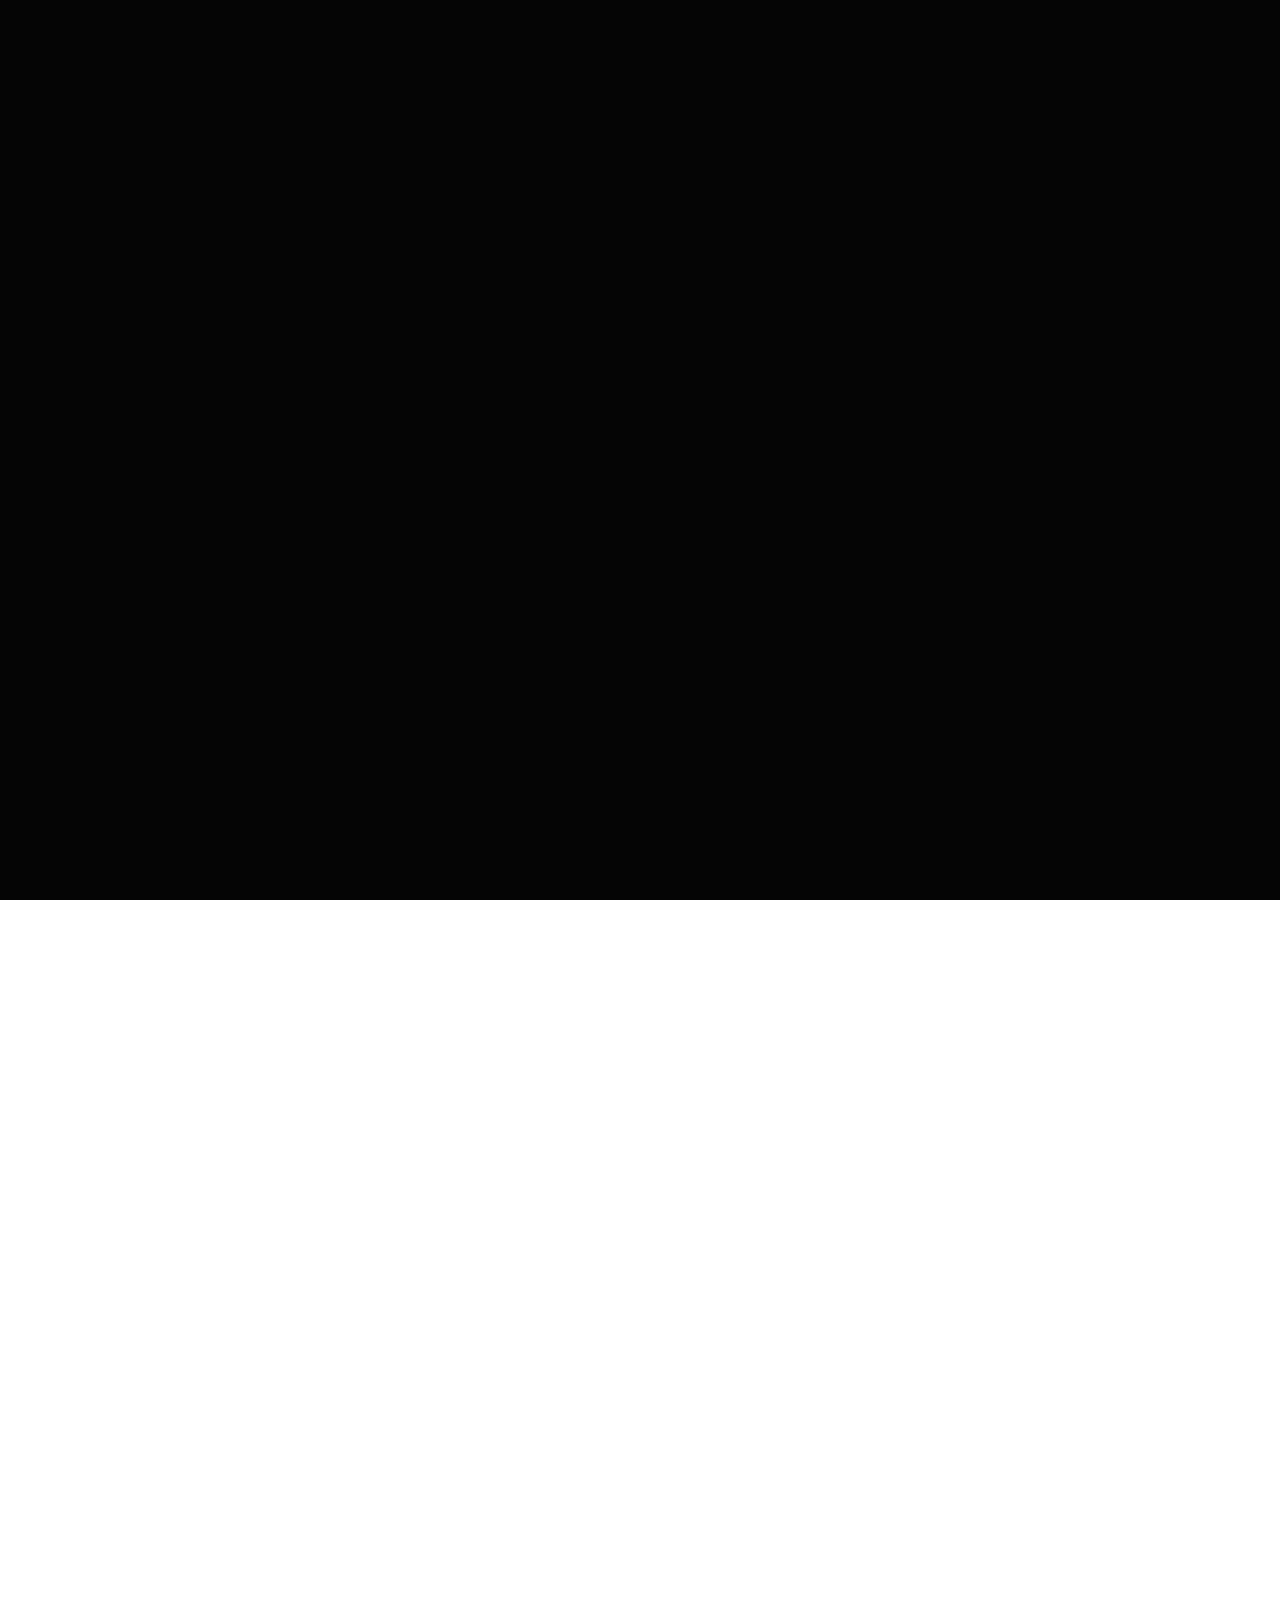
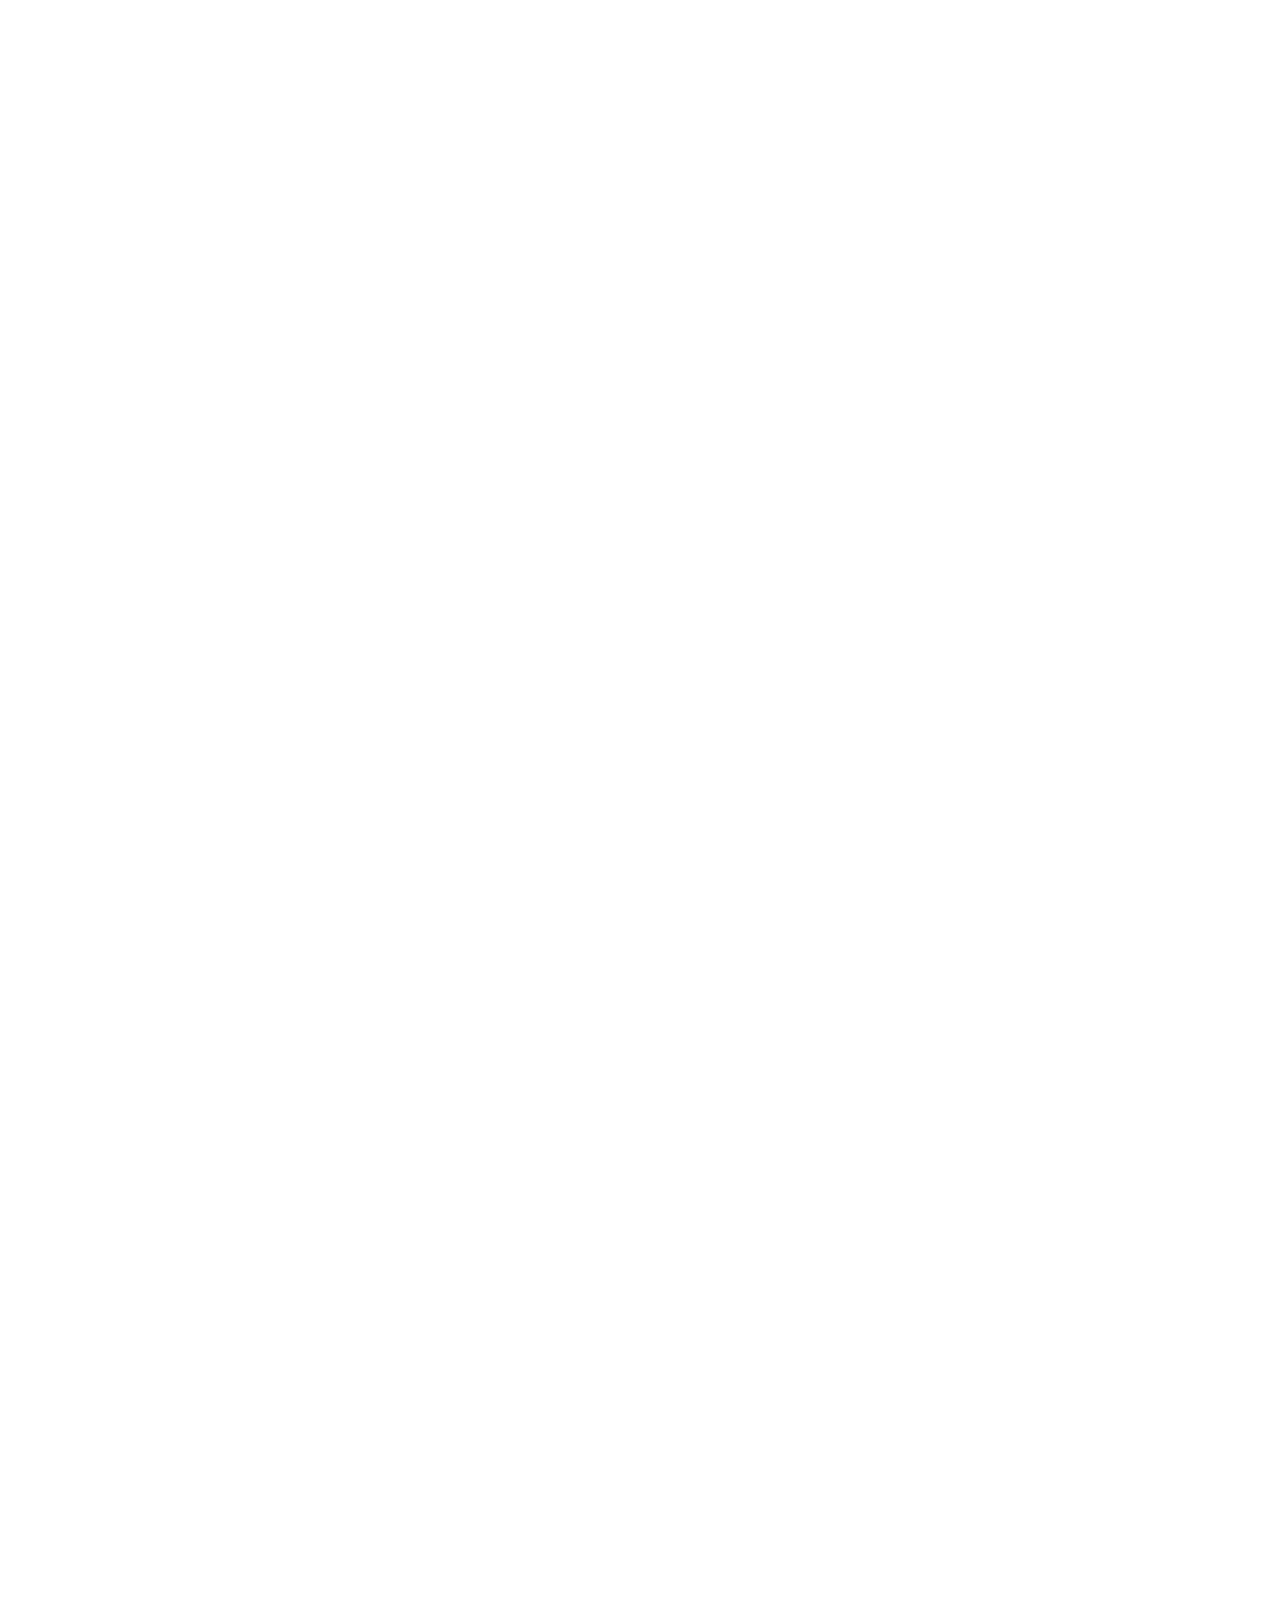
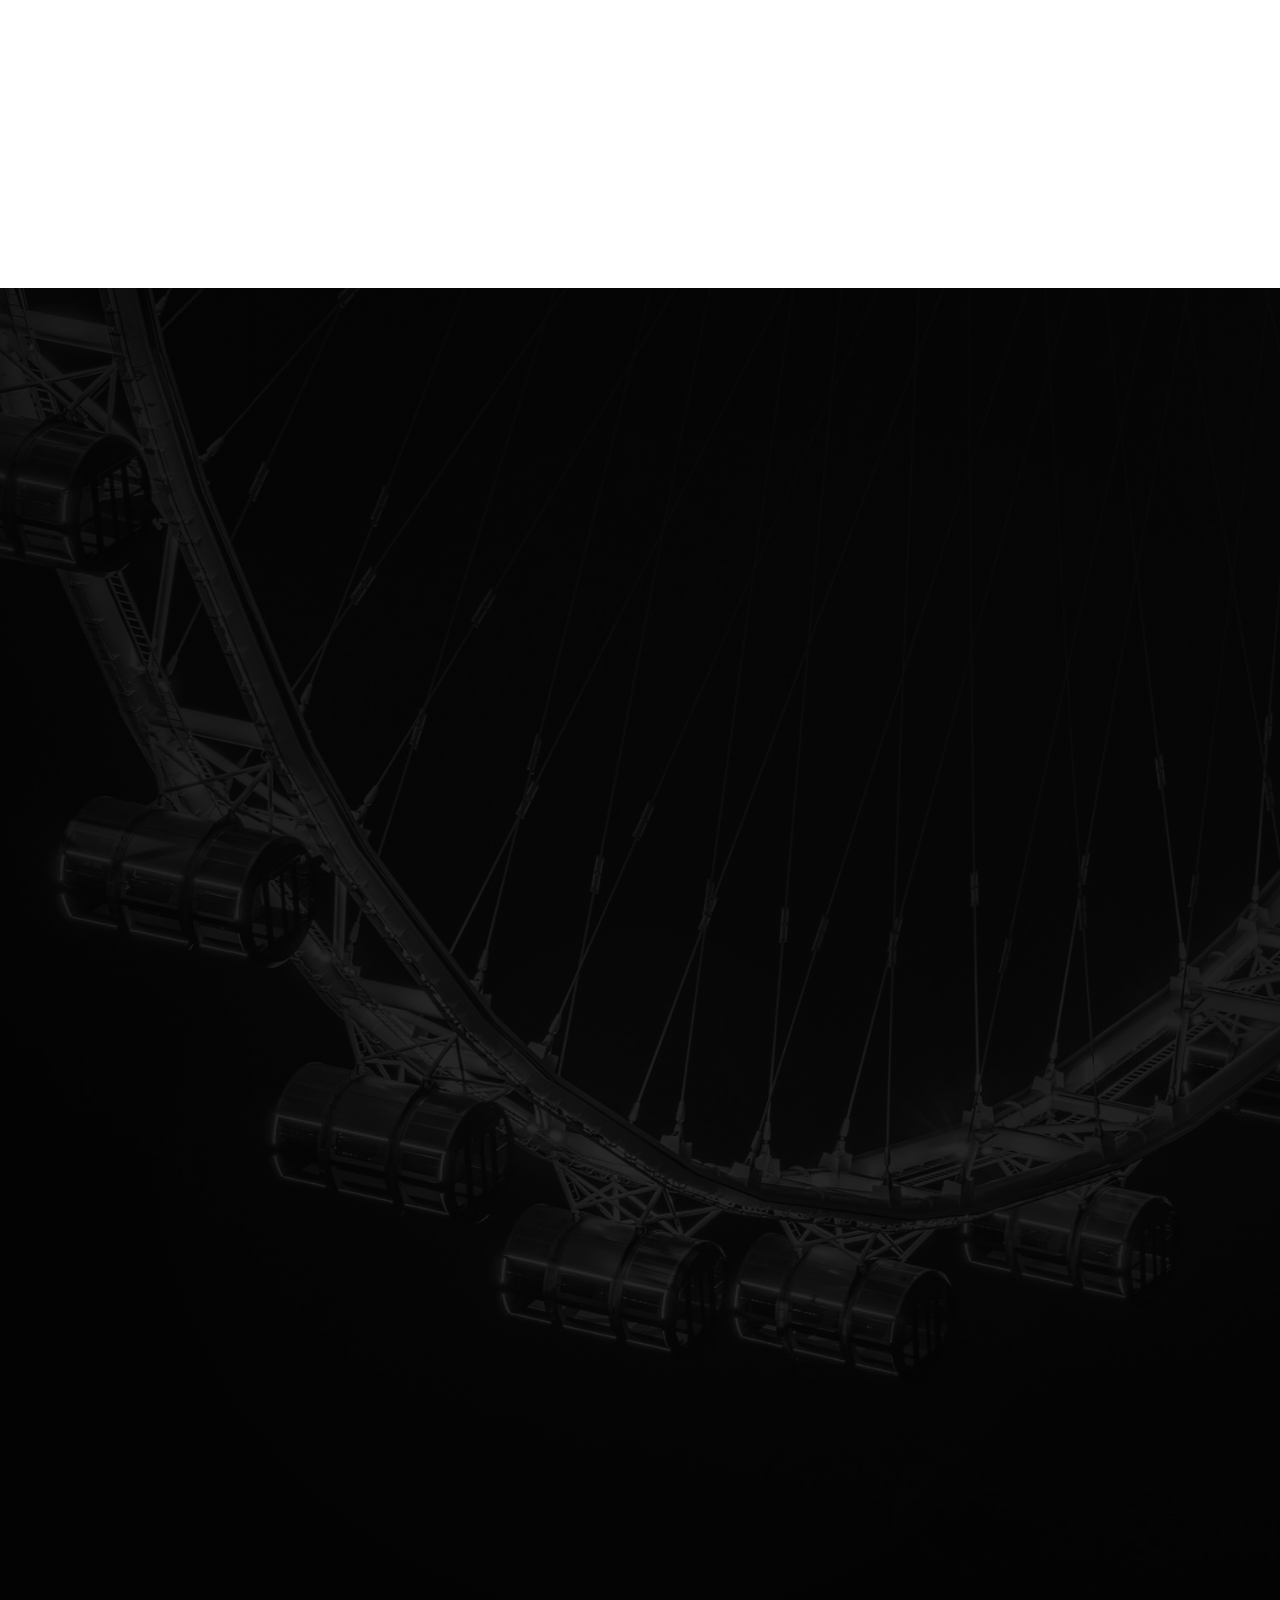
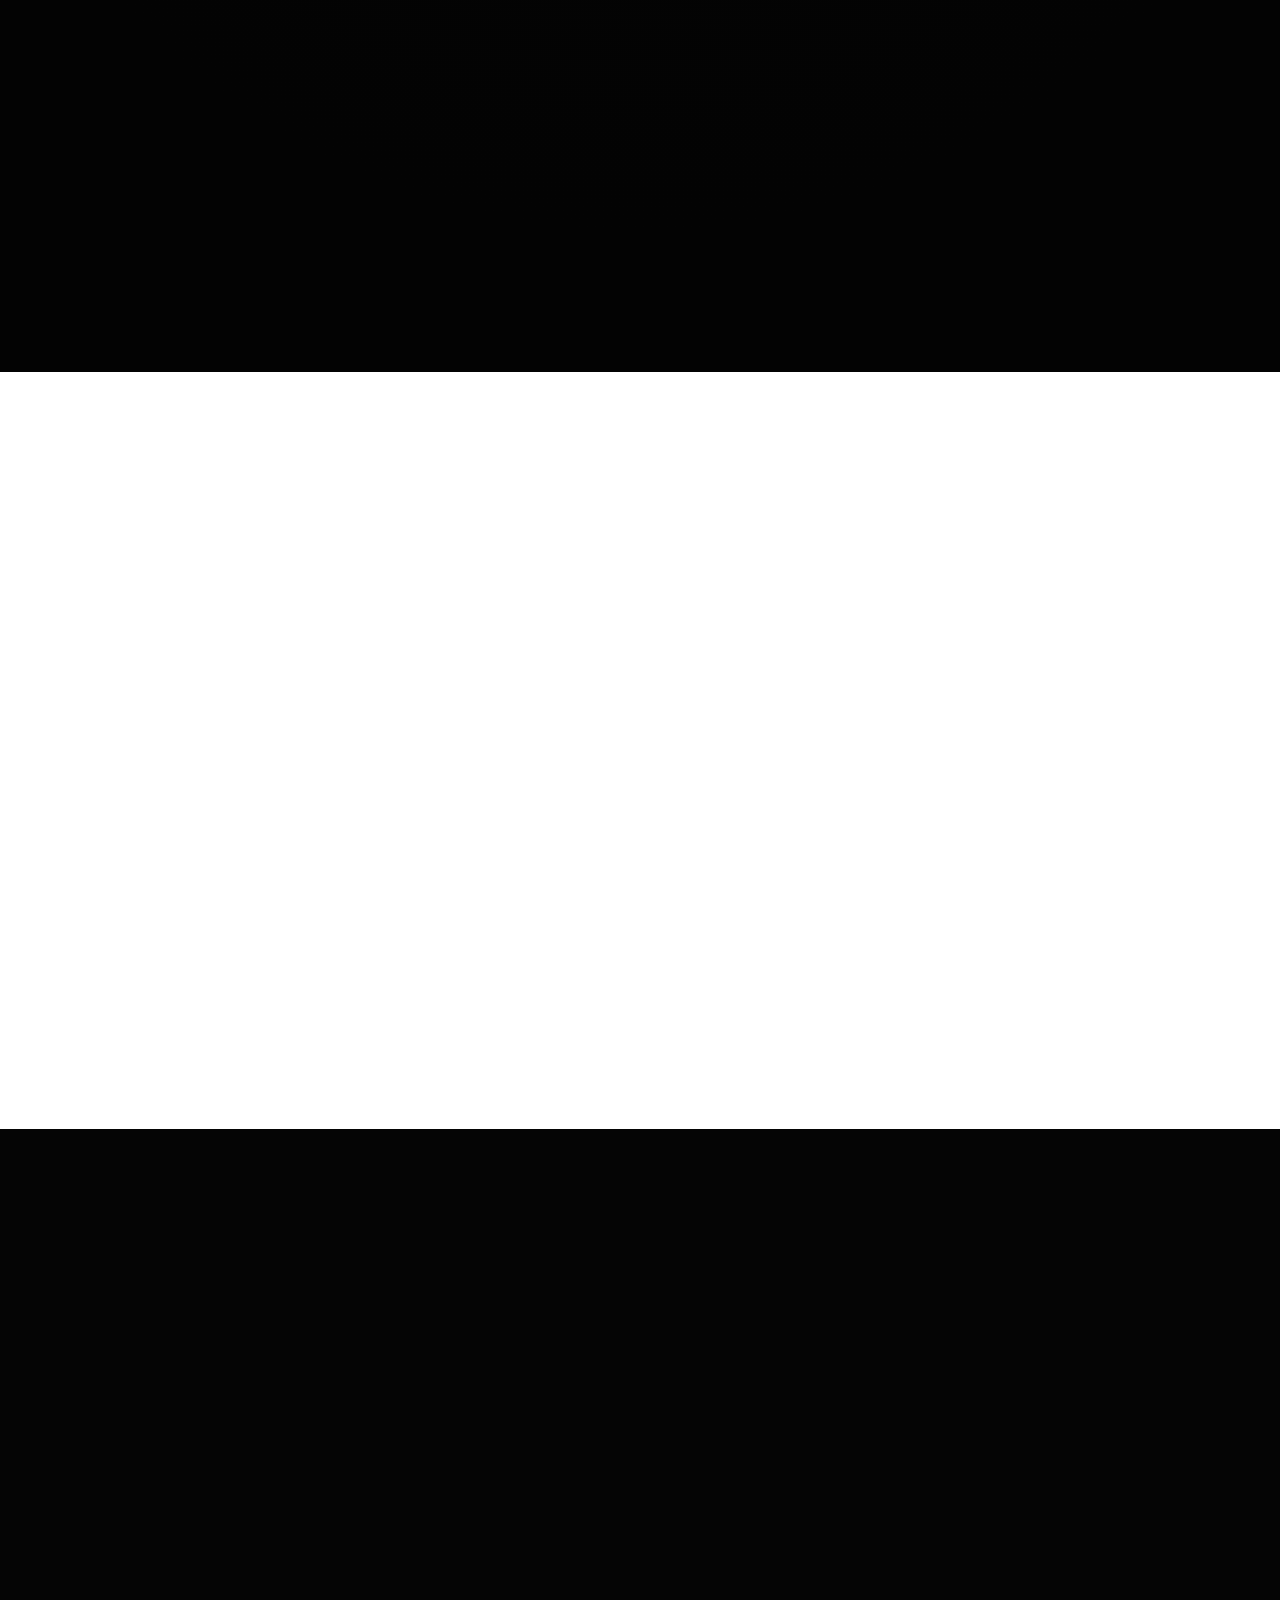
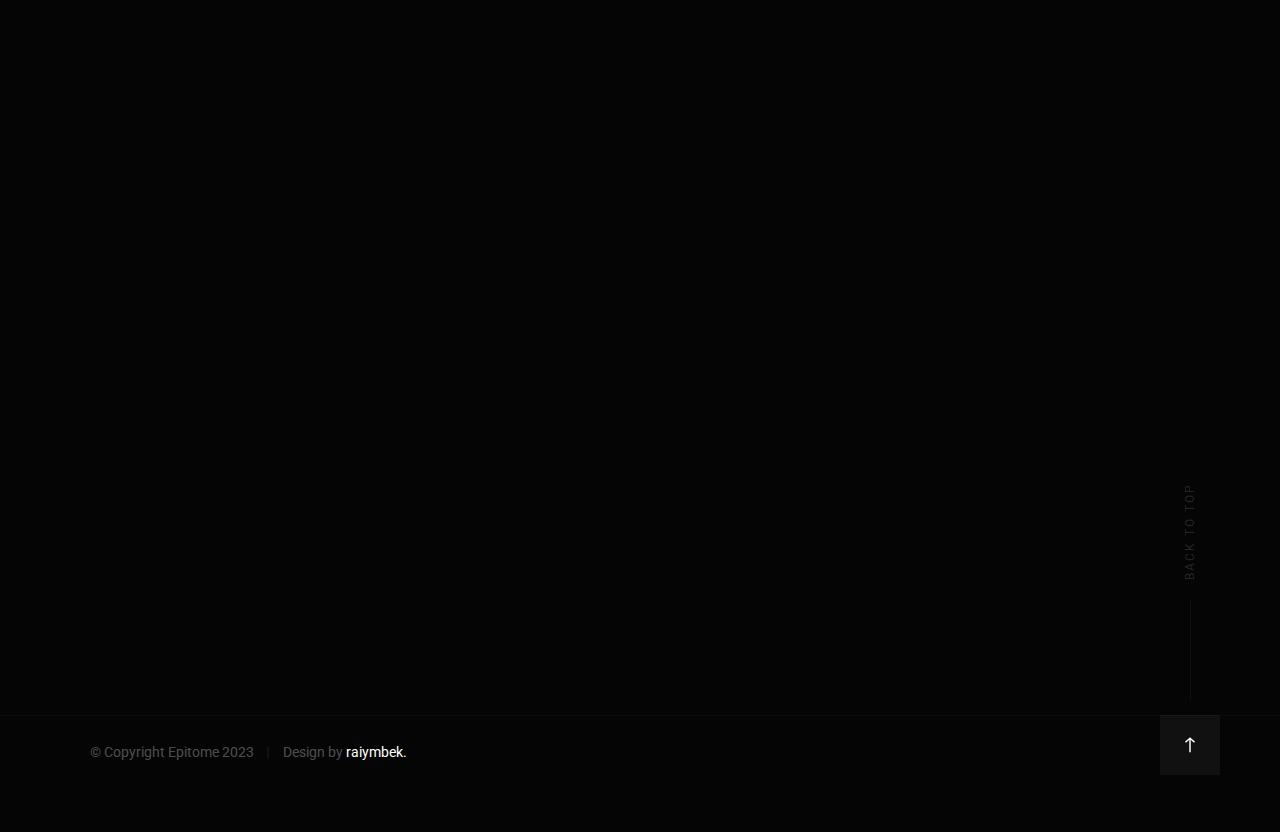
<file: index.html>
<!DOCTYPE html>
<html class="no-js" lang="en">

<head>

    <!--- basic page needs
    ================================================== -->
    <meta charset="utf-8">
    <title>raiymbek</title>
    <meta name="description" content="">
    <meta name="author" content="">

    <!-- mobile specific metas
    ================================================== -->
    <meta name="viewport" content="width=device-width, initial-scale=1">

    <!-- CSS
    ================================================== -->
    <link rel="stylesheet" href="css/base.css">
    <link rel="stylesheet" href="css/vendor.css">
    <link rel="stylesheet" href="css/main.css">

    <!-- script
    ================================================== -->
    <script src="js/modernizr.js"></script>
    <script src="js/pace.min.js"></script>

    <!-- favicons
    ================================================== -->
    <link rel="apple-touch-icon" sizes="180x180" href="apple-touch-icon.png">
    <link rel="icon" type="image/png" sizes="32x32" href="favicon-32x32.png">
    <link rel="icon" type="image/png" sizes="16x16" href="favicon-16x16.png">
    <link rel="manifest" href="site.webmanifest">

</head>

<body id="top">

    <div id="preloader">
        <div id="loader"></div>
    </div>

    <!-- site header
    ================================================== -->
    <header class="s-header">

        <div class="header-logo">
            <a class="site-logo" href="index.html">
                <img src="images/rai_logo.svg" alt="Homepage">
            </a>
        </div>

        <nav class="header-nav-wrap">
            <ul class="header-main-nav">
                <li class="current"><a class="smoothscroll" href="#intro" title="intro">Intro</a></li>
                <li><a class="smoothscroll" href="#about" title="about">About</a></li>
                <li><a class="smoothscroll" href="#services" title="services">Services</a></li>
                <li><a class="smoothscroll" href="#works" title="works">Works</a></li>
                <li><a class="smoothscroll" href="#contact" title="contact us">Say Hello</a></li>
            </ul>

            <ul class="header-social">
                <li><a href="#0"><i class="fab fa-facebook-f" aria-hidden="true"></i></a></li>
                <li><a href="#0"><i class="fab fa-twitter" aria-hidden="true"></i></a></li>
                <li><a href="#0"><i class="fab fa-dribbble" aria-hidden="true"></i></a></li>
                <li><a href="#0"><i class="fab fa-behance" aria-hidden="true"></i></a></li>
            </ul>
        </nav>

        <a class="header-menu-toggle" href="#"><span>Menu</span></a>

    </header> <!-- end s-header -->


    <!-- intro
    ================================================== -->
    <section id="intro" class="s-intro target-section">

        <div class="row intro-content">

            <div class="column large-9 mob-full intro-text">
                <h3>Hello, I'm Raiymbek Zhaksylyk</h3>
                <h1>
                    Digital Designer <br>
                    and Frontend Developer.

                </h1>
            </div>

            <div class="intro-scroll">
                <a href="#about" class="intro-scroll-link smoothscroll">
                    Scroll For More
                </a>
            </div>

            <div class="intro-grid"></div>
            <div class="intro-pic"></div>

        </div> <!-- end row -->

    </section> <!-- end intro -->


    <!-- about
    ================================================== -->
    <section id="about" class="s-about target-section">

        <div class="about-me">

            <div class="row heading-block" data-aos="fade-up">
                <div class="column large-full">
                    <h2 class="section-heading">About Me</h2>
                </div>
            </div>

            <div class="row about-me__content" data-aos="fade-up">
                <div class="column large-full about-me__text">
                    <p class="lead">
                        I am Raiymbek Zhaksylyk 20 years old who has a strong passion and interest in programming.
                    </p>




                </div>
            </div>

            <div class="row about-me__buttons">

                <div class="column large-half tab-full" data-aos="fade-up">
                    <a href="#0" class="btn btn--primary full-width">Download CV</a>
                </div>
            </div>

        </div> <!-- end about-me -->

        <div class="about-experience">

            <div class="row heading-block" data-aos="fade-up">
                <div class="column large-full">
                    <h2 class="section-heading">Work & Education</h2>
                </div>
            </div>

            <div class="row about-experience__timeline">

                <div class="column large-half tab-full" data-aos="fade-up">
                    <div class="timeline">

                        <div class="timeline__icon-wrap">
                            <span class="timeline__icon timeline__icon--work"></span>
                        </div>

                        <div class="timeline__block">
                            <div class="timeline__bullet"></div>
                            <div class="timeline__header">
                                <p class="timeline__timeframe">February 2023 - Present</p>
                                <h3 class="item-title">RNIIOT</h3>
                                <h5>Frontend Developer</h5>
                            </div>
                            <div class="timeline__desc">
                                <p>Lorem ipsum Occaecat do esse ex et dolor culpa nisi ex in magna consectetur nisi
                                    cupidatat laboris esse eiusmod deserunt aute do quis velit esse sed Ut proident
                                    cupidatat nulla esse cillum laborum occaecat nostrud sit dolor incididunt amet est
                                    occaecat nisi.</p>
                            </div>
                        </div>

                        <div class="timeline__block">
                            <div class="timeline__bullet"></div>
                            <div class="timeline__header">
                                <p class="timeline__timeframe">March 2022 - May 2022</p>
                                <h3 class="item-title">IT Group Operating</h3>
                                <h5>Mobile Developer</h5>
                            </div>
                            <div class="timeline__desc">
                                <p>Lorem ipsum Occaecat do esse ex et dolor culpa nisi ex in magna consectetur nisi
                                    cupidatat laboris esse eiusmod deserunt aute do quis velit esse sed Ut proident
                                    cupidatat nulla esse cillum laborum occaecat nostrud sit dolor incididunt amet est
                                    occaecat nisi.</p>
                            </div>
                        </div>

                        <div class="timeline__block">
                            <div class="timeline__bullet"></div>
                            <div class="timeline__header">
                                <p class="timeline__timeframe">February 2022 - July 2022</p>
                                <h3 class="item-title">21 Tech Solution</h3>
                                <h5>Frontend Developer</h5>
                            </div>
                            <div class="timeline__desc">
                                <p>Lorem ipsum Occaecat do esse ex et dolor culpa nisi ex in magna consectetur nisi
                                    cupidatat laboris esse eiusmod deserunt aute do quis velit esse sed Ut proident
                                    cupidatat nulla esse cillum laborum occaecat nostrud sit dolor incididunt amet est
                                    occaecat nisi.</p>
                            </div>
                        </div>

                        <div class="timeline__block">
                            <div class="timeline__bullet"></div>
                            <div class="timeline__header">
                                <p class="timeline__timeframe">June 2021 - July 2021</p>
                                <h3 class="item-title">BTS (Bussiness & Technology Services)</h3>
                                <h5>Fullstack Developer</h5>
                            </div>
                            <div class="timeline__desc">
                                <p>Lorem ipsum Occaecat do esse ex et dolor culpa nisi ex in magna consectetur nisi
                                    cupidatat laboris esse eiusmod deserunt aute do quis velit esse sed Ut proident
                                    cupidatat nulla esse cillum laborum occaecat nostrud sit dolor incididunt amet est
                                    occaecat nisi.</p>
                            </div>
                        </div>

                    </div>
                </div>

                <div class="column large-half tab-full" data-aos="fade-up">
                    <div class="timeline">

                        <div class="timeline__icon-wrap">
                            <span class="timeline__icon timeline__icon--education"></span>
                        </div>

                        <div class="timeline__block">
                            <div class="timeline__bullet"></div>
                            <div class="timeline__header">
                                <p class="timeline__timeframe">2022 - 2024</p>
                                <h3 class="item-title">Astana IT University</h3>
                                <h5>Master Degree - COMPUTER SCIENCE AND ENGINEERING</h5>
                            </div>
                            <div class="timeline__desc">
                                <p>Lorem ipsum Occaecat do esse ex et dolor culpa nisi ex in magna consectetur nisi
                                    cupidatat laboris esse eiusmod deserunt aute do quis velit esse sed Ut proident
                                    cupidatat nulla esse cillum laborum occaecat nostrud sit dolor incididunt amet est
                                    occaecat nisi.</p>
                            </div>
                        </div>

                        <div class="timeline__block">
                            <div class="timeline__bullet"></div>
                            <div class="timeline__header">
                                <p class="timeline__timeframe">2019 - 2022</p>
                                <h3 class="item-title">Astana IT University</h3>
                                <h5>Bachelor Degree - SOFTWARE ENGINEERING</h5>
                            </div>
                            <div class="timeline__desc">
                                <p>Lorem ipsum Occaecat do esse ex et dolor culpa nisi ex in magna consectetur nisi
                                    cupidatat laboris esse eiusmod deserunt aute do quis velit esse sed Ut proident
                                    cupidatat nulla esse cillum laborum occaecat nostrud sit dolor incididunt amet est
                                    occaecat nisi.</p>
                            </div>
                        </div>

                        <div class="timeline__block">
                            <div class="timeline__bullet"></div>
                            <div class="timeline__header">
                                <p class="timeline__timeframe">2007 - 2019</p>
                                <h3 class="item-title">21 school gymnasium</h3>
                                <h5>Bachelor Degree</h5>
                            </div>
                            <div class="timeline__desc">
                                <p>Lorem ipsum Occaecat do esse ex et dolor culpa nisi ex in magna consectetur nisi
                                    cupidatat laboris esse eiusmod deserunt aute do quis velit esse sed Ut proident
                                    cupidatat nulla esse cillum laborum occaecat nostrud sit dolor incididunt amet est
                                    occaecat nisi.</p>
                            </div>
                        </div>

                    </div>
                </div>
            </div>

        </div> <!-- end about-experience -->

    </section> <!-- end s-about -->


    <!-- services
    ================================================== -->
    <section id="services" class="s-services ss-dark target-section">

        <div class="shadow-overlay"></div>

        <div class="row heading-block heading-block--center" data-aos="fade-up">
            <div class="column large-full">
                <h2 class="section-heading section-heading--centerbottom">Capabilities</h2>

                <p class="section-desc">
                    My passion and goal is to help you make your business standout.
                </p>
            </div>
        </div> <!-- end heading-block -->

        <div class="row services-list block-large-1-3 block-medium-1-2 block-tab-full">

            <div class="column item-service" data-aos="fade-up">
                <div class="item-service__content">
                    <h4 class="item-title">Brand Identity</h4>

                </div>
            </div>

            <div class="column item-service" data-aos="fade-up">
                <div class="item-service__content">
                    <h4 class="item-title">Illustration</h4>

                </div>
            </div>

            <div class="column item-service" data-aos="fade-up">
                <div class="item-service__content">
                    <h4 class="item-title">Web Design</h4>

                </div>
            </div>

            <div class="column item-service" data-aos="fade-up">
                <div class="item-service__content">
                    <h4 class="item-title">Product Strategy</h4>

                </div>
            </div>

            <div class="column item-service" data-aos="fade-up">
                <div class="item-service__content">
                    <h4 class="item-title">UI/UX Design</h4>

                </div>
            </div>

            <div class="column item-service" data-aos="fade-up">
                <div class="item-service__content">
                    <h4 class="item-title">Mobile Design</h4>

                </div>
            </div>

        </div> <!-- end services-list -->

    </section> <!-- end s-services -->




    <!-- works
    ================================================== -->
    <section id="works" class="s-works target-section">

        <div class="row heading-block heading-block--center" data-aos="fade-up">
            <div class="column large-full">
                <h2 class="section-heading section-heading--centerbottom">Selected Works</h2>

            </div>
        </div> <!-- end heading-block -->

        <div class="masonry-wrap">
            <iframe width="100%" height="400" src="https://www.youtube.com/embed/tgbNymZ7vqY"
                title="YouTube video player" frameborder="0"
                allow="accelerometer; autoplay; clipboard-write; encrypted-media; gyroscope; picture-in-picture; web-share"
                allowfullscreen></iframe>
        </div> <!-- end masonry-wrap -->

    </section> <!-- end s-work -->



    <!-- contact
    ================================================== -->
    <section id="contact" class="s-contact ss-dark target-section">

        <div class="row heading-block" data-aos="fade-up">
            <div class="column large-full">
                <h2 class="section-heading">Get In Touch</h2>
            </div>
        </div>

        <div class="row contact-main" data-aos="fade-up">
            <div class="column large-full">
                <p class="contact-email">
                    <a href="mailto:#0">raiymbekz_02@mail.ru</a>
                </p>

                <p class="section-desc">
                    I'm happy to connect, listen and help. Let's work together and build
                    something awesome. Let's turn your idea to an even greater product.
                    <a href="mailto:#0">Email Me</a>.
                </p>
            </div>
        </div>

        <div class="row contact-infos" data-aos="fade-up" data-aos-anchor=".contact-main">

            <div class="column large-5 medium-full contact-phone">
                <h4>Call Me</h4>
                <a href="tel:197-543-2345">+7777 800 2004</a>
            </div>

            <div class="column large-7 medium-full contact-social">
                <h4>Social</h4>
                <ul>
                    <li><a href="https://www.facebook.com/profile.php?id=100009331910697" title="Facebook">Facebook</a>
                    </li>
                    <li><a href="https://www.linkedin.com/in/raiymbek1/" title="Linkedin">Linkedin</a></li>
                    <li><a href="#0" title="Instagram">Instagram</a></li>
                </ul>
            </div>

        </div> <!-- end contact-infos -->

    </section> <!-- end s-contact -->


    <!-- footer
    ================================================== -->
    <footer>
        <div class="row">
            <div class="column large-full ss-copyright">
                <span>© Copyright Epitome 2023</span>
                <span>Design by <a href="">raiymbek.</a></span>
            </div>

            <div class="ss-go-top">
                <a class="smoothscroll" title="Back to Top" href="#top"></a>
            </div>
        </div>
    </footer>


    <!-- photoswipe background
    ================================================== -->
    <div aria-hidden="true" class="pswp" role="dialog" tabindex="-1">

        <div class="pswp__bg"></div>
        <div class="pswp__scroll-wrap">

            <div class="pswp__container">
                <div class="pswp__item"></div>
                <div class="pswp__item"></div>
                <div class="pswp__item"></div>
            </div>

            <div class="pswp__ui pswp__ui--hidden">
                <div class="pswp__top-bar">
                    <div class="pswp__counter"></div><button class="pswp__button pswp__button--close"
                        title="Close (Esc)"></button> <button class="pswp__button pswp__button--share"
                        title="Share"></button> <button class="pswp__button pswp__button--fs"
                        title="Toggle fullscreen"></button> <button class="pswp__button pswp__button--zoom"
                        title="Zoom in/out"></button>
                    <div class="pswp__preloader">
                        <div class="pswp__preloader__icn">
                            <div class="pswp__preloader__cut">
                                <div class="pswp__preloader__donut"></div>
                            </div>
                        </div>
                    </div>
                </div>
                <div class="pswp__share-modal pswp__share-modal--hidden pswp__single-tap">
                    <div class="pswp__share-tooltip"></div>
                </div><button class="pswp__button pswp__button--arrow--left" title="Previous (arrow left)"></button>
                <button class="pswp__button pswp__button--arrow--right" title="Next (arrow right)"></button>
                <div class="pswp__caption">
                    <div class="pswp__caption__center"></div>
                </div>
            </div>

        </div>

    </div><!-- end photoSwipe background -->


    <!-- Java Script
    ================================================== -->
    <script src="js/jquery-3.2.1.min.js"></script>
    <script src="js/plugins.js"></script>
    <script src="js/main.js"></script>

</body>
</file>
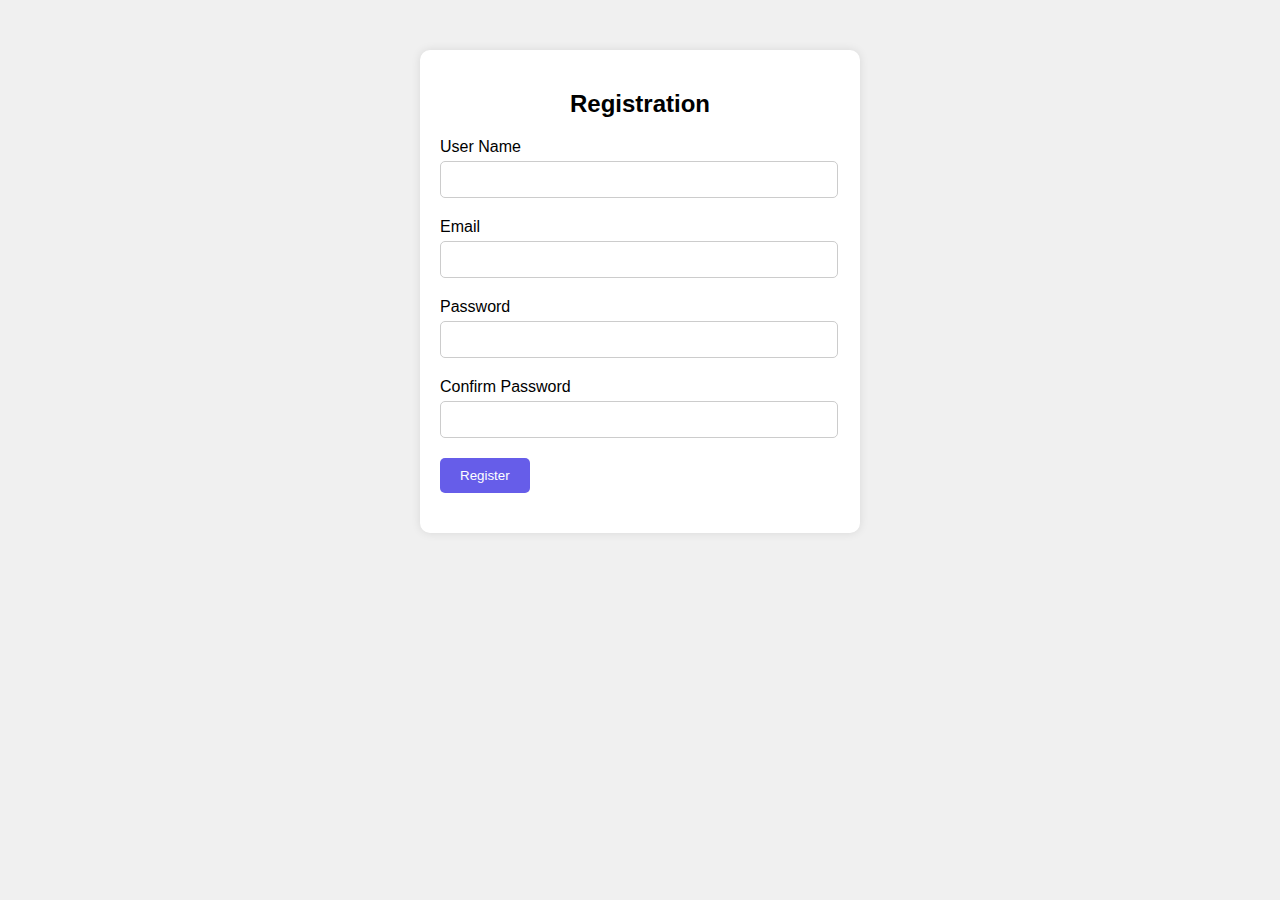
<file: registration.html>
<!DOCTYPE html>
<html class="no-js" lang="en">

<head>
	<meta charset="utf-8">
	<title>raiymbek</title>
	<meta name="description" content="">
	<meta name="author" content="">

</head>

<style>
	body {
		font-family: Arial, sans-serif;
		background-color: #f0f0f0;
	}

	form {
		width: 400px;
		margin: 50px auto;
		background-color: #fff;
		padding: 20px;
		border-radius: 10px;
		box-shadow: 0px 0px 10px rgba(0, 0, 0, 0.1);
	}

	h2 {
		text-align: center;
		margin-bottom: 20px;
	}

	.form-group {
		margin-bottom: 20px;
	}

	label {
		display: block;
		margin-bottom: 5px;
	}

	input {
		width: 94%;
		padding: 10px;
		border: 1px solid #ccc;
		border-radius: 5px;
		margin-right: 20px;
	}

	button {
		background-color: #665de9;
		color: #fff;
		padding: 10px 20px;
		border: none;
		border-radius: 5px;
		cursor: pointer;
	}

	button:hover {
		background-color: #3e8e41;
	}
</style>

<body>

	<form>
		<h2>Registration</h2>

		<div class="form-group">
			<label for="fullname">User Name</label>
			<input type="text" id="fullname" name="fullname" required>
		</div>

		<div class="form-group">
			<label for="email">Email</label>
			<input type="email" id="email" name="email" required>
		</div>

		<div class="form-group">
			<label for="password">Password</label>
			<input type="password" id="password" name="password" required>
		</div>

		<div class="form-group">
			<label for="confirm-password">Confirm Password</label>
			<input type="password" id="confirm-password" name="confirm-password" required>
		</div>

		<div class="form-group">
			<button type="submit" id="submit-btn">Register</button>
		</div>
	</form>


	<script>
		const form = document.querySelector('form');
		const submitBtn = document.querySelector('#submit-btn');
		const fullNameInput = document.querySelector('#fullname');
		const emailInput = document.querySelector('#email');
		const passwordInput = document.querySelector('#password');
		const confirmPasswordInput = document.querySelector('#confirm-password');

		submitBtn.addEventListener('click', function (e) {
			e.preventDefault();

			if (passwordInput.value !== confirmPasswordInput.value) {
				alert('Passwords do not match');
				return;
			}

			const formData = {
				fullName: fullNameInput.value,
				email: emailInput.value,
				password: passwordInput.value,
				confirmPassword: confirmPasswordInput.value
			};

			localStorage.setItem('formData', JSON.stringify(formData));

			alert('Registration successful! Welcome, ' + fullNameInput.value);

			form.reset();
		});

	</script>
</body>
</file>
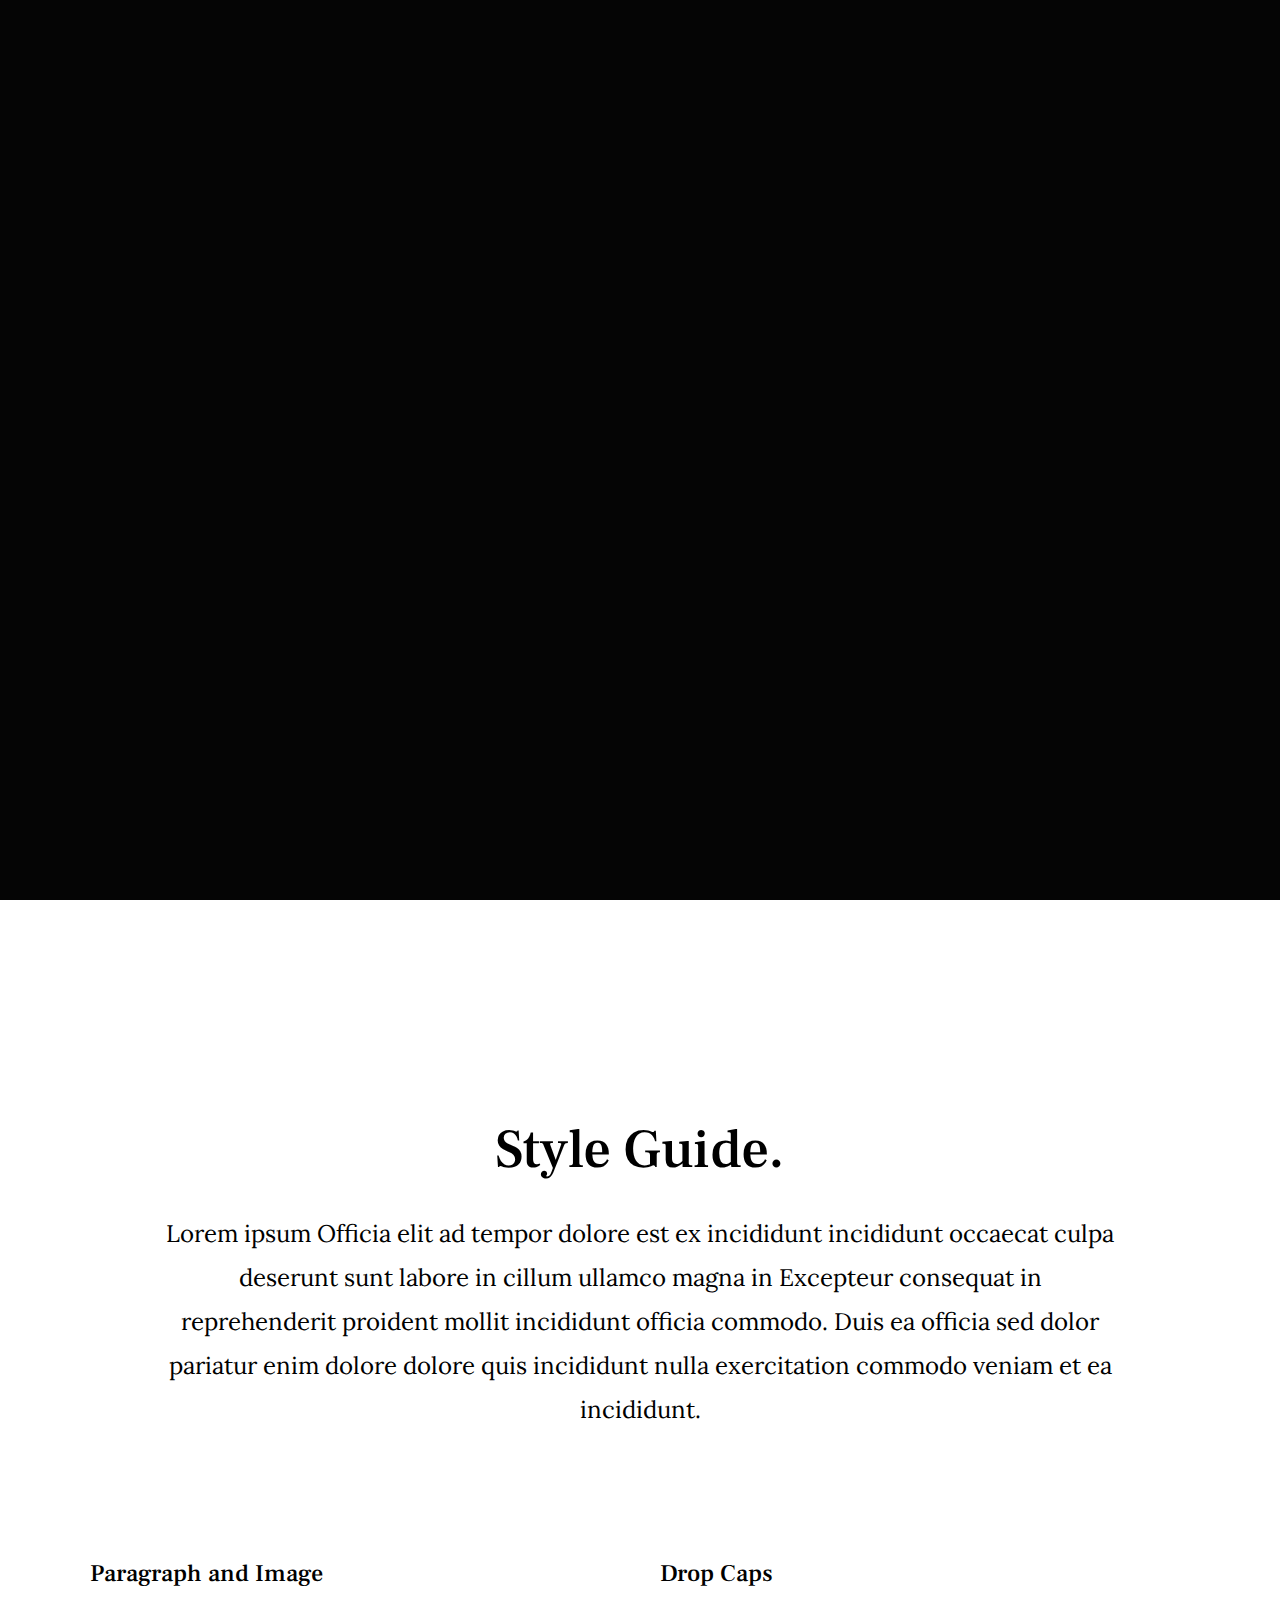
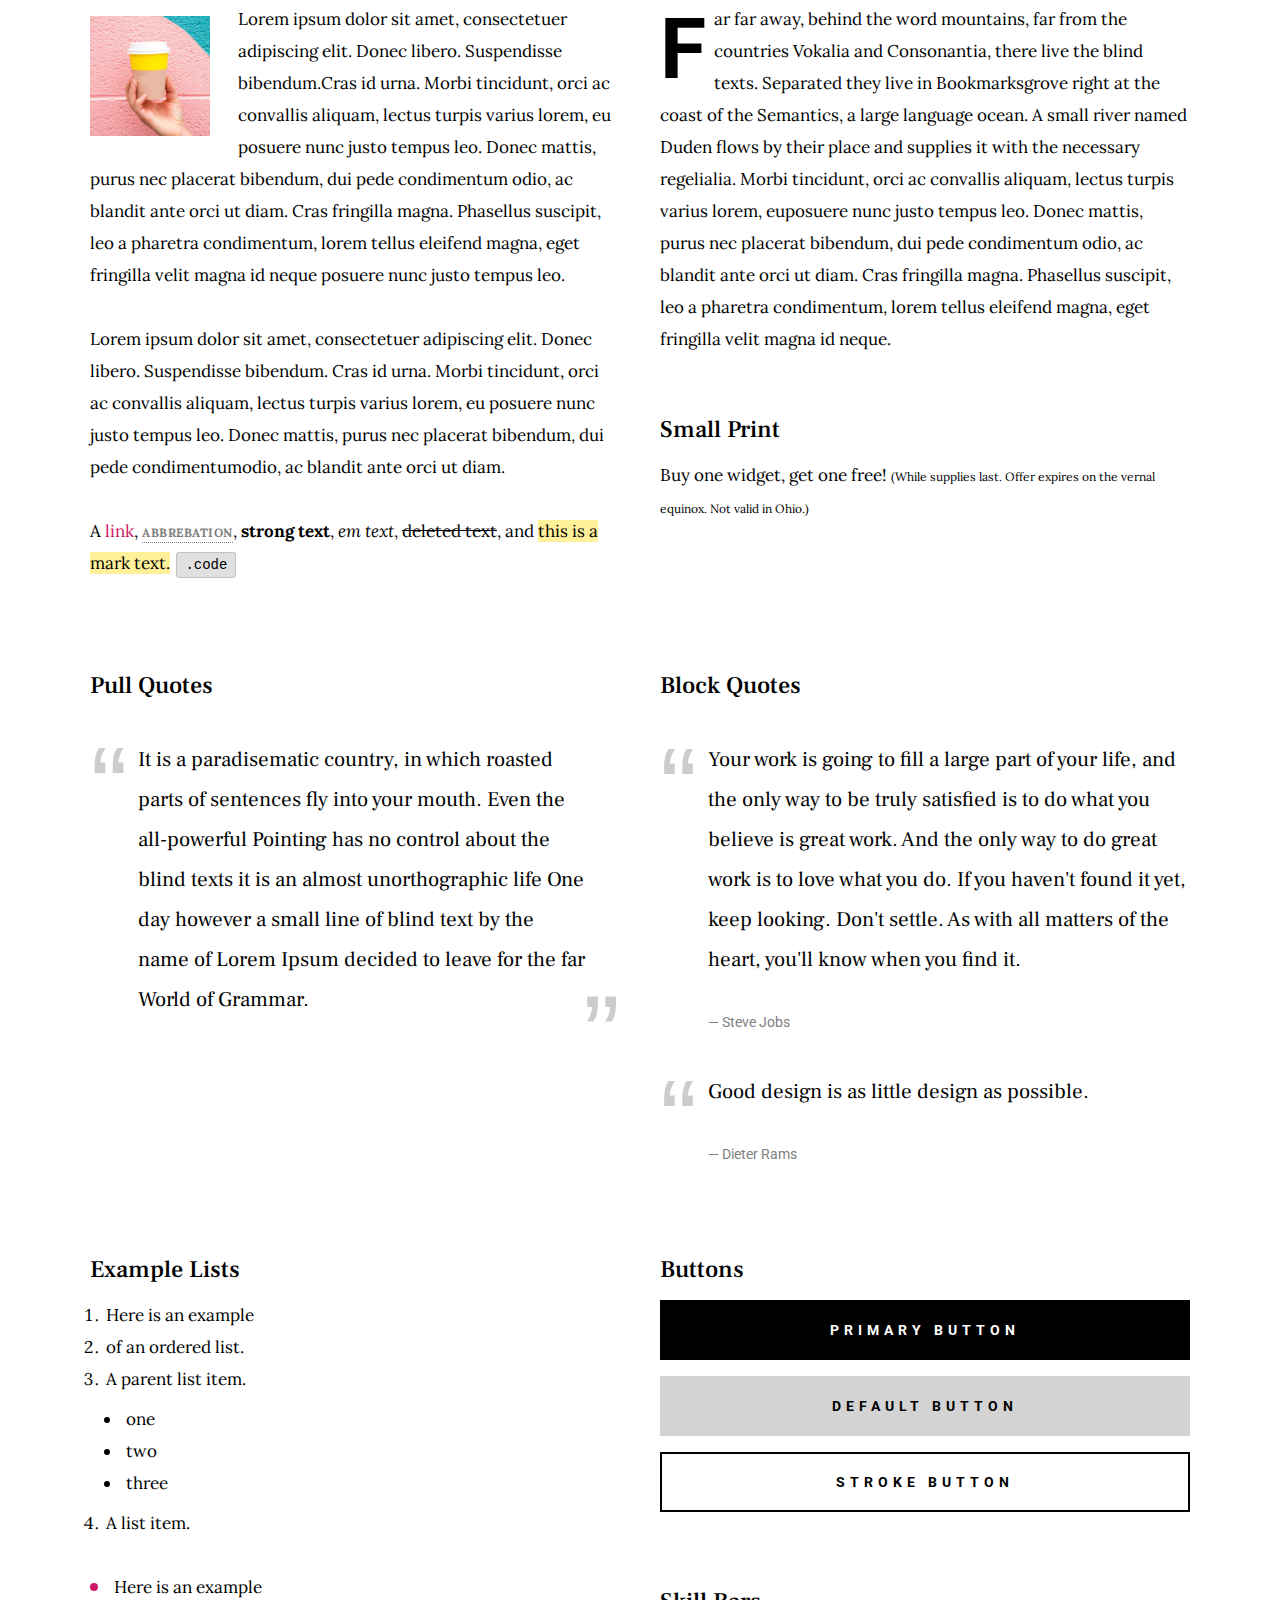
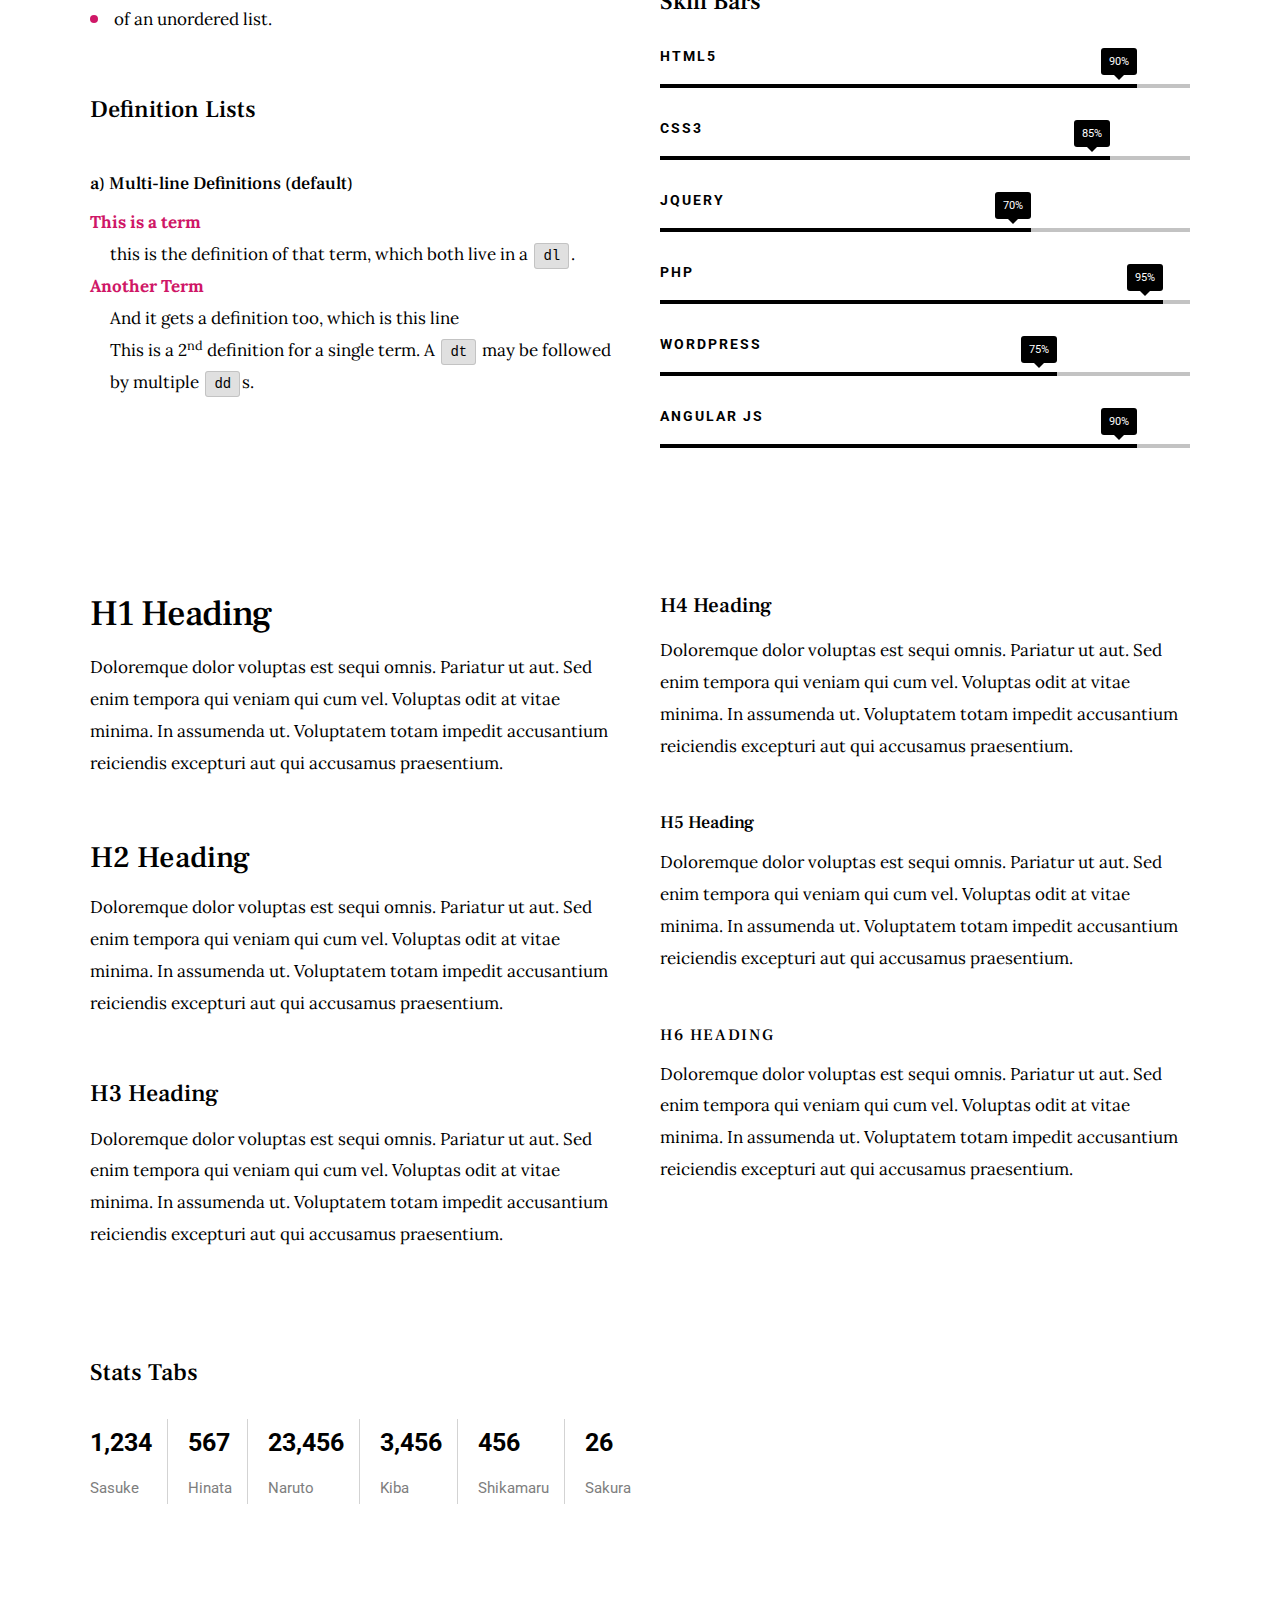
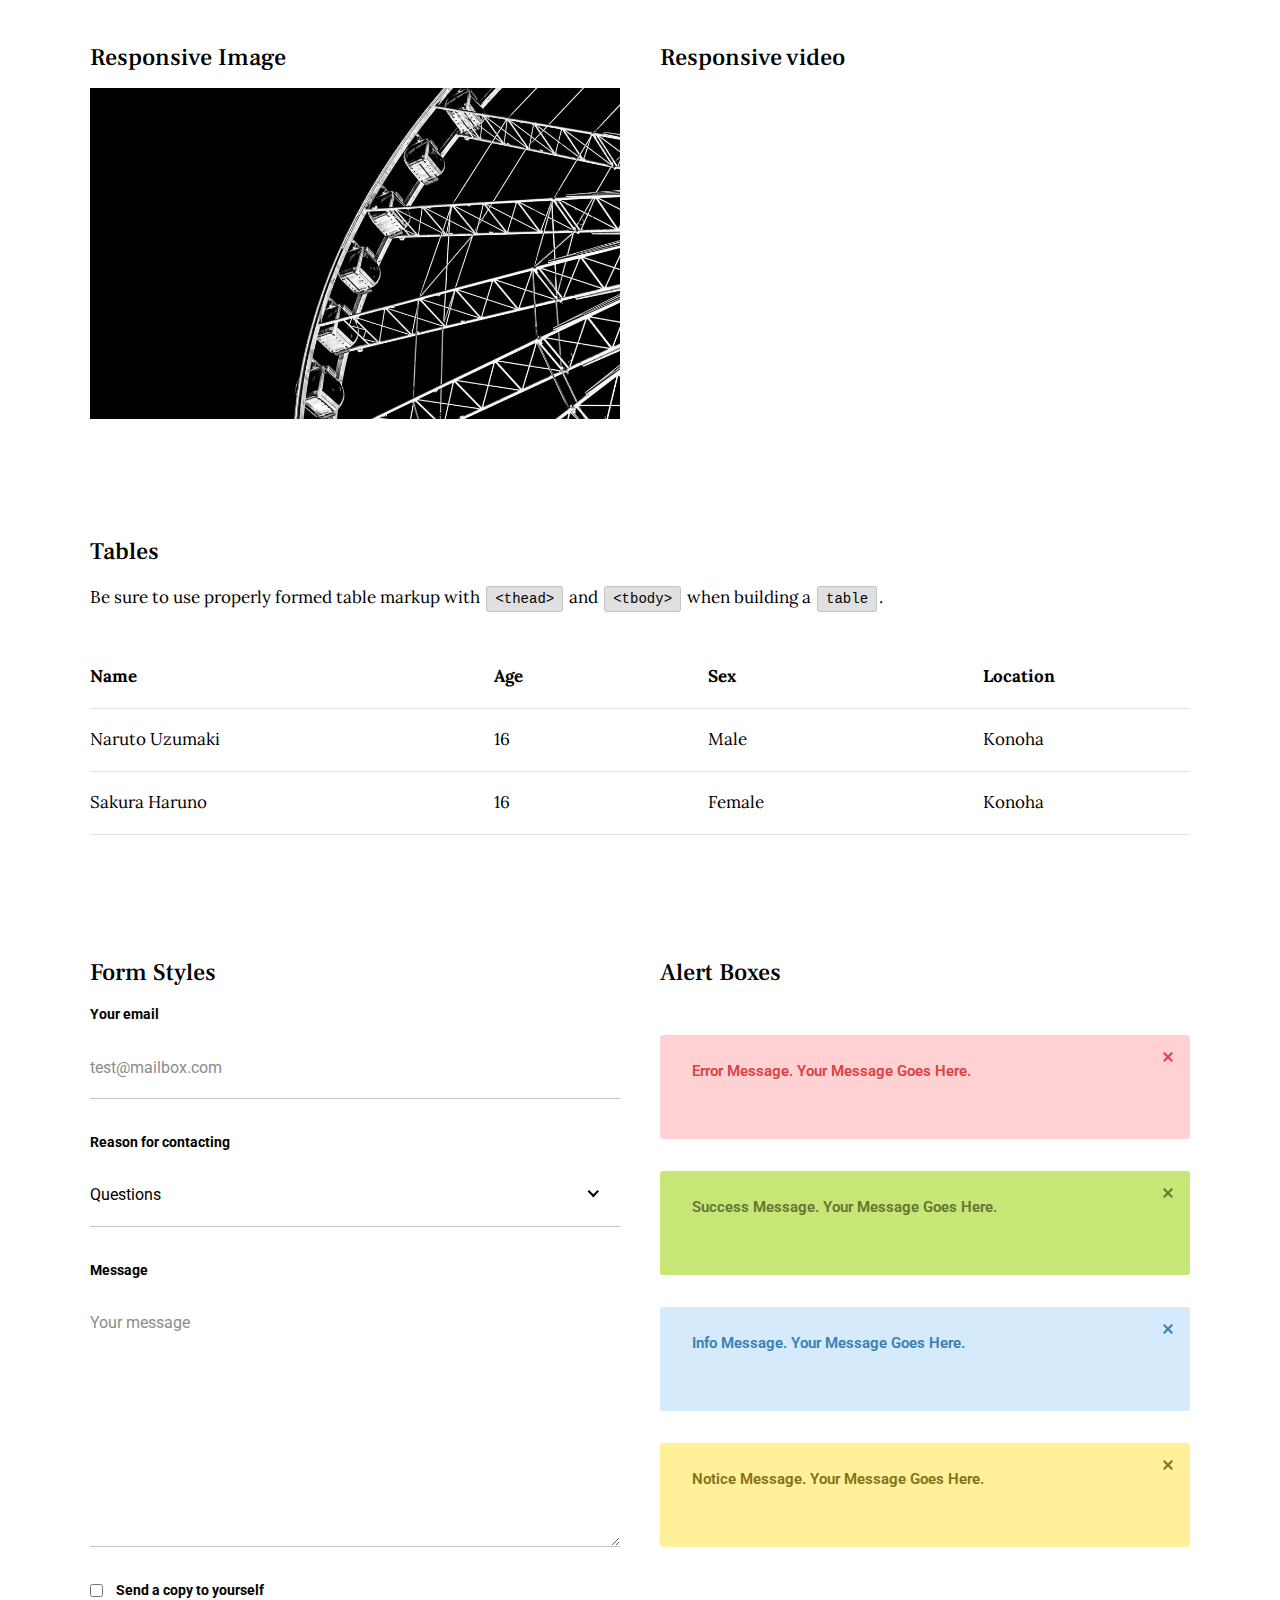
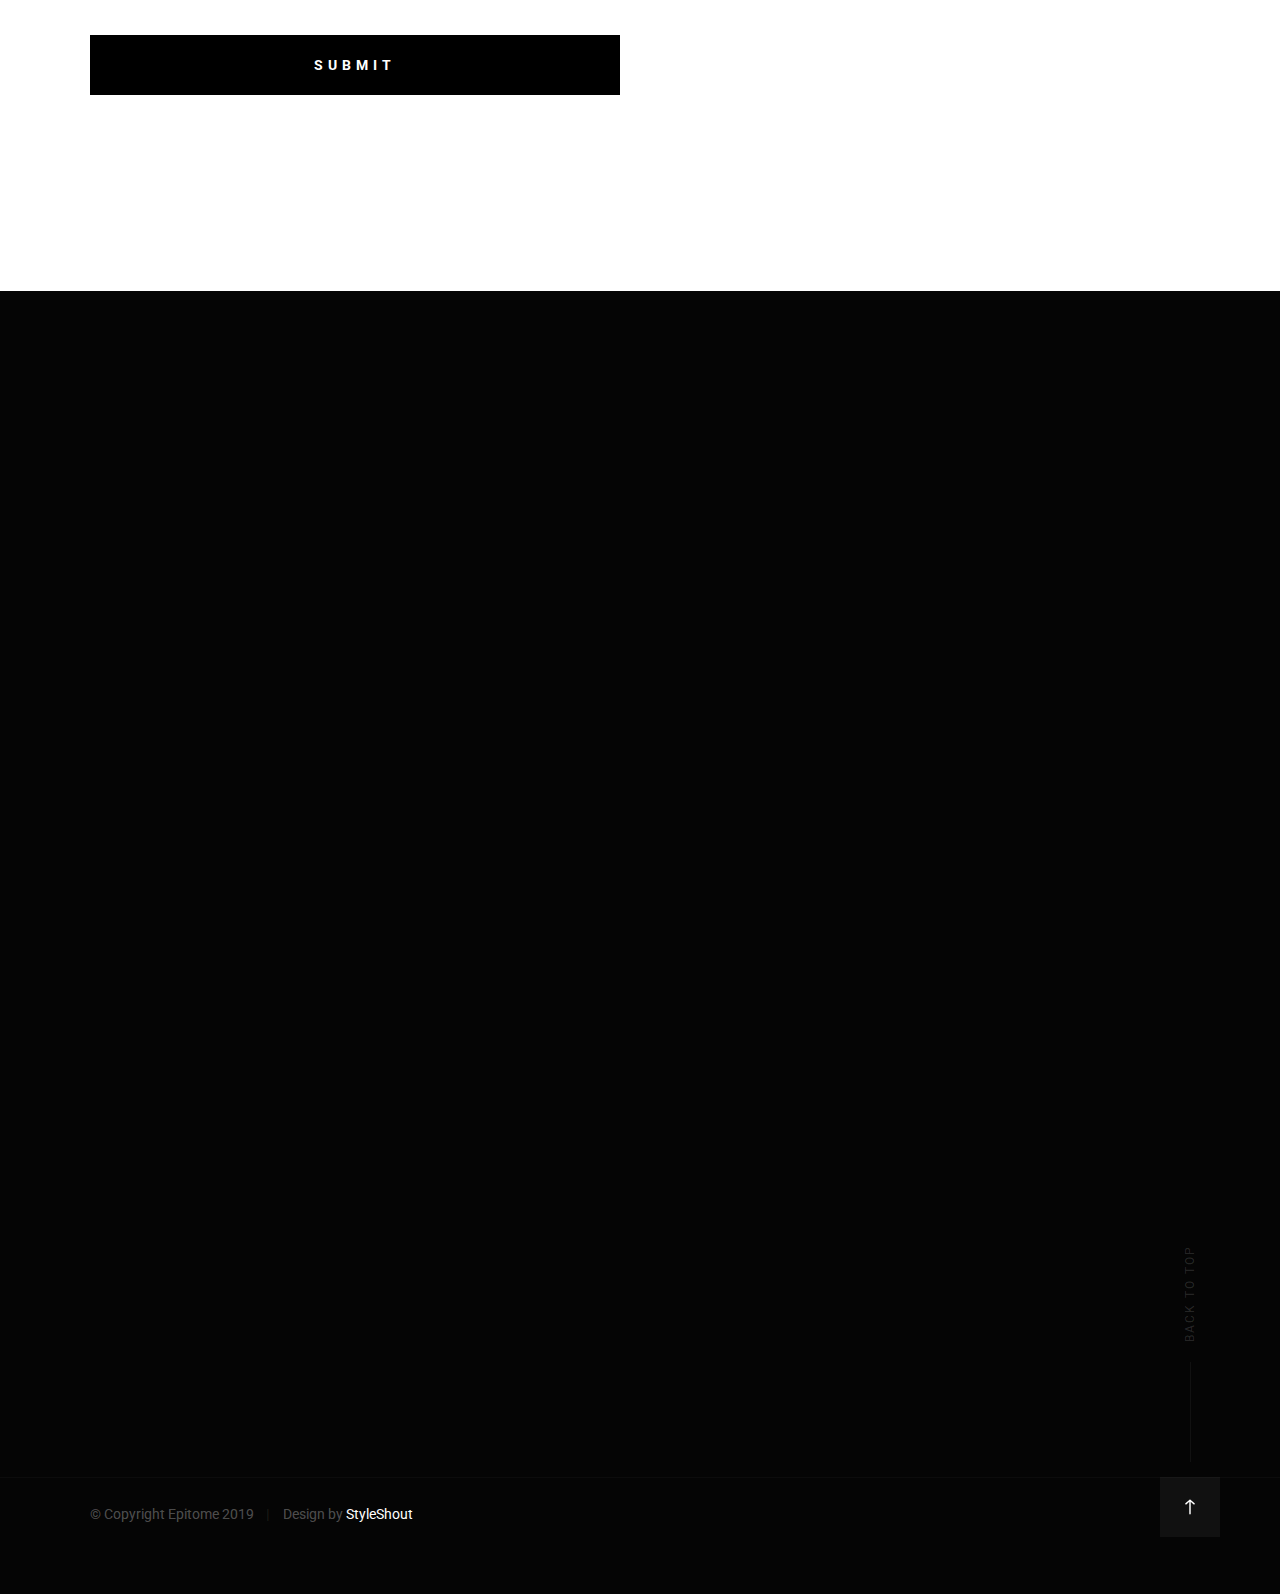
<file: styles.html>
<!DOCTYPE html>
<html class="no-js" lang="en">
<head>

    <!--- basic page needs
    ================================================== -->
    <meta charset="utf-8">
    <title>Epitome - Styles</title>
    <meta name="description" content="">
    <meta name="author" content="">

    <!-- mobile specific metas
    ================================================== -->
    <meta name="viewport" content="width=device-width, initial-scale=1">

    <!-- CSS
    ================================================== -->
    <link rel="stylesheet" href="css/base.css">
    <link rel="stylesheet" href="css/vendor.css">
    <link rel="stylesheet" href="css/main.css">

    <style type="text/css" media="screen">
        .s-styles { 
            background-color: #ffffff;
            padding-top: 21.6rem;
            padding-bottom: 14.8rem;
        }

        .display-1 {
            font-family: "Frank Ruhl Libre", serif;
            font-size: 5.5rem;
            line-height: 1.236;
            letter-spacing: -0.03rem;
            margin-top: 0;
            margin-bottom: 2.8rem;
        }
    </style>

    <!-- script
    ================================================== -->
    <script src="js/modernizr.js"></script>
    <script src="js/pace.min.js"></script>

    <!-- favicons
    ================================================== -->
    <link rel="apple-touch-icon" sizes="180x180" href="apple-touch-icon.png">
    <link rel="icon" type="image/png" sizes="32x32" href="favicon-32x32.png">
    <link rel="icon" type="image/png" sizes="16x16" href="favicon-16x16.png">
    <link rel="manifest" href="site.webmanifest">

</head>

<body id="top">

    <div id="preloader">
        <div id="loader"></div>
    </div>

    <!-- site header
    ================================================== -->
    <header class="s-header">

        <div class="header-logo">
            <a class="site-logo" href="index.html">
                <img src="images/logo.svg" alt="Homepage">
            </a>
        </div>

        <nav class="header-nav-wrap">
            <ul class="header-main-nav">
                <li class="current"><a href="index.html#intro" title="intro">Intro</a></li>
                <li><a href="index.html#about" title="about">About</a></li>
                <li><a href="index.html#services" title="services">Services</a></li>
                <li><a href="index.html#works" title="works">Works</a></li>
                <li><a class="smoothscroll" href="#contact" title="contact us">Say Hello</a></li>	
            </ul>

            <ul class="header-social">
                <li><a href="#0"><i class="fab fa-facebook-f" aria-hidden="true"></i></a></li>
                <li><a href="#0"><i class="fab fa-twitter" aria-hidden="true"></i></a></li>
                <li><a href="#0"><i class="fab fa-dribbble" aria-hidden="true"></i></a></li>
                <li><a href="#0"><i class="fab fa-behance" aria-hidden="true"></i></a></li>
            </ul>
        </nav>

        <a class="header-menu-toggle" href="#"><span>Menu</span></a>

    </header> <!-- end s-header -->


    <!-- intro
    ================================================== -->
    <section id="intro" class="s-intro target-section">

        <div class="row intro-content">

            <div class="column large-9 mob-full intro-text">
                <h3>Hello, I'm John Doe</h3>
                <h1>
                    Digital Designer <br>
                    and Web Developer <br>
                    Based In Somewhere.
                </h1>
            </div>

            <div class="intro-scroll">
                <a href="#styles" class="intro-scroll-link smoothscroll">
                    Scroll For More
                </a>
            </div>

            <div class="intro-grid"></div>
            <div class="intro-pic"></div>

        </div> <!-- end row -->

    </section> <!-- end intro -->


    <!-- styles
    ================================================== -->
    <section id="styles" class="s-styles">
        
        <div class="row narrow section-intro add-bottom text-center">

            <div class="column large-full">

                <h1 class="display-1">Style Guide.</h1>

                <p class="lead">Lorem ipsum Officia elit ad tempor dolore est ex incididunt incididunt occaecat culpa deserunt 
                sunt labore in cillum ullamco magna in Excepteur consequat in reprehenderit proident mollit incididunt officia commodo.
                Duis ea officia sed dolor pariatur enim dolore dolore quis incididunt nulla exercitation commodo veniam et ea incididunt.
                </p>

            </div>

        </div>

        <div class="row">

            <div class="column large-6 tab-full">

                <h3>Paragraph and Image</h3>

                <p><a href="#"><img width="120" height="120" class="pull-left" alt="sample-image" src="images/sample-image.jpg"></a>
                Lorem ipsum dolor sit amet, consectetuer adipiscing elit. Donec libero. Suspendisse bibendum.Cras id urna. Morbi 
                tincidunt, orci ac convallis aliquam, lectus turpis varius lorem, eu posuere nunc justo tempus leo. Donec mattis, 
                purus nec placerat bibendum, dui pede condimentum odio, ac blandit ante orci ut diam. Cras fringilla magna. 
                Phasellus suscipit, leo a pharetra condimentum, lorem tellus eleifend magna, eget fringilla velit magna id 
                neque posuere nunc justo tempus leo. </p>

                <p>
                Lorem ipsum dolor sit amet, consectetuer adipiscing elit. Donec libero. Suspendisse bibendum. Cras id urna. 
                Morbi tincidunt, orci ac convallis aliquam, lectus turpis varius lorem, eu posuere nunc justo tempus leo. 
                Donec mattis, purus nec placerat bibendum, dui pede condimentumodio, ac blandit ante orci ut diam.	
                </p>

                <p>A <a href="#">link</a>,
                <abbr title="this really isn't a very good description">abbrebation</abbr>,
                <strong>strong text</strong>,
                <em>em text</em>,
                <del>deleted text</del>, and
                <mark>this is a mark text.</mark>
                <code>.code</code>
                </p>

            </div>

            <div class="column large-6 tab-full">

                <h3>Drop Caps</h3>

                <p class="drop-cap">Far far away, behind the word mountains, far from the countries Vokalia and Consonantia,
                there live the blind texts. Separated they live in Bookmarksgrove right at the coast of the
                Semantics, a large language ocean. A small river named Duden flows by their place and supplies it with the 
                necessary regelialia. Morbi tincidunt, orci ac convallis aliquam, lectus turpis varius lorem, 
                euposuere nunc justo tempus leo. Donec mattis, purus nec placerat bibendum, dui pede condimentum odio, 
                ac blandit ante orci ut diam. Cras fringilla magna. Phasellus suscipit, leo a pharetra condimentum, 
                lorem tellus eleifend magna, eget fringilla velit magna id neque.
                </p>

                <h3>Small Print</h3>

                <p>Buy one widget, get one free!
                <small>(While supplies last. Offer expires on the vernal equinox. Not valid in Ohio.)</small>
                </p>

            </div>

        </div> <!-- end row -->

        <div class="row">

            <div class="column large-6 tab-full">

                <h3>Pull Quotes</h3>

                <aside class="pull-quote">
                    <blockquote>
                    <p>It is a paradisematic country, in which roasted parts of
                    sentences fly into your mouth. Even the all-powerful Pointing has no control about the blind
                    texts it is an almost unorthographic life One day however a small line of blind text by the name
                    of Lorem Ipsum decided to leave for the far World of Grammar.</p>
                    </blockquote>
                </aside>

            </div>

            <div class="column large-6 tab-full">

                <h3>Block Quotes</h3>

                <blockquote cite="http://where-i-got-my-info-from.com">
                <p>Your work is going to fill a large part of your life, and the only way to be truly satisfied is
                to do what you believe is great work. And the only way to do great work is to love what you do.
                If you haven't found it yet, keep looking. Don't settle. As with all matters of the heart, you'll know when you find it.
                </p>
                <cite>
                    <a href="#0">Steve Jobs</a>
                </cite>
                </blockquote>

                <blockquote>
                <p>Good design is as little design as possible.</p>
                <cite>Dieter Rams</cite>
                </blockquote>

            </div>

        </div> <!-- end row -->


        <div class="row half-bottom">

            <div class="column large-6 tab-full">

                <h3>Example Lists</h3>

                <ol>
                    <li>Here is an example</li>
                    <li>of an ordered list.</li>
                    <li>A parent list item.
                        <ul>
                            <li>one</li>
                            <li>two</li>
                            <li>three</li>
                        </ul>
                        </li>
                        <li>A list item.</li>
                    </ol>

                <ul class="disc">
                    <li>Here is an example</li>
                    <li>of an unordered list.</li>
                </ul>

                <h3>Definition Lists</h3>

                <h5>a) Multi-line Definitions (default) </h5>

                <dl>
                    <dt><strong>This is a term</strong></dt>
                        <dd>this is the definition of that term, which both live in a <code>dl</code>.</dd>
                    <dt><strong>Another Term</strong></dt>
                        <dd>And it gets a definition too, which is this line</dd>
                        <dd>This is a 2<sup>nd</sup> definition for a single term. A <code>dt</code> may be followed by multiple <code>dd</code>s.</dd>
                </dl>

            </div>

            <div class="column large-6 tab-full">

                <h3>Buttons</h3>

                <p>
                    <a class="btn btn--primary full-width" href="#0">Primary Button</a>
                    <a class="btn full-width" href="#0">Default Button</a>
                    <a class="btn btn--stroke full-width" href="#0">Stroke Button</a>
                </p>

                <h3>Skill Bars</h3>
                
                <ul class="skill-bars">
                    <li>
                    <div class="progress percent90"><span>90%</span></div>
                    <strong>HTML5</strong>
                    </li>
                    <li>
                    <div class="progress percent85"><span>85%</span></div>
                    <strong>CSS3</strong>
                    </li>
                    <li>
                    <div class="progress percent70"><span>70%</span></div>
                    <strong>JQuery</strong>
                    </li>
                    <li>
                    <div class="progress percent95"><span>95%</span></div>
                    <strong>PHP</strong>
                    </li>
                    <li>
                    <div class="progress percent75"><span>75%</span></div>
                    <strong>Wordpress</strong>
                    </li>
                    <li>
                    <div class="progress percent90"><span>90%</span></div>
                    <strong>Angular JS</strong>
                    </li>
                </ul>

            </div>

        </div> <!-- end row -->

        <div class="row half-bottom">

            <div class="column large-6 tab-full">
                    
                <h1>H1 Heading</h1>
                <p>Doloremque dolor voluptas est sequi omnis. Pariatur ut aut. Sed enim tempora qui veniam qui cum vel. 
                Voluptas odit at vitae minima. In assumenda ut. Voluptatem totam impedit accusantium reiciendis excepturi aut qui accusamus praesentium.</p>

                <h2>H2 Heading</h2>
                <p>Doloremque dolor voluptas est sequi omnis. Pariatur ut aut. Sed enim tempora qui veniam qui cum vel. 
                Voluptas odit at vitae minima. In assumenda ut. Voluptatem totam impedit accusantium reiciendis excepturi aut qui accusamus praesentium.</p>

                <h3>H3 Heading</h3>
                <p>Doloremque dolor voluptas est sequi omnis. Pariatur ut aut. Sed enim tempora qui veniam qui cum vel. 
                Voluptas odit at vitae minima. In assumenda ut. Voluptatem totam impedit accusantium reiciendis excepturi aut qui accusamus praesentium.</p>

            </div>

            <div class="column large-6 tab-full">
                    
                <h4>H4 Heading</h4>
                <p>Doloremque dolor voluptas est sequi omnis. Pariatur ut aut. Sed enim tempora qui veniam qui cum vel. 
                Voluptas odit at vitae minima. In assumenda ut. Voluptatem totam impedit accusantium reiciendis excepturi aut qui accusamus praesentium.</p>

                <h5>H5 Heading</h5>
                <p>Doloremque dolor voluptas est sequi omnis. Pariatur ut aut. Sed enim tempora qui veniam qui cum vel. 
                Voluptas odit at vitae minima. In assumenda ut. Voluptatem totam impedit accusantium reiciendis excepturi aut qui accusamus praesentium.</p>

                <h6>H6 Heading</h6>
                <p>Doloremque dolor voluptas est sequi omnis. Pariatur ut aut. Sed enim tempora qui veniam qui cum vel. 
                Voluptas odit at vitae minima. In assumenda ut. Voluptatem totam impedit accusantium reiciendis excepturi aut qui accusamus praesentium.</p>

            </div>

        </div>

        <div class="row half-bottom">

            <div class="column large-full">

                    <h3>Stats Tabs</h3>

                <ul class="stats-tabs">
                    <li><a href="#">1,234 <em>Sasuke</em></a></li>
                    <li><a href="#">567 <em>Hinata</em></a></li>
                    <li><a href="#">23,456 <em>Naruto</em></a></li>
                    <li><a href="#">3,456 <em>Kiba</em></a></li>
                    <li><a href="#">456 <em>Shikamaru</em></a></li>
                    <li><a href="#">26 <em>Sakura</em></a></li>
                </ul>

            </div>

        </div> <!-- end row -->

        <div class="row half-bottom">

            <div class="column large-6 tab-full">

                <h3>Responsive Image</h3>
                <p><img src="images/wheel-500.jpg" 
                    srcset="images/wheel-1000.jpg 1000w, 
                    images/wheel-500.jpg 500w" 
                    sizes="(max-width: 1000px) 100vw, 1000px" alt="">
                </p>

            </div>

            <div class="column large-6 tab-full">

                <h3>Responsive video</h3>

                <div class="video-container">
                <iframe src="https://player.vimeo.com/video/14592941?color=00a650&title=0&byline=0&portrait=0" width="500" height="281" frameborder="0" webkitallowfullscreen mozallowfullscreen allowfullscreen></iframe> 
                </div>

            </div>
            
        </div> <!-- end row -->

        <div class="row add-bottom">

            <div class="column large-full">

                <h3>Tables</h3>
                <p>Be sure to use properly formed table markup with <code>&lt;thead&gt;</code> and <code>&lt;tbody&gt;</code> when building a <code>table</code>.</p>

                <div class="table-responsive">

                    <table>
                            <thead>
                            <tr>
                                <th>Name</th>
                                <th>Age</th>
                                <th>Sex</th>
                                <th>Location</th>
                            </tr>
                            </thead>
                            <tbody>
                            <tr>
                                <td>Naruto Uzumaki</td>
                                <td>16</td>
                                <td>Male</td>
                                <td>Konoha</td>
                            </tr>
                            <tr>
                                <td>Sakura Haruno</td>
                                <td>16</td>
                                <td>Female</td>
                                <td>Konoha</td>
                            </tr>
                            </tbody>
                    </table>

                </div>

            </div>
            
        </div> <!-- end row -->    

        <div class="row">

            <div class="column large-6 tab-full">

                <h3>Form Styles</h3>

                <form>
                    <div>
                        <label for="sampleInput">Your email</label>
                        <input class="full-width" type="email" placeholder="test@mailbox.com" id="sampleInput">
                    </div>
                    <div>
                        <label for="sampleRecipientInput">Reason for contacting</label>
                        <div class="ss-custom-select">
                            <select class="full-width" id="sampleRecipientInput">
                                <option value="Option 1">Questions</option>
                                <option value="Option 2">Report</option>
                                <option value="Option 3">Others</option>
                            </select>
                        </div>
                    </div>
                    
                    <label for="exampleMessage">Message</label>
                    <textarea class="full-width" placeholder="Your message" id="exampleMessage"></textarea>

                    <label class="add-bottom">
                        <input type="checkbox">
                        <span class="label-text">Send a copy to yourself</span>
                    </label>
                
                    <input class="btn--primary full-width" type="submit" value="Submit">
                </form>

            </div>

            <div class="column large-6 tab-full">

                <h3>Alert Boxes</h3>

                <br>
                
                <div class="alert-box alert-box--error hideit">
                    <p>Error Message. Your Message Goes Here.</p>
                    <i class="fa fa-times alert-box__close" aria-hidden="true"></i>
                </div><!-- end error -->
                        
                <div class="alert-box alert-box--success hideit">
                    <p>Success Message. Your Message Goes Here.</p>
                    <i class="fa fa-times alert-box__close" aria-hidden="true"></i>
                </div><!-- end success -->
                        
                <div class="alert-box alert-box--info hideit">
                    <p>Info Message. Your Message Goes Here.</p>
                    <i class="fa fa-times alert-box__close" aria-hidden="true"></i>
                </div><!-- end info -->
                        
                <div class="alert-box alert-box--notice hideit">
                    <p>Notice Message. Your Message Goes Here.</p>
                    <i class="fa fa-times alert-box__close" aria-hidden="true"></i>
                </div><!-- end notice -->
            
            </div>

        </div> <!-- end row -->

    </section> <!-- end styles -->


    <!-- contact
    ================================================== -->
    <section id="contact" class="s-contact ss-dark target-section">

        <div class="row heading-block" data-aos="fade-up">
            <div class="column large-full">
                <h2 class="section-heading">Get In Touch</h2>
            </div>
        </div>

        <div class="row contact-main" data-aos="fade-up">
            <div class="column large-full">
                <p class="contact-email">
                    <a href="mailto:#0">hello@epitome.com</a>
                </p>

                <p class="section-desc">
                I'm happy to connect, listen and help. Let's work together and build
                something awesome. Let's turn your idea to an even greater product.
                <a href="mailto:#0">Email Me</a>.
                </p>
            </div>
        </div>

        <div class="row contact-infos" data-aos="fade-up">

            <div class="column large-5 medium-full contact-phone">
                <h4>Call Me</h4>
                <a href="tel:197-543-2345">+197 543 2345</a>
            </div>

            <div class="column large-7 medium-full contact-social">
                <h4>Social</h4>
                <ul>
                    <li><a href="#0" title="Facebook">Facebook</a></li>
                    <li><a href="#0" title="Twitter">Twitter</a></li>
                    <li><a href="#0" title="Instagram">Instagram</a></li>
                </ul>
            </div>

        </div> <!-- end contact-infos -->

    </section> <!-- end s-contact -->


    <!-- footer
    ================================================== -->
    <footer>
        <div class="row">
            <div class="column large-full ss-copyright">
                <span>© Copyright Epitome 2019</span> 
                <span>Design by <a href="https://www.styleshout.com/">StyleShout</a></span>
            </div>
        </div>

        <div class="ss-go-top">
            <a class="smoothscroll" title="Back to Top" href="#top"></a>
        </div>
    </footer>


    <!-- photoswipe background
    ================================================== -->
    <div aria-hidden="true" class="pswp" role="dialog" tabindex="-1">

        <div class="pswp__bg"></div>
        <div class="pswp__scroll-wrap">

            <div class="pswp__container">
                <div class="pswp__item"></div>
                <div class="pswp__item"></div>
                <div class="pswp__item"></div>
            </div>

            <div class="pswp__ui pswp__ui--hidden">
                <div class="pswp__top-bar">
                    <div class="pswp__counter"></div><button class="pswp__button pswp__button--close" title="Close (Esc)"></button> <button class="pswp__button pswp__button--share" title=
                    "Share"></button> <button class="pswp__button pswp__button--fs" title="Toggle fullscreen"></button> <button class="pswp__button pswp__button--zoom" title=
                    "Zoom in/out"></button>
                    <div class="pswp__preloader">
                        <div class="pswp__preloader__icn">
                            <div class="pswp__preloader__cut">
                                <div class="pswp__preloader__donut"></div>
                            </div>
                        </div>
                    </div>
                </div>
                <div class="pswp__share-modal pswp__share-modal--hidden pswp__single-tap">
                    <div class="pswp__share-tooltip"></div>
                </div><button class="pswp__button pswp__button--arrow--left" title="Previous (arrow left)"></button> <button class="pswp__button pswp__button--arrow--right" title=
                "Next (arrow right)"></button>
                <div class="pswp__caption">
                    <div class="pswp__caption__center"></div>
                </div>
            </div>

        </div>

    </div><!-- end photoSwipe background -->


    <!-- Java Script
    ================================================== -->
    <script src="js/jquery-3.2.1.min.js"></script>
    <script src="js/plugins.js"></script>
    <script src="js/main.js"></script>

</body>
</file>
<file: css/base.css>
/* =================================================================== 
 *
 *  Epitome Base Stylesheet
 *  Template Ver. 1.0.0
 *  04-22-2019
 *  ------------------------------------------------------------------
 *
 *  TOC:
 *  # imports
 *  # normalize
 *  # basic/base setup styles
 *	# grid v2 
 *		## medium screen devices
 *		## tablets
 *		## mobile devices
 *		## small mobile devices <= 400px	
 *	# block grids
 *		## block grids - medium screen devices
 *		## block grids - tablets
 *		## block grids - mobile devices
 *		## block grids - small mobile devices <= 400px
 *	# MISC
 *
 * =================================================================== */


/* ===================================================================
 * # imports 
 *
 * ------------------------------------------------------------------- */
@import url("https://fonts.googleapis.com/css?family=Frank+Ruhl+Libre:400,500|Lora:400,400i,700,700i|Roboto:300,400,500,600,700");
@import url("font-awesome/css/fontawesome-all.css");


/* ==========================================================================
 * # normalize
 * normalize.css v8.0.1 | MIT License |
 * github.com/necolas/normalize.css
 *
 * -------------------------------------------------------------------------- */

/* ------------------------------------------------------------------- 
 * ## document
 * ------------------------------------------------------------------- */

/* 1. Correct the line height in all browsers.
 * 2. Prevent adjustments of font size after orientation changes in iOS.*/
html {
	line-height: 1.15;  /* 1 */
	-webkit-text-size-adjust: 100%;  /* 2 */
}

/* ------------------------------------------------------------------- 
 * ## sections
 * ------------------------------------------------------------------- */

/* Remove the margin in all browsers. */
body {
	margin: 0;
}

/* Render the `main` element consistently in IE. */
main {
	display: block;
}

/* Correct the font size and margin on `h1` elements within `section` and
 * `article` contexts in Chrome, Firefox, and Safari. */
h1 {
	font-size: 2em;
	margin: 0.67em 0;
}

/* ------------------------------------------------------------------- 
 * ## grouping
 * ------------------------------------------------------------------- */

/* 1. Add the correct box sizing in Firefox.
 * 2. Show the overflow in Edge and IE. */
hr {
	box-sizing: content-box;  /* 1 */
	height: 0;  /* 1 */
	overflow: visible;  /* 2 */
}

/* 1. Correct the inheritance and scaling of font size in all browsers.
 * 2. Correct the odd `em` font sizing in all browsers. */
pre {
	font-family: monospace, monospace;  /* 1 */
	font-size: 1em;  /* 2 */
}

/* ------------------------------------------------------------------- 
 * ## text-level semantics
 * ------------------------------------------------------------------- */

/* Remove the gray background on active links in IE 10. */
a {
	background-color: transparent;
}

/* 1. Remove the bottom border in Chrome 57-
 * 2. Add the correct text decoration in Chrome, Edge, IE, Opera, and Safari. */
abbr[title] {
	border-bottom: none;  /* 1 */
	text-decoration: underline;  /* 2 */
	text-decoration: underline dotted;  /* 2 */
}

/* Add the correct font weight in Chrome, Edge, and Safari. */
b,
strong {
	font-weight: bolder;
}

/* 1. Correct the inheritance and scaling of font size in all browsers.
 * 2. Correct the odd `em` font sizing in all browsers. */
code,
kbd,
samp {
	font-family: monospace, monospace;  /* 1 */
	font-size: 1em;  /* 2 */
}

/* Add the correct font size in all browsers. */
small {
	font-size: 80%;
}

/* Prevent `sub` and `sup` elements from affecting the line height in
 * all browsers. */
sub,
sup {
	font-size: 75%;
	line-height: 0;
	position: relative;
	vertical-align: baseline;
}

sub {
	bottom: -0.25em;
}

sup {
	top: -0.5em;
}

/* ------------------------------------------------------------------- 
 * ## embedded content
 * ------------------------------------------------------------------- */

/* Remove the border on images inside links in IE 10. */
img {
	border-style: none;
}

/* ------------------------------------------------------------------- 
 * ## forms
 * ------------------------------------------------------------------- */

/* 1. Change the font styles in all browsers.
 * 2. Remove the margin in Firefox and Safari. */
button,
input,
optgroup,
select,
textarea {
	font-family: inherit;  /* 1 */
	font-size: 100%;  /* 1 */
	line-height: 1.15;  /* 1 */
	margin: 0;  /* 2 */
}

/* Show the overflow in IE.
 * 1. Show the overflow in Edge. */
button,
input {

	/* 1 */
	overflow: visible;
}

/* Remove the inheritance of text transform in Edge, Firefox, and IE.
 * 1. Remove the inheritance of text transform in Firefox. */
button,
select {

	/* 1 */
	text-transform: none;
}

/* Correct the inability to style clickable types in iOS and Safari. */
button,
[type="button"],
[type="reset"],
[type="submit"] {
	-webkit-appearance: button;
}

/* Remove the inner border and padding in Firefox. */
button::-moz-focus-inner,
[type="button"]::-moz-focus-inner,
[type="reset"]::-moz-focus-inner,
[type="submit"]::-moz-focus-inner {
	border-style: none;
	padding: 0;
}

/* Restore the focus styles unset by the previous rule. */
button:-moz-focusring,
[type="button"]:-moz-focusring,
[type="reset"]:-moz-focusring,
[type="submit"]:-moz-focusring {
	outline: 1px dotted ButtonText;
}

/* Correct the padding in Firefox. */
fieldset {
	padding: 0.35em 0.75em 0.625em;
}

/* 1. Correct the text wrapping in Edge and IE.
 * 2. Correct the color inheritance from `fieldset` elements in IE.
 * 3. Remove the padding so developers are not caught out when they zero out
 *    `fieldset` elements in all browsers. */
legend {
	box-sizing: border-box;  /* 1 */
	color: inherit;  /* 2 */
	display: table;  /* 1 */
	max-width: 100%;  /* 1 */
	padding: 0;  /* 3 */
	white-space: normal;  /* 1 */
}

/* Add the correct vertical alignment in Chrome, Firefox, and Opera. */
progress {
	vertical-align: baseline;
}

/* Remove the default vertical scrollbar in IE 10+. */
textarea {
	overflow: auto;
}

/* 1. Add the correct box sizing in IE 10.
 * 2. Remove the padding in IE 10. */
[type="checkbox"],
[type="radio"] {
	box-sizing: border-box;  /* 1 */
	padding: 0;  /* 2 */
}

/* Correct the cursor style of increment and decrement buttons in Chrome. */
[type="number"]::-webkit-inner-spin-button,
[type="number"]::-webkit-outer-spin-button {
	height: auto;
}

/* 1. Correct the odd appearance in Chrome and Safari.
 * 2. Correct the outline style in Safari. */
[type="search"] {
	-webkit-appearance: textfield;  /* 1 */
	outline-offset: -2px;  /* 2 */
}

/* Remove the inner padding in Chrome and Safari on macOS. */
[type="search"]::-webkit-search-decoration {
	-webkit-appearance: none;
}

/* 1. Correct the inability to style clickable types in iOS and Safari.
 * 2. Change font properties to `inherit` in Safari. */
::-webkit-file-upload-button {
	-webkit-appearance: button;  /* 1 */
	font: inherit;  /* 2 */
}

/* ------------------------------------------------------------------- 
 * ## interactive
 * ------------------------------------------------------------------- */

/* Add the correct display in Edge, IE 10+, and Firefox. */
details {
	display: block;
}

/* Add the correct display in all browsers. */
summary {
	display: list-item;
}

/* ------------------------------------------------------------------- 
 * ## misc
 * ------------------------------------------------------------------- */

/* Add the correct display in IE 10+. */
template {
	display: none;
}

/* Add the correct display in IE 10. */
[hidden] {
	display: none;
}



/* ===================================================================
 * # basic/base setup styles
 *
 * ------------------------------------------------------------------- */
html {
	font-size: 62.5%;
	box-sizing: border-box;
}

*,
*::before,
*::after {
	box-sizing: inherit;
}

body {
	font-weight: normal;
	line-height: 1;
	word-wrap: break-word;
	-moz-font-smoothing: grayscale;
	-moz-osx-font-smoothing: grayscale;
	-webkit-font-smoothing: antialiased;
	-webkit-overflow-scrolling: touch;
	-webkit-text-size-adjust: none;
}

/* ------------------------------------------------------------------- 
 * ## Media
 * ------------------------------------------------------------------- */
svg,
img,
video
embed,
iframe,
object {
	max-width: 100%;
	height: auto;
}

/* ------------------------------------------------------------------- 
 * ## Typography resets 
 * ------------------------------------------------------------------- */
div, dl, dt, dd, ul, ol, li, h1, h2, h3, h4, h5, h6, pre, form, p, blockquote, th, td {
	margin: 0;
	padding: 0;
}

p {
	font-size: inherit;
	text-rendering: optimizeLegibility;
}

em,
i {
	font-style: italic;
	line-height: inherit;
}

strong,
b {
	font-weight: bold;
	line-height: inherit;
}

small {
	font-size: 60%;
	line-height: inherit;
}

ol,
ul {
	list-style: none;
}

li {
	display: block;
}

/* ------------------------------------------------------------------- 
 * ## links
 * ------------------------------------------------------------------- */
a {
	text-decoration: none;
	line-height: inherit;
}

a img {
	border: none;
}

/* ------------------------------------------------------------------- 
 * ## inputs
 * ------------------------------------------------------------------- */
fieldset {
	margin: 0;
	padding: 0;
}

input[type="email"],
input[type="number"],
input[type="search"],
input[type="text"],
input[type="tel"],
input[type="url"],
input[type="password"],
textarea {
	-webkit-appearance: none;
	-moz-appearance: none;
	appearance: none;
}



/* ===================================================================
 * # grid v2.0.0 
 *
 *   -----------------------------------------------------------------
 * - Grid breakpoints are based on MAXIMUM WIDTH media queries, 
 *   meaning they apply to that one breakpoint and ALL THOSE BELOW IT.
 * - Grid columns without a specified width will automatically layout 
 *   as equal width columns.
 * ------------------------------------------------------------------- */

/* rows
 * ------------------------------------- */
.row {
	width: 89%;
	max-width: 1200px;
	margin: 0 auto;
	display: -ms-flexbox;
	display: -webkit-flex;
	display: flex;
	-webkit-flex-flow: row wrap;
	-ms-flex-flow: row wrap;
	flex-flow: row wrap;
}

.row .row {
	width: auto;
	max-width: none;
	margin-left: -20px;
	margin-right: -20px;
}

/* columns
 * -------------------------------------- */
.column {
	-webkit-flex: 1 1 0%;
	-ms-flex: 1 1 0%;
	flex: 1 1 0%;
	padding: 0 20px;
}

.collapse > .column,
.column.collapse {
	padding: 0;
}

/* flex row containers utility classes
 * ----------------------------------------- */
.row.row-wrap {
	-webkit-flex-wrap: wrap;
	-ms-flex-wrap: wrap;
	flex-wrap: wrap;
}

.row.row-nowrap {
	-webkit-flex-wrap: nowrap;
	-ms-flex-wrap: none;
	flex-wrap: nowrap;
}

.row.row-top {
	-webkit-align-items: flex-start;
	-ms-flex-align: start;
	align-items: flex-start;
}

.row.row-bottom {
	-webkit-align-items: flex-end;
	-ms-flex-align: end;
	align-items: flex-end;
}

.row.row-center {
	-webkit-align-items: center;
	-ms-flex-align: center;
	align-items: center;
}

.row.row-stretch {
	-webkit-align-items: stretch;
	-ms-flex-align: stretch;
	align-items: stretch;
}

.row.row-baseline {
	-webkit-align-items: baseline;
	-ms-flex-align: baseline;
	align-items: baseline;
}

/* flex item utility alignment classes
 * ----------------------------------------- */
.align-center {
	margin: auto;
	-webkit-align-self: center;
	-ms-flex-item-align: center;
	align-self: center;
}

.align-left {
	margin-right: auto;
	-webkit-align-self: center;
	-ms-flex-item-align: center;
	align-self: center;
}

.align-right {
	margin-left: auto;
	-webkit-align-self: center;
	-ms-flex-item-align: center;
	align-self: center;
}

.align-x-center {
	margin-right: auto;
	margin-left: auto;
}

.align-x-left {
	margin-right: auto;
}

.align-x-right {
	margin-left: auto;
}

.align-y-center {
	-webkit-align-self: center;
	-ms-flex-item-align: center;
	align-self: center;
}

.align-y-top {
	-webkit-align-self: flex-start;
	-ms-flex-item-align: start;
	align-self: flex-start;
}

.align-y-bottom {
	-webkit-align-self: flex-end;
	-ms-flex-item-align: end;
	align-self: flex-end;
}

/* large screen column widths 
 * -------------------------------------- */
.large-1 {
	-webkit-flex: 0 0 8.33333%;
	-ms-flex: 0 0 8.33333%;
	flex: 0 0 8.33333%;
	max-width: 8.33333%;
}

.large-2 {
	-webkit-flex: 0 0 16.66667%;
	-ms-flex: 0 0 16.66667%;
	flex: 0 0 16.66667%;
	max-width: 16.66667%;
}

.large-3 {
	-webkit-flex: 0 0 25%;
	-ms-flex: 0 0 25%;
	flex: 0 0 25%;
	max-width: 25%;
}

.large-4 {
	-webkit-flex: 0 0 33.33333%;
	-ms-flex: 0 0 33.33333%;
	flex: 0 0 33.33333%;
	max-width: 33.33333%;
}

.large-5 {
	-webkit-flex: 0 0 41.66667%;
	-ms-flex: 0 0 41.66667%;
	flex: 0 0 41.66667%;
	max-width: 41.66667%;
}

.large-6,
.large-half {
	-webkit-flex: 0 0 50%;
	-ms-flex: 0 0 50%;
	flex: 0 0 50%;
	max-width: 50%;
}

.large-7 {
	-webkit-flex: 0 0 58.33333%;
	-ms-flex: 0 0 58.33333%;
	flex: 0 0 58.33333%;
	max-width: 58.33333%;
}

.large-8 {
	-webkit-flex: 0 0 66.66667%;
	-ms-flex: 0 0 66.66667%;
	flex: 0 0 66.66667%;
	max-width: 66.66667%;
}

.large-9 {
	-webkit-flex: 0 0 75%;
	-ms-flex: 0 0 75%;
	flex: 0 0 75%;
	max-width: 75%;
}

.large-10 {
	-webkit-flex: 0 0 83.33333%;
	-ms-flex: 0 0 83.33333%;
	flex: 0 0 83.33333%;
	max-width: 83.33333%;
}

.large-11 {
	-webkit-flex: 0 0 91.66667%;
	-ms-flex: 0 0 91.66667%;
	flex: 0 0 91.66667%;
	max-width: 91.66667%;
}

.large-12,
.large-full {
	-webkit-flex: 0 0 100%;
	-ms-flex: 0 0 100%;
	flex: 0 0 100%;
	max-width: 100%;
}

/* ------------------------------------------------------------------- 
 * ## medium screen devices
 * ------------------------------------------------------------------- */
@media screen and (max-width:1200px) {
	.row .row {
		margin-left: -16px;
		margin-right: -16px;
	}

	.column {
		padding: 0 16px;
	}

	.medium-1 {
		-webkit-flex: 0 0 8.33333%;
		-ms-flex: 0 0 8.33333%;
		flex: 0 0 8.33333%;
		max-width: 8.33333%;
	}

	.medium-2 {
		-webkit-flex: 0 0 16.66667%;
		-ms-flex: 0 0 16.66667%;
		flex: 0 0 16.66667%;
		max-width: 16.66667%;
	}

	.medium-3 {
		-webkit-flex: 0 0 25%;
		-ms-flex: 0 0 25%;
		flex: 0 0 25%;
		max-width: 25%;
	}

	.medium-4 {
		-webkit-flex: 0 0 33.33333%;
		-ms-flex: 0 0 33.33333%;
		flex: 0 0 33.33333%;
		max-width: 33.33333%;
	}

	.medium-5 {
		-webkit-flex: 0 0 41.66667%;
		-ms-flex: 0 0 41.66667%;
		flex: 0 0 41.66667%;
		max-width: 41.66667%;
	}

	.medium-6,
	.medium-half {
		-webkit-flex: 0 0 50%;
		-ms-flex: 0 0 50%;
		flex: 0 0 50%;
		max-width: 50%;
	}

	.medium-7 {
		-webkit-flex: 0 0 58.33333%;
		-ms-flex: 0 0 58.33333%;
		flex: 0 0 58.33333%;
		max-width: 58.33333%;
	}

	.medium-8 {
		-webkit-flex: 0 0 66.66667%;
		-ms-flex: 0 0 66.66667%;
		flex: 0 0 66.66667%;
		max-width: 66.66667%;
	}

	.medium-9 {
		-webkit-flex: 0 0 75%;
		-ms-flex: 0 0 75%;
		flex: 0 0 75%;
		max-width: 75%;
	}

	.medium-10 {
		-webkit-flex: 0 0 83.33333%;
		-ms-flex: 0 0 83.33333%;
		flex: 0 0 83.33333%;
		max-width: 83.33333%;
	}

	.medium-11 {
		-webkit-flex: 0 0 91.66667%;
		-ms-flex: 0 0 91.66667%;
		flex: 0 0 91.66667%;
		max-width: 91.66667%;
	}

	.medium-12,
	.medium-full {
		-webkit-flex: 0 0 100%;
		-ms-flex: 0 0 100%;
		flex: 0 0 100%;
		max-width: 100%;
	}

}

/* ------------------------------------------------------------------- 
 * ## tablets
 * ------------------------------------------------------------------- */
@media screen and (max-width:800px) {
	.tab-1 {
		-webkit-flex: 0 0 8.33333%;
		-ms-flex: 0 0 8.33333%;
		flex: 0 0 8.33333%;
		max-width: 8.33333%;
	}

	.tab-2 {
		-webkit-flex: 0 0 16.66667%;
		-ms-flex: 0 0 16.66667%;
		flex: 0 0 16.66667%;
		max-width: 16.66667%;
	}

	.tab-3 {
		-webkit-flex: 0 0 25%;
		-ms-flex: 0 0 25%;
		flex: 0 0 25%;
		max-width: 25%;
	}

	.tab-4 {
		-webkit-flex: 0 0 33.33333%;
		-ms-flex: 0 0 33.33333%;
		flex: 0 0 33.33333%;
		max-width: 33.33333%;
	}

	.tab-5 {
		-webkit-flex: 0 0 41.66667%;
		-ms-flex: 0 0 41.66667%;
		flex: 0 0 41.66667%;
		max-width: 41.66667%;
	}

	.tab-6,
	.tab-half {
		-webkit-flex: 0 0 50%;
		-ms-flex: 0 0 50%;
		flex: 0 0 50%;
		max-width: 50%;
	}

	.tab-7 {
		-webkit-flex: 0 0 58.33333%;
		-ms-flex: 0 0 58.33333%;
		flex: 0 0 58.33333%;
		max-width: 58.33333%;
	}

	.tab-8 {
		-webkit-flex: 0 0 66.66667%;
		-ms-flex: 0 0 66.66667%;
		flex: 0 0 66.66667%;
		max-width: 66.66667%;
	}

	.tab-9 {
		-webkit-flex: 0 0 75%;
		-ms-flex: 0 0 75%;
		flex: 0 0 75%;
		max-width: 75%;
	}

	.tab-10 {
		-webkit-flex: 0 0 83.33333%;
		-ms-flex: 0 0 83.33333%;
		flex: 0 0 83.33333%;
		max-width: 83.33333%;
	}

	.tab-11 {
		-webkit-flex: 0 0 91.66667%;
		-ms-flex: 0 0 91.66667%;
		flex: 0 0 91.66667%;
		max-width: 91.66667%;
	}

	.tab-12,
	.tab-full {
		-webkit-flex: 0 0 100%;
		-ms-flex: 0 0 100%;
		flex: 0 0 100%;
		max-width: 100%;
	}

	.hide-on-tablet {
		display: none;
	}

}

/* ------------------------------------------------------------------- 
 * ## mobile devices 
 * ------------------------------------------------------------------- */
@media screen and (max-width:600px) {
	.row {
		width: auto;
		padding-left: 25px;
		padding-right: 25px;
	}

	.row .row {
		margin-left: -10px;
		margin-right: -10px;
		padding-left: 0;
		padding-right: 0;
	}

	.column {
		padding: 0 10px;
	}

	.mob-1 {
		-webkit-flex: 0 0 8.33333%;
		-ms-flex: 0 0 8.33333%;
		flex: 0 0 8.33333%;
		max-width: 8.33333%;
	}

	.mob-2 {
		-webkit-flex: 0 0 16.66667%;
		-ms-flex: 0 0 16.66667%;
		flex: 0 0 16.66667%;
		max-width: 16.66667%;
	}

	.mob-3 {
		-webkit-flex: 0 0 25%;
		-ms-flex: 0 0 25%;
		flex: 0 0 25%;
		max-width: 25%;
	}

	.mob-4 {
		-webkit-flex: 0 0 33.33333%;
		-ms-flex: 0 0 33.33333%;
		flex: 0 0 33.33333%;
		max-width: 33.33333%;
	}

	.mob-5 {
		-webkit-flex: 0 0 41.66667%;
		-ms-flex: 0 0 41.66667%;
		flex: 0 0 41.66667%;
		max-width: 41.66667%;
	}

	.mob-6,
	.mob-half {
		-webkit-flex: 0 0 50%;
		-ms-flex: 0 0 50%;
		flex: 0 0 50%;
		max-width: 50%;
	}

	.mob-7 {
		-webkit-flex: 0 0 58.33333%;
		-ms-flex: 0 0 58.33333%;
		flex: 0 0 58.33333%;
		max-width: 58.33333%;
	}

	.mob-8 {
		-webkit-flex: 0 0 66.66667%;
		-ms-flex: 0 0 66.66667%;
		flex: 0 0 66.66667%;
		max-width: 66.66667%;
	}

	.mob-9 {
		-webkit-flex: 0 0 75%;
		-ms-flex: 0 0 75%;
		flex: 0 0 75%;
		max-width: 75%;
	}

	.mob-10 {
		-webkit-flex: 0 0 83.33333%;
		-ms-flex: 0 0 83.33333%;
		flex: 0 0 83.33333%;
		max-width: 83.33333%;
	}

	.mob-11 {
		-webkit-flex: 0 0 91.66667%;
		-ms-flex: 0 0 91.66667%;
		flex: 0 0 91.66667%;
		max-width: 91.66667%;
	}

	.mob-12,
	.mob-full {
		-webkit-flex: 0 0 100%;
		-ms-flex: 0 0 100%;
		flex: 0 0 100%;
		max-width: 100%;
	}

	.hide-on-mobile {
		display: none;
	}

}

/* ------------------------------------------------------------------- 
 * ## small mobile devices <= 400px
 * ------------------------------------------------------------------- */
@media screen and (max-width:400px) {
	.row .row {
		margin-left: 0;
		margin-right: 0;
	}

	.column {
		-webkit-flex: 0 0 100%;
		-ms-flex: 0 0 100%;
		flex: 0 0 100%;
		max-width: 100%;
		width: 100%;
		margin-left: 0;
		margin-right: 0;
		padding: 0;
	}

}



/* ===================================================================
 * # block grids
 *
 * -------------------------------------------------------------------
 * Equally-sized columns define at parent/row level.
 * ------------------------------------------------------------------- */
.block-large-1-8 > .column {
	-webkit-flex: 0 0 12.5%;
	-ms-flex: 0 0 12.5%;
	flex: 0 0 12.5%;
	max-width: 12.5%;
}

.block-large-1-6 > .column {
	-webkit-flex: 0 0 16.66667%;
	-ms-flex: 0 0 16.66667%;
	flex: 0 0 16.66667%;
	max-width: 16.66667%;
}

.block-large-1-5 > .column {
	-webkit-flex: 0 0 20%;
	-ms-flex: 0 0 20%;
	flex: 0 0 20%;
	max-width: 20%;
}

.block-large-1-4 > .column {
	-webkit-flex: 0 0 25%;
	-ms-flex: 0 0 25%;
	flex: 0 0 25%;
	max-width: 25%;
}

.block-large-1-3 > .column {
	-webkit-flex: 0 0 33.33333%;
	-ms-flex: 0 0 33.33333%;
	flex: 0 0 33.33333%;
	max-width: 33.33333%;
}

.block-large-1-2 > .column {
	-webkit-flex: 0 0 50%;
	-ms-flex: 0 0 50%;
	flex: 0 0 50%;
	max-width: 50%;
}

.block-large-full > .column {
	-webkit-flex: 0 0 100%;
	-ms-flex: 0 0 100%;
	flex: 0 0 100%;
	max-width: 100%;
}

/* ------------------------------------------------------------------- 
 * ## block grids - medium screen devices
 * ------------------------------------------------------------------- */
@media screen and (max-width:1200px) {
	.block-medium-1-8 > .column {
		-webkit-flex: 0 0 12.5%;
		-ms-flex: 0 0 12.5%;
		flex: 0 0 12.5%;
		max-width: 12.5%;
	}

	.block-medium-1-6 > .column {
		-webkit-flex: 0 0 16.66667%;
		-ms-flex: 0 0 16.66667%;
		flex: 0 0 16.66667%;
		max-width: 16.66667%;
	}

	.block-medium-1-5 > .column {
		-webkit-flex: 0 0 20%;
		-ms-flex: 0 0 20%;
		flex: 0 0 20%;
		max-width: 20%;
	}

	.block-medium-1-4 > .column {
		-webkit-flex: 0 0 25%;
		-ms-flex: 0 0 25%;
		flex: 0 0 25%;
		max-width: 25%;
	}

	.block-medium-1-3 > .column {
		-webkit-flex: 0 0 33.33333%;
		-ms-flex: 0 0 33.33333%;
		flex: 0 0 33.33333%;
		max-width: 33.33333%;
	}

	.block-medium-1-2 > .column {
		-webkit-flex: 0 0 50%;
		-ms-flex: 0 0 50%;
		flex: 0 0 50%;
		max-width: 50%;
	}

	.block-medium-full > .column {
		-webkit-flex: 0 0 100%;
		-ms-flex: 0 0 100%;
		flex: 0 0 100%;
		max-width: 100%;
	}

}

/* ------------------------------------------------------------------- 
 * ## block grids - tablets
 * ------------------------------------------------------------------- */
@media screen and (max-width:800px) {
	.block-tab-1-8 > .column {
		-webkit-flex: 0 0 12.5%;
		-ms-flex: 0 0 12.5%;
		flex: 0 0 12.5%;
		max-width: 12.5%;
	}

	.block-tab-1-6 > .column {
		-webkit-flex: 0 0 16.66667%;
		-ms-flex: 0 0 16.66667%;
		flex: 0 0 16.66667%;
		max-width: 16.66667%;
	}

	.block-tab-1-5 > .column {
		-webkit-flex: 0 0 20%;
		-ms-flex: 0 0 20%;
		flex: 0 0 20%;
		max-width: 20%;
	}

	.block-tab-1-4 > .column {
		-webkit-flex: 0 0 25%;
		-ms-flex: 0 0 25%;
		flex: 0 0 25%;
		max-width: 25%;
	}

	.block-tab-1-3 > .column {
		-webkit-flex: 0 0 33.33333%;
		-ms-flex: 0 0 33.33333%;
		flex: 0 0 33.33333%;
		max-width: 33.33333%;
	}

	.block-tab-1-2 > .column {
		-webkit-flex: 0 0 50%;
		-ms-flex: 0 0 50%;
		flex: 0 0 50%;
		max-width: 50%;
	}

	.block-tab-full > .column {
		-webkit-flex: 0 0 100%;
		-ms-flex: 0 0 100%;
		flex: 0 0 100%;
		max-width: 100%;
	}

}

/* ------------------------------------------------------------------- 
 * ## block grids - mobile devices
 * ------------------------------------------------------------------- */
@media screen and (max-width:600px) {
	.block-mob-1-8 > .column {
		-webkit-flex: 0 0 12.5%;
		-ms-flex: 0 0 12.5%;
		flex: 0 0 12.5%;
		max-width: 12.5%;
	}

	.block-mob-1-6 > .column {
		-webkit-flex: 0 0 16.66667%;
		-ms-flex: 0 0 16.66667%;
		flex: 0 0 16.66667%;
		max-width: 16.66667%;
	}

	.block-mob-1-5 > .column {
		-webkit-flex: 0 0 20%;
		-ms-flex: 0 0 20%;
		flex: 0 0 20%;
		max-width: 20%;
	}

	.block-mob-1-4 > .column {
		-webkit-flex: 0 0 25%;
		-ms-flex: 0 0 25%;
		flex: 0 0 25%;
		max-width: 25%;
	}

	.block-mob-1-3 > .column {
		-webkit-flex: 0 0 33.33333%;
		-ms-flex: 0 0 33.33333%;
		flex: 0 0 33.33333%;
		max-width: 33.33333%;
	}

	.block-mob-1-2 > .column {
		-webkit-flex: 0 0 50%;
		-ms-flex: 0 0 50%;
		flex: 0 0 50%;
		max-width: 50%;
	}

	.block-mob-full > .column {
		-webkit-flex: 0 0 100%;
		-ms-flex: 0 0 100%;
		flex: 0 0 100%;
		max-width: 100%;
	}

}

/* ------------------------------------------------------------------- 
 * ## block grids - small mobile devices <= 400px
 * ------------------------------------------------------------------- */
@media screen and (max-width:400px) {
	.stack > .column {
		-webkit-flex: 0 0 100%;
		-ms-flex: 0 0 100%;
		flex: 0 0 100%;
		max-width: 100%;
		width: 100%;
		margin-left: 0;
		margin-right: 0;
		padding: 0;
	}

}



/* ===================================================================
 * # MISC
 *
 * ------------------------------------------------------------------- */
.group:after {
	content: "";
	display: table;
	clear: both;
}

/* misc helper classes
 * -------------------------------------- */
.is-hidden {
	display: none;
}

.is-invisible {
	visibility: hidden;
}

.antialiased {
	-webkit-font-smoothing: antialiased;
	-moz-osx-font-smoothing: grayscale;
}

.overflow-hidden {
	overflow: hidden;
}

.remove-bottom {
	margin-bottom: 0;
}

.half-bottom {
	margin-bottom: 1.6rem !important;
}

.add-bottom {
	margin-bottom: 3.2rem !important;
}

.no-border {
	border: none;
}

.full-width {
	width: 100%;
}

.text-center {
	text-align: center;
}

.text-left {
	text-align: left;
}

.text-right {
	text-align: right;
}

.pull-left {
	float: left;
}

.pull-right {
	float: right;
}

/*# sourceMappingURL=base.css.map */
</file>
<file: css/vendor.css>
/* =================================================================== 
 *
 *  Epitome Vendor/Third Party CSS
 *  Template Ver. 1.0.0 
 *  04-22-2019
 *  ------------------------------------------------------------------
 *
 *  TOC:
 *  # animate on scroll 
 *  # slick slider
 *  # PhotoSwipe main CSS by Dmitry Semenov
 *  # PhotoSwipe Skin
 *
 * =================================================================== */


/* ===================================================================
 * # animate on scroll 
 * https://michalsnik.github.io/aos/
 * ------------------------------------------------------------------- */
[data-aos][data-aos][data-aos-duration='50'],
body[data-aos-duration='50'] [data-aos] {
  transition-duration: 50ms;
}

[data-aos][data-aos][data-aos-delay='50'],
body[data-aos-delay='50'] [data-aos] {
  transition-delay: 0;
}

[data-aos][data-aos][data-aos-delay='50'].aos-animate,
body[data-aos-delay='50'] [data-aos].aos-animate {
  transition-delay: 50ms;
}

[data-aos][data-aos][data-aos-duration='100'],
body[data-aos-duration='100'] [data-aos] {
  transition-duration: .1s;
}

[data-aos][data-aos][data-aos-delay='100'],
body[data-aos-delay='100'] [data-aos] {
  transition-delay: 0;
}

[data-aos][data-aos][data-aos-delay='100'].aos-animate,
body[data-aos-delay='100'] [data-aos].aos-animate {
  transition-delay: .1s;
}

[data-aos][data-aos][data-aos-duration='150'],
body[data-aos-duration='150'] [data-aos] {
  transition-duration: .15s;
}

[data-aos][data-aos][data-aos-delay='150'],
body[data-aos-delay='150'] [data-aos] {
  transition-delay: 0;
}

[data-aos][data-aos][data-aos-delay='150'].aos-animate,
body[data-aos-delay='150'] [data-aos].aos-animate {
  transition-delay: .15s;
}

[data-aos][data-aos][data-aos-duration='200'],
body[data-aos-duration='200'] [data-aos] {
  transition-duration: .2s;
}

[data-aos][data-aos][data-aos-delay='200'],
body[data-aos-delay='200'] [data-aos] {
  transition-delay: 0;
}

[data-aos][data-aos][data-aos-delay='200'].aos-animate,
body[data-aos-delay='200'] [data-aos].aos-animate {
  transition-delay: .2s;
}

[data-aos][data-aos][data-aos-duration='250'],
body[data-aos-duration='250'] [data-aos] {
  transition-duration: .25s;
}

[data-aos][data-aos][data-aos-delay='250'],
body[data-aos-delay='250'] [data-aos] {
  transition-delay: 0;
}

[data-aos][data-aos][data-aos-delay='250'].aos-animate,
body[data-aos-delay='250'] [data-aos].aos-animate {
  transition-delay: .25s;
}

[data-aos][data-aos][data-aos-duration='300'],
body[data-aos-duration='300'] [data-aos] {
  transition-duration: .3s;
}

[data-aos][data-aos][data-aos-delay='300'],
body[data-aos-delay='300'] [data-aos] {
  transition-delay: 0;
}

[data-aos][data-aos][data-aos-delay='300'].aos-animate,
body[data-aos-delay='300'] [data-aos].aos-animate {
  transition-delay: .3s;
}

[data-aos][data-aos][data-aos-duration='350'],
body[data-aos-duration='350'] [data-aos] {
  transition-duration: .35s;
}

[data-aos][data-aos][data-aos-delay='350'],
body[data-aos-delay='350'] [data-aos] {
  transition-delay: 0;
}

[data-aos][data-aos][data-aos-delay='350'].aos-animate,
body[data-aos-delay='350'] [data-aos].aos-animate {
  transition-delay: .35s;
}

[data-aos][data-aos][data-aos-duration='400'],
body[data-aos-duration='400'] [data-aos] {
  transition-duration: .4s;
}

[data-aos][data-aos][data-aos-delay='400'],
body[data-aos-delay='400'] [data-aos] {
  transition-delay: 0;
}

[data-aos][data-aos][data-aos-delay='400'].aos-animate,
body[data-aos-delay='400'] [data-aos].aos-animate {
  transition-delay: .4s;
}

[data-aos][data-aos][data-aos-duration='450'],
body[data-aos-duration='450'] [data-aos] {
  transition-duration: .45s;
}

[data-aos][data-aos][data-aos-delay='450'],
body[data-aos-delay='450'] [data-aos] {
  transition-delay: 0;
}

[data-aos][data-aos][data-aos-delay='450'].aos-animate,
body[data-aos-delay='450'] [data-aos].aos-animate {
  transition-delay: .45s;
}

[data-aos][data-aos][data-aos-duration='500'],
body[data-aos-duration='500'] [data-aos] {
  transition-duration: .5s;
}

[data-aos][data-aos][data-aos-delay='500'],
body[data-aos-delay='500'] [data-aos] {
  transition-delay: 0;
}

[data-aos][data-aos][data-aos-delay='500'].aos-animate,
body[data-aos-delay='500'] [data-aos].aos-animate {
  transition-delay: .5s;
}

[data-aos][data-aos][data-aos-duration='550'],
body[data-aos-duration='550'] [data-aos] {
  transition-duration: .55s;
}

[data-aos][data-aos][data-aos-delay='550'],
body[data-aos-delay='550'] [data-aos] {
  transition-delay: 0;
}

[data-aos][data-aos][data-aos-delay='550'].aos-animate,
body[data-aos-delay='550'] [data-aos].aos-animate {
  transition-delay: .55s;
}

[data-aos][data-aos][data-aos-duration='600'],
body[data-aos-duration='600'] [data-aos] {
  transition-duration: .6s;
}

[data-aos][data-aos][data-aos-delay='600'],
body[data-aos-delay='600'] [data-aos] {
  transition-delay: 0;
}

[data-aos][data-aos][data-aos-delay='600'].aos-animate,
body[data-aos-delay='600'] [data-aos].aos-animate {
  transition-delay: .6s;
}

[data-aos][data-aos][data-aos-duration='650'],
body[data-aos-duration='650'] [data-aos] {
  transition-duration: .65s;
}

[data-aos][data-aos][data-aos-delay='650'],
body[data-aos-delay='650'] [data-aos] {
  transition-delay: 0;
}

[data-aos][data-aos][data-aos-delay='650'].aos-animate,
body[data-aos-delay='650'] [data-aos].aos-animate {
  transition-delay: .65s;
}

[data-aos][data-aos][data-aos-duration='700'],
body[data-aos-duration='700'] [data-aos] {
  transition-duration: .7s;
}

[data-aos][data-aos][data-aos-delay='700'],
body[data-aos-delay='700'] [data-aos] {
  transition-delay: 0;
}

[data-aos][data-aos][data-aos-delay='700'].aos-animate,
body[data-aos-delay='700'] [data-aos].aos-animate {
  transition-delay: .7s;
}

[data-aos][data-aos][data-aos-duration='750'],
body[data-aos-duration='750'] [data-aos] {
  transition-duration: .75s;
}

[data-aos][data-aos][data-aos-delay='750'],
body[data-aos-delay='750'] [data-aos] {
  transition-delay: 0;
}

[data-aos][data-aos][data-aos-delay='750'].aos-animate,
body[data-aos-delay='750'] [data-aos].aos-animate {
  transition-delay: .75s;
}

[data-aos][data-aos][data-aos-duration='800'],
body[data-aos-duration='800'] [data-aos] {
  transition-duration: .8s;
}

[data-aos][data-aos][data-aos-delay='800'],
body[data-aos-delay='800'] [data-aos] {
  transition-delay: 0;
}

[data-aos][data-aos][data-aos-delay='800'].aos-animate,
body[data-aos-delay='800'] [data-aos].aos-animate {
  transition-delay: .8s;
}

[data-aos][data-aos][data-aos-duration='850'],
body[data-aos-duration='850'] [data-aos] {
  transition-duration: .85s;
}

[data-aos][data-aos][data-aos-delay='850'],
body[data-aos-delay='850'] [data-aos] {
  transition-delay: 0;
}

[data-aos][data-aos][data-aos-delay='850'].aos-animate,
body[data-aos-delay='850'] [data-aos].aos-animate {
  transition-delay: .85s;
}

[data-aos][data-aos][data-aos-duration='900'],
body[data-aos-duration='900'] [data-aos] {
  transition-duration: .9s;
}

[data-aos][data-aos][data-aos-delay='900'],
body[data-aos-delay='900'] [data-aos] {
  transition-delay: 0;
}

[data-aos][data-aos][data-aos-delay='900'].aos-animate,
body[data-aos-delay='900'] [data-aos].aos-animate {
  transition-delay: .9s;
}

[data-aos][data-aos][data-aos-duration='950'],
body[data-aos-duration='950'] [data-aos] {
  transition-duration: .95s;
}

[data-aos][data-aos][data-aos-delay='950'],
body[data-aos-delay='950'] [data-aos] {
  transition-delay: 0;
}

[data-aos][data-aos][data-aos-delay='950'].aos-animate,
body[data-aos-delay='950'] [data-aos].aos-animate {
  transition-delay: .95s;
}

[data-aos][data-aos][data-aos-duration='1000'],
body[data-aos-duration='1000'] [data-aos] {
  transition-duration: 1s;
}

[data-aos][data-aos][data-aos-delay='1000'],
body[data-aos-delay='1000'] [data-aos] {
  transition-delay: 0;
}

[data-aos][data-aos][data-aos-delay='1000'].aos-animate,
body[data-aos-delay='1000'] [data-aos].aos-animate {
  transition-delay: 1s;
}

[data-aos][data-aos][data-aos-duration='1050'],
body[data-aos-duration='1050'] [data-aos] {
  transition-duration: 1.05s;
}

[data-aos][data-aos][data-aos-delay='1050'],
body[data-aos-delay='1050'] [data-aos] {
  transition-delay: 0;
}

[data-aos][data-aos][data-aos-delay='1050'].aos-animate,
body[data-aos-delay='1050'] [data-aos].aos-animate {
  transition-delay: 1.05s;
}

[data-aos][data-aos][data-aos-duration='1100'],
body[data-aos-duration='1100'] [data-aos] {
  transition-duration: 1.1s;
}

[data-aos][data-aos][data-aos-delay='1100'],
body[data-aos-delay='1100'] [data-aos] {
  transition-delay: 0;
}

[data-aos][data-aos][data-aos-delay='1100'].aos-animate,
body[data-aos-delay='1100'] [data-aos].aos-animate {
  transition-delay: 1.1s;
}

[data-aos][data-aos][data-aos-duration='1150'],
body[data-aos-duration='1150'] [data-aos] {
  transition-duration: 1.15s;
}

[data-aos][data-aos][data-aos-delay='1150'],
body[data-aos-delay='1150'] [data-aos] {
  transition-delay: 0;
}

[data-aos][data-aos][data-aos-delay='1150'].aos-animate,
body[data-aos-delay='1150'] [data-aos].aos-animate {
  transition-delay: 1.15s;
}

[data-aos][data-aos][data-aos-duration='1200'],
body[data-aos-duration='1200'] [data-aos] {
  transition-duration: 1.2s;
}

[data-aos][data-aos][data-aos-delay='1200'],
body[data-aos-delay='1200'] [data-aos] {
  transition-delay: 0;
}

[data-aos][data-aos][data-aos-delay='1200'].aos-animate,
body[data-aos-delay='1200'] [data-aos].aos-animate {
  transition-delay: 1.2s;
}

[data-aos][data-aos][data-aos-duration='1250'],
body[data-aos-duration='1250'] [data-aos] {
  transition-duration: 1.25s;
}

[data-aos][data-aos][data-aos-delay='1250'],
body[data-aos-delay='1250'] [data-aos] {
  transition-delay: 0;
}

[data-aos][data-aos][data-aos-delay='1250'].aos-animate,
body[data-aos-delay='1250'] [data-aos].aos-animate {
  transition-delay: 1.25s;
}

[data-aos][data-aos][data-aos-duration='1300'],
body[data-aos-duration='1300'] [data-aos] {
  transition-duration: 1.3s;
}

[data-aos][data-aos][data-aos-delay='1300'],
body[data-aos-delay='1300'] [data-aos] {
  transition-delay: 0;
}

[data-aos][data-aos][data-aos-delay='1300'].aos-animate,
body[data-aos-delay='1300'] [data-aos].aos-animate {
  transition-delay: 1.3s;
}

[data-aos][data-aos][data-aos-duration='1350'],
body[data-aos-duration='1350'] [data-aos] {
  transition-duration: 1.35s;
}

[data-aos][data-aos][data-aos-delay='1350'],
body[data-aos-delay='1350'] [data-aos] {
  transition-delay: 0;
}

[data-aos][data-aos][data-aos-delay='1350'].aos-animate,
body[data-aos-delay='1350'] [data-aos].aos-animate {
  transition-delay: 1.35s;
}

[data-aos][data-aos][data-aos-duration='1400'],
body[data-aos-duration='1400'] [data-aos] {
  transition-duration: 1.4s;
}

[data-aos][data-aos][data-aos-delay='1400'],
body[data-aos-delay='1400'] [data-aos] {
  transition-delay: 0;
}

[data-aos][data-aos][data-aos-delay='1400'].aos-animate,
body[data-aos-delay='1400'] [data-aos].aos-animate {
  transition-delay: 1.4s;
}

[data-aos][data-aos][data-aos-duration='1450'],
body[data-aos-duration='1450'] [data-aos] {
  transition-duration: 1.45s;
}

[data-aos][data-aos][data-aos-delay='1450'],
body[data-aos-delay='1450'] [data-aos] {
  transition-delay: 0;
}

[data-aos][data-aos][data-aos-delay='1450'].aos-animate,
body[data-aos-delay='1450'] [data-aos].aos-animate {
  transition-delay: 1.45s;
}

[data-aos][data-aos][data-aos-duration='1500'],
body[data-aos-duration='1500'] [data-aos] {
  transition-duration: 1.5s;
}

[data-aos][data-aos][data-aos-delay='1500'],
body[data-aos-delay='1500'] [data-aos] {
  transition-delay: 0;
}

[data-aos][data-aos][data-aos-delay='1500'].aos-animate,
body[data-aos-delay='1500'] [data-aos].aos-animate {
  transition-delay: 1.5s;
}

[data-aos][data-aos][data-aos-duration='1550'],
body[data-aos-duration='1550'] [data-aos] {
  transition-duration: 1.55s;
}

[data-aos][data-aos][data-aos-delay='1550'],
body[data-aos-delay='1550'] [data-aos] {
  transition-delay: 0;
}

[data-aos][data-aos][data-aos-delay='1550'].aos-animate,
body[data-aos-delay='1550'] [data-aos].aos-animate {
  transition-delay: 1.55s;
}

[data-aos][data-aos][data-aos-duration='1600'],
body[data-aos-duration='1600'] [data-aos] {
  transition-duration: 1.6s;
}

[data-aos][data-aos][data-aos-delay='1600'],
body[data-aos-delay='1600'] [data-aos] {
  transition-delay: 0;
}

[data-aos][data-aos][data-aos-delay='1600'].aos-animate,
body[data-aos-delay='1600'] [data-aos].aos-animate {
  transition-delay: 1.6s;
}

[data-aos][data-aos][data-aos-duration='1650'],
body[data-aos-duration='1650'] [data-aos] {
  transition-duration: 1.65s;
}

[data-aos][data-aos][data-aos-delay='1650'],
body[data-aos-delay='1650'] [data-aos] {
  transition-delay: 0;
}

[data-aos][data-aos][data-aos-delay='1650'].aos-animate,
body[data-aos-delay='1650'] [data-aos].aos-animate {
  transition-delay: 1.65s;
}

[data-aos][data-aos][data-aos-duration='1700'],
body[data-aos-duration='1700'] [data-aos] {
  transition-duration: 1.7s;
}

[data-aos][data-aos][data-aos-delay='1700'],
body[data-aos-delay='1700'] [data-aos] {
  transition-delay: 0;
}

[data-aos][data-aos][data-aos-delay='1700'].aos-animate,
body[data-aos-delay='1700'] [data-aos].aos-animate {
  transition-delay: 1.7s;
}

[data-aos][data-aos][data-aos-duration='1750'],
body[data-aos-duration='1750'] [data-aos] {
  transition-duration: 1.75s;
}

[data-aos][data-aos][data-aos-delay='1750'],
body[data-aos-delay='1750'] [data-aos] {
  transition-delay: 0;
}

[data-aos][data-aos][data-aos-delay='1750'].aos-animate,
body[data-aos-delay='1750'] [data-aos].aos-animate {
  transition-delay: 1.75s;
}

[data-aos][data-aos][data-aos-duration='1800'],
body[data-aos-duration='1800'] [data-aos] {
  transition-duration: 1.8s;
}

[data-aos][data-aos][data-aos-delay='1800'],
body[data-aos-delay='1800'] [data-aos] {
  transition-delay: 0;
}

[data-aos][data-aos][data-aos-delay='1800'].aos-animate,
body[data-aos-delay='1800'] [data-aos].aos-animate {
  transition-delay: 1.8s;
}

[data-aos][data-aos][data-aos-duration='1850'],
body[data-aos-duration='1850'] [data-aos] {
  transition-duration: 1.85s;
}

[data-aos][data-aos][data-aos-delay='1850'],
body[data-aos-delay='1850'] [data-aos] {
  transition-delay: 0;
}

[data-aos][data-aos][data-aos-delay='1850'].aos-animate,
body[data-aos-delay='1850'] [data-aos].aos-animate {
  transition-delay: 1.85s;
}

[data-aos][data-aos][data-aos-duration='1900'],
body[data-aos-duration='1900'] [data-aos] {
  transition-duration: 1.9s;
}

[data-aos][data-aos][data-aos-delay='1900'],
body[data-aos-delay='1900'] [data-aos] {
  transition-delay: 0;
}

[data-aos][data-aos][data-aos-delay='1900'].aos-animate,
body[data-aos-delay='1900'] [data-aos].aos-animate {
  transition-delay: 1.9s;
}

[data-aos][data-aos][data-aos-duration='1950'],
body[data-aos-duration='1950'] [data-aos] {
  transition-duration: 1.95s;
}

[data-aos][data-aos][data-aos-delay='1950'],
body[data-aos-delay='1950'] [data-aos] {
  transition-delay: 0;
}

[data-aos][data-aos][data-aos-delay='1950'].aos-animate,
body[data-aos-delay='1950'] [data-aos].aos-animate {
  transition-delay: 1.95s;
}

[data-aos][data-aos][data-aos-duration='2000'],
body[data-aos-duration='2000'] [data-aos] {
  transition-duration: 2s;
}

[data-aos][data-aos][data-aos-delay='2000'],
body[data-aos-delay='2000'] [data-aos] {
  transition-delay: 0;
}

[data-aos][data-aos][data-aos-delay='2000'].aos-animate,
body[data-aos-delay='2000'] [data-aos].aos-animate {
  transition-delay: 2s;
}

[data-aos][data-aos][data-aos-duration='2050'],
body[data-aos-duration='2050'] [data-aos] {
  transition-duration: 2.05s;
}

[data-aos][data-aos][data-aos-delay='2050'],
body[data-aos-delay='2050'] [data-aos] {
  transition-delay: 0;
}

[data-aos][data-aos][data-aos-delay='2050'].aos-animate,
body[data-aos-delay='2050'] [data-aos].aos-animate {
  transition-delay: 2.05s;
}

[data-aos][data-aos][data-aos-duration='2100'],
body[data-aos-duration='2100'] [data-aos] {
  transition-duration: 2.1s;
}

[data-aos][data-aos][data-aos-delay='2100'],
body[data-aos-delay='2100'] [data-aos] {
  transition-delay: 0;
}

[data-aos][data-aos][data-aos-delay='2100'].aos-animate,
body[data-aos-delay='2100'] [data-aos].aos-animate {
  transition-delay: 2.1s;
}

[data-aos][data-aos][data-aos-duration='2150'],
body[data-aos-duration='2150'] [data-aos] {
  transition-duration: 2.15s;
}

[data-aos][data-aos][data-aos-delay='2150'],
body[data-aos-delay='2150'] [data-aos] {
  transition-delay: 0;
}

[data-aos][data-aos][data-aos-delay='2150'].aos-animate,
body[data-aos-delay='2150'] [data-aos].aos-animate {
  transition-delay: 2.15s;
}

[data-aos][data-aos][data-aos-duration='2200'],
body[data-aos-duration='2200'] [data-aos] {
  transition-duration: 2.2s;
}

[data-aos][data-aos][data-aos-delay='2200'],
body[data-aos-delay='2200'] [data-aos] {
  transition-delay: 0;
}

[data-aos][data-aos][data-aos-delay='2200'].aos-animate,
body[data-aos-delay='2200'] [data-aos].aos-animate {
  transition-delay: 2.2s;
}

[data-aos][data-aos][data-aos-duration='2250'],
body[data-aos-duration='2250'] [data-aos] {
  transition-duration: 2.25s;
}

[data-aos][data-aos][data-aos-delay='2250'],
body[data-aos-delay='2250'] [data-aos] {
  transition-delay: 0;
}

[data-aos][data-aos][data-aos-delay='2250'].aos-animate,
body[data-aos-delay='2250'] [data-aos].aos-animate {
  transition-delay: 2.25s;
}

[data-aos][data-aos][data-aos-duration='2300'],
body[data-aos-duration='2300'] [data-aos] {
  transition-duration: 2.3s;
}

[data-aos][data-aos][data-aos-delay='2300'],
body[data-aos-delay='2300'] [data-aos] {
  transition-delay: 0;
}

[data-aos][data-aos][data-aos-delay='2300'].aos-animate,
body[data-aos-delay='2300'] [data-aos].aos-animate {
  transition-delay: 2.3s;
}

[data-aos][data-aos][data-aos-duration='2350'],
body[data-aos-duration='2350'] [data-aos] {
  transition-duration: 2.35s;
}

[data-aos][data-aos][data-aos-delay='2350'],
body[data-aos-delay='2350'] [data-aos] {
  transition-delay: 0;
}

[data-aos][data-aos][data-aos-delay='2350'].aos-animate,
body[data-aos-delay='2350'] [data-aos].aos-animate {
  transition-delay: 2.35s;
}

[data-aos][data-aos][data-aos-duration='2400'],
body[data-aos-duration='2400'] [data-aos] {
  transition-duration: 2.4s;
}

[data-aos][data-aos][data-aos-delay='2400'],
body[data-aos-delay='2400'] [data-aos] {
  transition-delay: 0;
}

[data-aos][data-aos][data-aos-delay='2400'].aos-animate,
body[data-aos-delay='2400'] [data-aos].aos-animate {
  transition-delay: 2.4s;
}

[data-aos][data-aos][data-aos-duration='2450'],
body[data-aos-duration='2450'] [data-aos] {
  transition-duration: 2.45s;
}

[data-aos][data-aos][data-aos-delay='2450'],
body[data-aos-delay='2450'] [data-aos] {
  transition-delay: 0;
}

[data-aos][data-aos][data-aos-delay='2450'].aos-animate,
body[data-aos-delay='2450'] [data-aos].aos-animate {
  transition-delay: 2.45s;
}

[data-aos][data-aos][data-aos-duration='2500'],
body[data-aos-duration='2500'] [data-aos] {
  transition-duration: 2.5s;
}

[data-aos][data-aos][data-aos-delay='2500'],
body[data-aos-delay='2500'] [data-aos] {
  transition-delay: 0;
}

[data-aos][data-aos][data-aos-delay='2500'].aos-animate,
body[data-aos-delay='2500'] [data-aos].aos-animate {
  transition-delay: 2.5s;
}

[data-aos][data-aos][data-aos-duration='2550'],
body[data-aos-duration='2550'] [data-aos] {
  transition-duration: 2.55s;
}

[data-aos][data-aos][data-aos-delay='2550'],
body[data-aos-delay='2550'] [data-aos] {
  transition-delay: 0;
}

[data-aos][data-aos][data-aos-delay='2550'].aos-animate,
body[data-aos-delay='2550'] [data-aos].aos-animate {
  transition-delay: 2.55s;
}

[data-aos][data-aos][data-aos-duration='2600'],
body[data-aos-duration='2600'] [data-aos] {
  transition-duration: 2.6s;
}

[data-aos][data-aos][data-aos-delay='2600'],
body[data-aos-delay='2600'] [data-aos] {
  transition-delay: 0;
}

[data-aos][data-aos][data-aos-delay='2600'].aos-animate,
body[data-aos-delay='2600'] [data-aos].aos-animate {
  transition-delay: 2.6s;
}

[data-aos][data-aos][data-aos-duration='2650'],
body[data-aos-duration='2650'] [data-aos] {
  transition-duration: 2.65s;
}

[data-aos][data-aos][data-aos-delay='2650'],
body[data-aos-delay='2650'] [data-aos] {
  transition-delay: 0;
}

[data-aos][data-aos][data-aos-delay='2650'].aos-animate,
body[data-aos-delay='2650'] [data-aos].aos-animate {
  transition-delay: 2.65s;
}

[data-aos][data-aos][data-aos-duration='2700'],
body[data-aos-duration='2700'] [data-aos] {
  transition-duration: 2.7s;
}

[data-aos][data-aos][data-aos-delay='2700'],
body[data-aos-delay='2700'] [data-aos] {
  transition-delay: 0;
}

[data-aos][data-aos][data-aos-delay='2700'].aos-animate,
body[data-aos-delay='2700'] [data-aos].aos-animate {
  transition-delay: 2.7s;
}

[data-aos][data-aos][data-aos-duration='2750'],
body[data-aos-duration='2750'] [data-aos] {
  transition-duration: 2.75s;
}

[data-aos][data-aos][data-aos-delay='2750'],
body[data-aos-delay='2750'] [data-aos] {
  transition-delay: 0;
}

[data-aos][data-aos][data-aos-delay='2750'].aos-animate,
body[data-aos-delay='2750'] [data-aos].aos-animate {
  transition-delay: 2.75s;
}

[data-aos][data-aos][data-aos-duration='2800'],
body[data-aos-duration='2800'] [data-aos] {
  transition-duration: 2.8s;
}

[data-aos][data-aos][data-aos-delay='2800'],
body[data-aos-delay='2800'] [data-aos] {
  transition-delay: 0;
}

[data-aos][data-aos][data-aos-delay='2800'].aos-animate,
body[data-aos-delay='2800'] [data-aos].aos-animate {
  transition-delay: 2.8s;
}

[data-aos][data-aos][data-aos-duration='2850'],
body[data-aos-duration='2850'] [data-aos] {
  transition-duration: 2.85s;
}

[data-aos][data-aos][data-aos-delay='2850'],
body[data-aos-delay='2850'] [data-aos] {
  transition-delay: 0;
}

[data-aos][data-aos][data-aos-delay='2850'].aos-animate,
body[data-aos-delay='2850'] [data-aos].aos-animate {
  transition-delay: 2.85s;
}

[data-aos][data-aos][data-aos-duration='2900'],
body[data-aos-duration='2900'] [data-aos] {
  transition-duration: 2.9s;
}

[data-aos][data-aos][data-aos-delay='2900'],
body[data-aos-delay='2900'] [data-aos] {
  transition-delay: 0;
}

[data-aos][data-aos][data-aos-delay='2900'].aos-animate,
body[data-aos-delay='2900'] [data-aos].aos-animate {
  transition-delay: 2.9s;
}

[data-aos][data-aos][data-aos-duration='2950'],
body[data-aos-duration='2950'] [data-aos] {
  transition-duration: 2.95s;
}

[data-aos][data-aos][data-aos-delay='2950'],
body[data-aos-delay='2950'] [data-aos] {
  transition-delay: 0;
}

[data-aos][data-aos][data-aos-delay='2950'].aos-animate,
body[data-aos-delay='2950'] [data-aos].aos-animate {
  transition-delay: 2.95s;
}

[data-aos][data-aos][data-aos-duration='3000'],
body[data-aos-duration='3000'] [data-aos] {
  transition-duration: 3s;
}

[data-aos][data-aos][data-aos-delay='3000'],
body[data-aos-delay='3000'] [data-aos] {
  transition-delay: 0;
}

[data-aos][data-aos][data-aos-delay='3000'].aos-animate,
body[data-aos-delay='3000'] [data-aos].aos-animate {
  transition-delay: 3s;
}

[data-aos][data-aos][data-aos-easing=linear],
body[data-aos-easing=linear] [data-aos] {
  transition-timing-function: cubic-bezier(0.25, 0.25, 0.75, 0.75);
}

[data-aos][data-aos][data-aos-easing=ease],
body[data-aos-easing=ease] [data-aos] {
  transition-timing-function: ease;
}

[data-aos][data-aos][data-aos-easing=ease-in],
body[data-aos-easing=ease-in] [data-aos] {
  transition-timing-function: ease-in;
}

[data-aos][data-aos][data-aos-easing=ease-out],
body[data-aos-easing=ease-out] [data-aos] {
  transition-timing-function: ease-out;
}

[data-aos][data-aos][data-aos-easing=ease-in-out],
body[data-aos-easing=ease-in-out] [data-aos] {
  transition-timing-function: ease-in-out;
}

[data-aos][data-aos][data-aos-easing=ease-in-back],
body[data-aos-easing=ease-in-back] [data-aos] {
  transition-timing-function: cubic-bezier(0.6, -0.28, 0.735, 0.045);
}

[data-aos][data-aos][data-aos-easing=ease-out-back],
body[data-aos-easing=ease-out-back] [data-aos] {
  transition-timing-function: cubic-bezier(0.175, 0.885, 0.32, 1.275);
}

[data-aos][data-aos][data-aos-easing=ease-in-out-back],
body[data-aos-easing=ease-in-out-back] [data-aos] {
  transition-timing-function: cubic-bezier(0.68, -0.55, 0.265, 1.55);
}

[data-aos][data-aos][data-aos-easing=ease-in-sine],
body[data-aos-easing=ease-in-sine] [data-aos] {
  transition-timing-function: cubic-bezier(0.47, 0, 0.745, 0.715);
}

[data-aos][data-aos][data-aos-easing=ease-out-sine],
body[data-aos-easing=ease-out-sine] [data-aos] {
  transition-timing-function: cubic-bezier(0.39, 0.575, 0.565, 1);
}

[data-aos][data-aos][data-aos-easing=ease-in-out-sine],
body[data-aos-easing=ease-in-out-sine] [data-aos] {
  transition-timing-function: cubic-bezier(0.445, 0.05, 0.55, 0.95);
}

[data-aos][data-aos][data-aos-easing=ease-in-quad],
body[data-aos-easing=ease-in-quad] [data-aos] {
  transition-timing-function: cubic-bezier(0.55, 0.085, 0.68, 0.53);
}

[data-aos][data-aos][data-aos-easing=ease-out-quad],
body[data-aos-easing=ease-out-quad] [data-aos] {
  transition-timing-function: cubic-bezier(0.25, 0.46, 0.45, 0.94);
}

[data-aos][data-aos][data-aos-easing=ease-in-out-quad],
body[data-aos-easing=ease-in-out-quad] [data-aos] {
  transition-timing-function: cubic-bezier(0.455, 0.03, 0.515, 0.955);
}

[data-aos][data-aos][data-aos-easing=ease-in-cubic],
body[data-aos-easing=ease-in-cubic] [data-aos] {
  transition-timing-function: cubic-bezier(0.55, 0.085, 0.68, 0.53);
}

[data-aos][data-aos][data-aos-easing=ease-out-cubic],
body[data-aos-easing=ease-out-cubic] [data-aos] {
  transition-timing-function: cubic-bezier(0.25, 0.46, 0.45, 0.94);
}

[data-aos][data-aos][data-aos-easing=ease-in-out-cubic],
body[data-aos-easing=ease-in-out-cubic] [data-aos] {
  transition-timing-function: cubic-bezier(0.455, 0.03, 0.515, 0.955);
}

[data-aos][data-aos][data-aos-easing=ease-in-quart],
body[data-aos-easing=ease-in-quart] [data-aos] {
  transition-timing-function: cubic-bezier(0.55, 0.085, 0.68, 0.53);
}

[data-aos][data-aos][data-aos-easing=ease-out-quart],
body[data-aos-easing=ease-out-quart] [data-aos] {
  transition-timing-function: cubic-bezier(0.25, 0.46, 0.45, 0.94);
}

[data-aos][data-aos][data-aos-easing=ease-in-out-quart],
body[data-aos-easing=ease-in-out-quart] [data-aos] {
  transition-timing-function: cubic-bezier(0.455, 0.03, 0.515, 0.955);
}

[data-aos^=fade][data-aos^=fade] {
  opacity: 0;
  transition-property: opacity, transform;
}

[data-aos^=fade][data-aos^=fade].aos-animate {
  opacity: 1;
  transform: translate(0);
}

[data-aos=fade-up] {
  transform: translateY(100px);
}

[data-aos=fade-down] {
  transform: translateY(-100px);
}

[data-aos=fade-right] {
  transform: translate(-100px);
}

[data-aos=fade-left] {
  transform: translate(100px);
}

[data-aos=fade-up-right] {
  transform: translate(-100px, 100px);
}

[data-aos=fade-up-left] {
  transform: translate(100px, 100px);
}

[data-aos=fade-down-right] {
  transform: translate(-100px, -100px);
}

[data-aos=fade-down-left] {
  transform: translate(100px, -100px);
}

[data-aos^=zoom][data-aos^=zoom] {
  opacity: 0;
  transition-property: opacity, transform;
}

[data-aos^=zoom][data-aos^=zoom].aos-animate {
  opacity: 1;
  transform: translate(0) scale(1);
}

[data-aos=zoom-in] {
  transform: scale(0.6);
}

[data-aos=zoom-in-up] {
  transform: translateY(100px) scale(0.6);
}

[data-aos=zoom-in-down] {
  transform: translateY(-100px) scale(0.6);
}

[data-aos=zoom-in-right] {
  transform: translate(-100px) scale(0.6);
}

[data-aos=zoom-in-left] {
  transform: translate(100px) scale(0.6);
}

[data-aos=zoom-out] {
  transform: scale(1.2);
}

[data-aos=zoom-out-up] {
  transform: translateY(100px) scale(1.2);
}

[data-aos=zoom-out-down] {
  transform: translateY(-100px) scale(1.2);
}

[data-aos=zoom-out-right] {
  transform: translate(-100px) scale(1.2);
}

[data-aos=zoom-out-left] {
  transform: translate(100px) scale(1.2);
}

[data-aos^=slide][data-aos^=slide] {
  transition-property: transform;
}

[data-aos^=slide][data-aos^=slide].aos-animate {
  transform: translate(0);
}

[data-aos=slide-up] {
  transform: translateY(100%);
}

[data-aos=slide-down] {
  transform: translateY(-100%);
}

[data-aos=slide-right] {
  transform: translateX(-100%);
}

[data-aos=slide-left] {
  transform: translateX(100%);
}

[data-aos^=flip][data-aos^=flip] {
  backface-visibility: hidden;
  transition-property: transform;
}

[data-aos=flip-left] {
  transform: perspective(2500px) rotateY(-100deg);
}

[data-aos=flip-left].aos-animate {
  transform: perspective(2500px) rotateY(0);
}

[data-aos=flip-right] {
  transform: perspective(2500px) rotateY(100deg);
}

[data-aos=flip-right].aos-animate {
  transform: perspective(2500px) rotateY(0);
}

[data-aos=flip-up] {
  transform: perspective(2500px) rotateX(-100deg);
}

[data-aos=flip-up].aos-animate {
  transform: perspective(2500px) rotateX(0);
}

[data-aos=flip-down] {
  transform: perspective(2500px) rotateX(100deg);
}

[data-aos=flip-down].aos-animate {
  transform: perspective(2500px) rotateX(0);
}

/*# sourceMappingURL=aos.css.map*/



/* ===================================================================
 * # slick slider
 * http://kenwheeler.github.io/slick/
 * ------------------------------------------------------------------- */

/* Slider */
.slick-slider {
  position: relative;
  display: block;
  box-sizing: border-box;
  -webkit-touch-callout: none;
  -webkit-user-select: none;
  -khtml-user-select: none;
  -moz-user-select: none;
  -ms-user-select: none;
  user-select: none;
  -ms-touch-action: pan-y;
  touch-action: pan-y;
  -webkit-tap-highlight-color: transparent;
}

.slick-list {
  position: relative;
  overflow: hidden;
  display: block;
  margin: 0;
  padding: 0;
}

.slick-list:focus {
  outline: none;
}

.slick-list.dragging {
  cursor: pointer;
  cursor: hand;
}

.slick-slider .slick-track,
.slick-slider .slick-list {
  -webkit-transform: translate3d(0, 0, 0);
  -moz-transform: translate3d(0, 0, 0);
  -ms-transform: translate3d(0, 0, 0);
  -o-transform: translate3d(0, 0, 0);
  transform: translate3d(0, 0, 0);
}

.slick-track {
  position: relative;
  left: 0;
  top: 0;
  display: block;
  margin-left: auto;
  margin-right: auto;
}

.slick-track:before,
.slick-track:after {
  content: "";
  display: table;
}

.slick-track:after {
  clear: both;
}

.slick-loading .slick-track {
  visibility: hidden;
}

.slick-slide {
  float: left;
  height: 100%;
  min-height: 1px;
  display: none;
}

[dir="rtl"] .slick-slide {
  float: right;
}

.slick-slide img {
  display: block;
}

.slick-slide.slick-loading img {
  display: none;
}

.slick-slide.dragging img {
  pointer-events: none;
}

.slick-initialized .slick-slide {
  display: block;
}

.slick-loading .slick-slide {
  visibility: hidden;
}

.slick-vertical .slick-slide {
  display: block;
  height: auto;
  border: 1px solid transparent;
}

.slick-arrow.slick-hidden {
  display: none;
}



/* ===================================================================
 * # PhotoSwipe main CSS by Dmitry Semenov
 *   photoswipe.com | MIT license 
 * ------------------------------------------------------------------- */

/*
    Styles for basic PhotoSwipe functionality (sliding area, open/close transitions)
*/

/* pswp = photoswipe */
.pswp {
  display: none;
  position: absolute;
  width: 100%;
  height: 100%;
  left: 0;
  top: 0;
  overflow: hidden;
  -ms-touch-action: none;
  touch-action: none;
  z-index: 1500;
  -webkit-text-size-adjust: 100%;  /* create separate layer, to avoid paint on window.onscroll in webkit/blink */
  -webkit-backface-visibility: hidden;
  outline: none;
}

.pswp * {
  -webkit-box-sizing: border-box;
  box-sizing: border-box;
}

.pswp img {
  max-width: none;
}

/* style is added when JS option showHideOpacity is set to true */
.pswp--animate_opacity {

  /* 0.001, because opacity:0 doesn't trigger Paint action, which causes lag at start of transition */
  opacity: 0.001;
  will-change: opacity;  /* for open/close transition */
  -webkit-transition: opacity 333ms cubic-bezier(0.4, 0, 0.22, 1);
  transition: opacity 333ms cubic-bezier(0.4, 0, 0.22, 1);
}

.pswp--open {
  display: block;
}

.pswp--zoom-allowed .pswp__img {

  /* autoprefixer: off */
  cursor: -webkit-zoom-in;
  cursor: -moz-zoom-in;
  cursor: zoom-in;
}

.pswp--zoomed-in .pswp__img {

  /* autoprefixer: off */
  cursor: -webkit-grab;
  cursor: -moz-grab;
  cursor: grab;
}

.pswp--dragging .pswp__img {

  /* autoprefixer: off */
  cursor: -webkit-grabbing;
  cursor: -moz-grabbing;
  cursor: grabbing;
}

/*
  Background is added as a separate element.
  As animating opacity is much faster than animating rgba() background-color.
*/
.pswp__bg {
  position: absolute;
  left: 0;
  top: 0;
  width: 100%;
  height: 100%;
  background: #000;
  opacity: 0;
  -webkit-transform: translateZ(0);
  transform: translateZ(0);
  -webkit-backface-visibility: hidden;
  will-change: opacity;
}

.pswp__scroll-wrap {
  position: absolute;
  left: 0;
  top: 0;
  width: 100%;
  height: 100%;
  overflow: hidden;
}

.pswp__container,
.pswp__zoom-wrap {
  -ms-touch-action: none;
  touch-action: none;
  position: absolute;
  left: 0;
  right: 0;
  top: 0;
  bottom: 0;
}

/* Prevent selection and tap highlights */
.pswp__container,
.pswp__img {
  -webkit-user-select: none;
  -moz-user-select: none;
  -ms-user-select: none;
  user-select: none;
  -webkit-tap-highlight-color: transparent;
  -webkit-touch-callout: none;
}

.pswp__zoom-wrap {
  position: absolute;
  width: 100%;
  -webkit-transform-origin: left top;
  -ms-transform-origin: left top;
  transform-origin: left top;  /* for open/close transition */
  -webkit-transition: -webkit-transform 333ms cubic-bezier(0.4, 0, 0.22, 1);
  transition: transform 333ms cubic-bezier(0.4, 0, 0.22, 1);
}

.pswp__bg {
  will-change: opacity;  /* for open/close transition */
  -webkit-transition: opacity 333ms cubic-bezier(0.4, 0, 0.22, 1);
  transition: opacity 333ms cubic-bezier(0.4, 0, 0.22, 1);
}

.pswp--animated-in .pswp__bg,
.pswp--animated-in .pswp__zoom-wrap {
  -webkit-transition: none;
  transition: none;
}

.pswp__container,
.pswp__zoom-wrap {
  -webkit-backface-visibility: hidden;
}

.pswp__item {
  position: absolute;
  left: 0;
  right: 0;
  top: 0;
  bottom: 0;
  overflow: hidden;
}

.pswp__img {
  position: absolute;
  width: auto;
  height: auto;
  top: 0;
  left: 0;
}

/*
  stretched thumbnail or div placeholder element (see below)
  style is added to avoid flickering in webkit/blink when layers overlap
*/
.pswp__img--placeholder {
  -webkit-backface-visibility: hidden;
}

/*
  div element that matches size of large image
  large image loads on top of it
*/
.pswp__img--placeholder--blank {
  background: #222;
}

.pswp--ie .pswp__img {
  width: 100% !important;
  height: auto !important;
  left: 0;
  top: 0;
}

/*
  Error message appears when image is not loaded
  (JS option errorMsg controls markup)
*/
.pswp__error-msg {
  position: absolute;
  left: 0;
  top: 50%;
  width: 100%;
  text-align: center;
  font-size: 14px;
  line-height: 16px;
  margin-top: -8px;
  color: #CCC;
}

.pswp__error-msg a {
  color: #CCC;
  text-decoration: underline;
}



/* ===================================================================
 * # PhotoSwipe Skin
 *
 * ------------------------------------------------------------------- */

/*
  Contents:

  1. Buttons
  2. Share modal and links
  3. Index indicator ("1 of X" counter)
  4. Caption
  5. Loading indicator
  6. Additional styles (root element, top bar, idle state, hidden state, etc.)
*/

/* -------------------------------------------------------------------
 * ## 1. buttons
 * ------------------------------------------------------------------- */

/* <button> css reset */
.pswp__button {
  width: 44px;
  height: 44px;
  line-height: 1;
  position: relative;
  background: none;
  cursor: pointer;
  overflow: visible;
  -webkit-appearance: none;
  display: block;
  border: 0;
  padding: 0;
  margin: 0;
  float: right;
  opacity: 0.6;
  -webkit-transition: opacity 0.2s;
  transition: opacity 0.2s;
  -webkit-box-shadow: none;
  box-shadow: none;
}

.pswp__button:focus,
.pswp__button:hover {
  opacity: 1;
  background-color: transparent;
}

.pswp__button:active {
  outline: none;
  opacity: 0.9;
}

.pswp__button::-moz-focus-inner {
  padding: 0;
  border: 0;
}

/* 
pswp__ui--over-close class it added when mouse is 
over element that should close gallery 
*/
.pswp__ui--over-close .pswp__button--close {
  opacity: 1;
}

.pswp__button,
.pswp__button--arrow--left:before,
.pswp__button--arrow--right:before {
  background: url(../images/photoswipe/default-skin.png) 0 0 no-repeat;
  background-size: 264px 88px;
  width: 44px;
  height: 44px;
}

@media (-webkit-min-device-pixel-ratio:1.1), (-webkit-min-device-pixel-ratio:1.09375), (min-resolution:105dpi), (min-resolution:1.1dppx) {

  /* Serve SVG sprite if browser supports SVG and resolution is more than 105dpi */
  .pswp--svg .pswp__button,
  .pswp--svg .pswp__button--arrow--left:before,
  .pswp--svg .pswp__button--arrow--right:before {
    background-image: url(images/photoswipe/default-skin.svg);
  }

  .pswp--svg .pswp__button--arrow--left,
  .pswp--svg .pswp__button--arrow--right {
    background: none;
  }

}

.pswp__button--close {
  background-position: 0 -44px;
}

.pswp__button--share {
  background-position: -44px -44px;
}

.pswp__button--fs {
  display: none;
}

.pswp--supports-fs .pswp__button--fs {
  display: block;
}

.pswp--fs .pswp__button--fs {
  background-position: -44px 0;
}

.pswp__button--zoom {
  display: none;
  background-position: -88px 0;
}

.pswp--zoom-allowed .pswp__button--zoom {
  display: block;
}

.pswp--zoomed-in .pswp__button--zoom {
  background-position: -132px 0;
}

/* no arrows on touch screens */
.pswp--touch .pswp__button--arrow--left,
.pswp--touch .pswp__button--arrow--right {
  visibility: hidden;
}

/*
Arrow buttons hit area
(icon is added to :before pseudo-element)
*/
.pswp__button--arrow--left,
.pswp__button--arrow--right {
  background: none;
  top: 50%;
  margin-top: -22px;
  width: 30px;
  height: 32px;
  position: absolute;
}

.pswp__button--arrow--left {
  left: 12px;
}

.pswp__button--arrow--right {
  right: 12px;
}

.pswp__button--arrow--left:before,
.pswp__button--arrow--right:before {
  content: '';
  top: 0;
  background-color: rgba(0, 0, 0, 0.3);
  height: 30px;
  width: 32px;
  position: absolute;
  border-radius: 3px;
}

.pswp__button--arrow--left:before {
  left: 6px;
  background-position: -138px -44px;
}

.pswp__button--arrow--right:before {
  right: 6px;
  background-position: -94px -44px;
}

/* -------------------------------------------------------------------
 * ## 2. Share modal/popup and links
 * ------------------------------------------------------------------- */
.pswp__counter,
.pswp__share-modal {
  -webkit-user-select: none;
  -moz-user-select: none;
  -ms-user-select: none;
  user-select: none;
}

.pswp__share-modal {
  display: block;
  background: rgba(0, 0, 0, 0.5);
  width: 100%;
  height: 100%;
  top: 0;
  left: 0;
  padding: 10px;
  position: absolute;
  z-index: 1600;
  opacity: 0;
  -webkit-transition: opacity 0.25s ease-out;
  transition: opacity 0.25s ease-out;
  -webkit-backface-visibility: hidden;
  will-change: opacity;
}

.pswp__share-modal--hidden {
  display: none;
}

.pswp__share-tooltip {
  z-index: 1620;
  position: absolute;
  background: #FFF;
  top: 56px;
  border-radius: 3px;
  display: block;
  width: auto;
  right: 44px;
  -webkit-box-shadow: 0 2px 5px rgba(0, 0, 0, 0.25);
  box-shadow: 0 2px 5px rgba(0, 0, 0, 0.25);
  -webkit-transform: translateY(6px);
  -ms-transform: translateY(6px);
  transform: translateY(6px);
  -webkit-transition: -webkit-transform 0.25s;
  transition: transform 0.25s;
  -webkit-backface-visibility: hidden;
  will-change: transform;
}

.pswp__share-tooltip a {
  display: block;
  padding: 9px 15px;
  color: #000;
  text-decoration: none;
  font-size: 13px;
  line-height: 18px;
}

.pswp__share-tooltip a:hover {
  text-decoration: none;
  color: #000;
}

.pswp__share-tooltip a:first-child {

  /* round corners on the first/last list item */
  border-radius: 3px 3px 0 0;
}

.pswp__share-tooltip a:last-child {
  border-radius: 0 0 3px 3px;
}

.pswp__share-modal--fade-in {
  opacity: 1;
}

.pswp__share-modal--fade-in .pswp__share-tooltip {
  -webkit-transform: translateY(0);
  -ms-transform: translateY(0);
  transform: translateY(0);
}

/* increase size of share links on touch devices */
.pswp--touch .pswp__share-tooltip a {
  padding: 16px 12px;
}

a.pswp__share--facebook:before {
  content: '';
  display: block;
  width: 0;
  height: 0;
  position: absolute;
  top: -12px;
  right: 15px;
  border: 6px solid transparent;
  border-bottom-color: #FFF;
  -webkit-pointer-events: none;
  -moz-pointer-events: none;
  pointer-events: none;
}

a.pswp__share--facebook:hover {
  background: #3E5C9A;
  color: #FFF;
}

a.pswp__share--facebook:hover:before {
  border-bottom-color: #3E5C9A;
}

a.pswp__share--twitter:hover {
  background: #55ACEE;
  color: #FFF;
}

a.pswp__share--pinterest:hover {
  background: #CCC;
  color: #CE272D;
}

a.pswp__share--download:hover {
  background: #DDD;
}

/* -------------------------------------------------------------------
 * ## 3. Index indicator ("1 of X" counter)
 * ------------------------------------------------------------------- */
.pswp__counter {
  position: absolute;
  left: 6px;
  top: 0;
  height: 44px;
  font-size: 13px;
  line-height: 44px;
  color: #FFF;
  opacity: 0.75;
  padding: 0 10px;
}

/* -------------------------------------------------------------------
 * ## 4. Caption
 * ------------------------------------------------------------------- */
.pswp__caption {
  position: absolute;
  left: 0;
  bottom: 0;
  width: 100%;
  min-height: 45px;
}

.pswp__caption h4 {
  font-family: "Roboto", sans-serif;
  font-size: 1.8rem;
  line-height: 1.333;
  margin: 0 0 .6rem;
  color: #ffffff;
}

.pswp__caption small {
  font-size: 12px;
  color: rgba(255, 255, 255, 0.5);
}

.pswp__caption__center {
  text-align: center;
  max-width: 900px;
  margin: 0 auto;
  font-size: 14px;
  padding: 10px;
  line-height: 20px;
  color: rgba(255, 255, 255, 0.5);
}

.pswp__caption--empty {
  display: none;
}

/* Fake caption element, used to calculate height of next/prev image */
.pswp__caption--fake {
  visibility: hidden;
}

/* -------------------------------------------------------------------
 * ## 5. Loading indicator (preloader)
 * You can play with it here - http://codepen.io/dimsemenov/pen/yyBWoR
 * ------------------------------------------------------------------- */
.pswp__preloader {
  width: 44px;
  height: 44px;
  position: absolute;
  top: 0;
  left: 50%;
  margin-left: -22px;
  opacity: 0;
  -webkit-transition: opacity 0.25s ease-out;
  transition: opacity 0.25s ease-out;
  will-change: opacity;
  direction: ltr;
}

.pswp__preloader__icn {
  width: 20px;
  height: 20px;
  margin: 12px;
}

.pswp__preloader--active {
  opacity: 1;
}

.pswp__preloader--active .pswp__preloader__icn {

  /* We use .gif in browsers that don't support CSS animation */
  background: url(..images/photoswipe/preloader.gif) 0 0 no-repeat;
}

.pswp--css_animation .pswp__preloader--active {
  opacity: 1;
}

.pswp--css_animation .pswp__preloader--active .pswp__preloader__icn {
  -webkit-animation: clockwise 500ms linear infinite;
  animation: clockwise 500ms linear infinite;
}

.pswp--css_animation .pswp__preloader--active .pswp__preloader__donut {
  -webkit-animation: donut-rotate 1000ms cubic-bezier(0.4, 0, 0.22, 1) infinite;
  animation: donut-rotate 1000ms cubic-bezier(0.4, 0, 0.22, 1) infinite;
}

.pswp--css_animation .pswp__preloader__icn {
  background: none;
  opacity: 0.75;
  width: 14px;
  height: 14px;
  position: absolute;
  left: 15px;
  top: 15px;
  margin: 0;
}

.pswp--css_animation .pswp__preloader__cut {

  /* 
        The idea of animating inner circle is based on Polymer ("material") loading indicator 
         by Keanu Lee https://blog.keanulee.com/2014/10/20/the-tale-of-three-spinners.html
      */
  position: relative;
  width: 7px;
  height: 14px;
  overflow: hidden;
}

.pswp--css_animation .pswp__preloader__donut {
  -webkit-box-sizing: border-box;
  box-sizing: border-box;
  width: 14px;
  height: 14px;
  border: 2px solid #FFF;
  border-radius: 50%;
  border-left-color: transparent;
  border-bottom-color: transparent;
  position: absolute;
  top: 0;
  left: 0;
  background: none;
  margin: 0;
}

@media screen and (max-width:1024px) {
  .pswp__preloader {
    position: relative;
    left: auto;
    top: auto;
    margin: 0;
    float: right;
  }

}

@-webkit-keyframes clockwise {
  0% {
    -webkit-transform: rotate(0deg);
    transform: rotate(0deg);
  }

  100% {
    -webkit-transform: rotate(360deg);
    transform: rotate(360deg);
  }

}

@keyframes clockwise {
  0% {
    -webkit-transform: rotate(0deg);
    transform: rotate(0deg);
  }

  100% {
    -webkit-transform: rotate(360deg);
    transform: rotate(360deg);
  }

}

@-webkit-keyframes donut-rotate {
  0% {
    -webkit-transform: rotate(0);
    transform: rotate(0);
  }

  50% {
    -webkit-transform: rotate(-140deg);
    transform: rotate(-140deg);
  }

  100% {
    -webkit-transform: rotate(0);
    transform: rotate(0);
  }

}

@keyframes donut-rotate {
  0% {
    -webkit-transform: rotate(0);
    transform: rotate(0);
  }

  50% {
    -webkit-transform: rotate(-140deg);
    transform: rotate(-140deg);
  }

  100% {
    -webkit-transform: rotate(0);
    transform: rotate(0);
  }

}

/* -------------------------------------------------------------------
 * ## 6. additional styles
 * ------------------------------------------------------------------- */

/* root element of UI */
.pswp {
  font-family: "Roboto", sans-serif;
}

.pswp__ui {
  -webkit-font-smoothing: auto;
  visibility: visible;
  opacity: 1;
  z-index: 1550;
}

/* top black bar with buttons and "1 of X" indicator */
.pswp__top-bar {
  position: absolute;
  left: 0;
  top: 0;
  height: 44px;
  width: 100%;
  padding: 0 6px;
}

.pswp__caption,
.pswp__top-bar,
.pswp--has_mouse .pswp__button--arrow--left,
.pswp--has_mouse .pswp__button--arrow--right {
  -webkit-backface-visibility: hidden;
  will-change: opacity;
  -webkit-transition: opacity 333ms cubic-bezier(0.4, 0, 0.22, 1);
  transition: opacity 333ms cubic-bezier(0.4, 0, 0.22, 1);
}

/* pswp--has_mouse class is added only when two subsequent mousemove events occur */
.pswp--has_mouse .pswp__button--arrow--left,
.pswp--has_mouse .pswp__button--arrow--right {
  visibility: visible;
}

.pswp__top-bar,
.pswp__caption {
  background-color: rgba(0, 0, 0, 0.5);
}

/* pswp__ui--fit class is added when main image "fits" between top bar and bottom bar (caption) */
.pswp__ui--fit .pswp__top-bar,
.pswp__ui--fit .pswp__caption {
  background-color: rgba(0, 0, 0, 0.3);
}

/* pswp__ui--idle class is added when mouse isn't moving for several seconds (JS option timeToIdle) */
.pswp__ui--idle .pswp__top-bar {
  opacity: 0;
}

.pswp__ui--idle .pswp__button--arrow--left,
.pswp__ui--idle .pswp__button--arrow--right {
  opacity: 0;
}

/*
  pswp__ui--hidden class is added when controls are hidden
  e.g. when user taps to toggle visibility of controls
*/
.pswp__ui--hidden .pswp__top-bar,
.pswp__ui--hidden .pswp__caption,
.pswp__ui--hidden .pswp__button--arrow--left,
.pswp__ui--hidden .pswp__button--arrow--right {

  /* Force paint & create composition layer for controls. */
  opacity: 0.001;
}

/* pswp__ui--one-slide class is added when there is just one item in gallery */
.pswp__ui--one-slide .pswp__button--arrow--left,
.pswp__ui--one-slide .pswp__button--arrow--right,
.pswp__ui--one-slide .pswp__counter {
  display: none;
}

.pswp__element--disabled {
  display: none !important;
}

.pswp--minimal--dark .pswp__top-bar {
  background: none;
}

/*# sourceMappingURL=vendor.css.map */
</file>
<file: css/main.css>
/* =================================================================== 
 *
 *  Epitome Main Stylesheet
 *  Template Ver. 1.0.0
 *  04-22-2019
 *  ------------------------------------------------------------------
 *
 *  TOC:
 *  # base style overrides
 *     ## links
 *  # typography & general theme styles
 *    ## Lists
 *    ## responsive video container
 *    ## floated image
 *    ## tables
 *    ## Spacing 
 *    ## pace.js styles - minimal
 *  # preloader
 *  # forms 
 *    ## Style Placeholder Text
 *    ## Change Autocomplete styles in Chrome
 *  # buttons
 *  # additional components
 *    ## additional typo styles 
 *    ## skillbars
 *    ## alert box 
 *    ## pagination 
 *  # Common and Reusable Styles
 *  # header 
 *    ## header logo
 *    ## main navigation
 *    ## menu trigger
 *  # intro 
 *  # about
 *    ## timeline
 *  # services
 *  # CTA
 *  # works
 *  # testimonials
 *  # contact
 *  # footer
 *    ## copyright
 *    ## go to top
 *  # IE10/IE11 Specific
 *
 * =================================================================== */



/* ===================================================================
 * # base style overrides
 *
 * ------------------------------------------------------------------- */
html {
  font-size: 10px;
}

@media screen and (max-width:400px) {
  html {
    font-size: 9.411764705882353px;
  }

}

html,
body {
  height: 100%;
}

body {
  background: #050505;
  font-family: "Lora", serif;
  font-size: 1.7rem;
  font-style: normal;
  font-weight: normal;
  line-height: 1.882;
  color: #000000;
  margin: 0;
  padding: 0;
}

/* ------------------------------------------------------------------- 
 * ## links
 * ------------------------------------------------------------------- */
a {
  color: #cf1767;
  transition: all 0.3s ease-in-out;
}

a:hover,
a:focus,
a:active {
  color: #000000;
}

a:hover,
a:active {
  outline: 0;
}



/* ===================================================================
 * # typography & general theme styles
 * 
 * ------------------------------------------------------------------- */
h1, h2, h3, h4, h5, h6, .h1, .h2, .h3, .h4, .h5, .h6 {
  font-family: "Frank Ruhl Libre", serif;
  font-weight: 500;
  font-style: normal;
  color: #000000;
  font-variant-ligatures: common-ligatures;
  text-rendering: optimizeLegibility;
}

h1, .h1, h2, .h2, h3, .h3, h4, .h4 {
  margin-top: 6rem;
  margin-bottom: 1.6rem;
}

@media screen and (max-width:600px) {
  h1, .h1, h2, .h2, h3, .h3, h4, .h4 {
    margin-top: 6rem;
  }
}

h5, .h5, h6, .h6 {
  margin-top: 4.8rem;
  margin-bottom: 1.2rem;
}

@media screen and (max-width:600px) {
  h5, .h5, h6, .h6 {
    margin-top: 4rem;
    margin-bottom: 0.8rem;
  }

}

h1, .h1 {
  font-size: 3.6rem;
  line-height: 1.222;
  letter-spacing: -.1rem;
}

@media screen and (max-width:600px) {
  h1, .h1 {
    font-size: 3.3rem;
    letter-spacing: -.07rem;
  }

}

h2, .h2 {
  font-size: 3rem;
  line-height: 1.2;
}

h3, .h3 {
  font-size: 2.4rem;
  line-height: 1.1667;
}

h4, .h4 {
  font-size: 2.1rem;
  line-height: 1.286;
}

h5, .h5 {
  font-size: 1.8rem;
  line-height: 1.333;
}

h6, .h6 {
  font-size: 1.6rem;
  line-height: 1.5;
  text-transform: uppercase;
  letter-spacing: .16rem;
}

p img {
  margin: 0;
}

p.lead {
  font-family: "Lora", serif;
  font-weight: 300;
  font-size: 2.4rem;
  line-height: 1.833;
  margin-bottom: 3.6rem;
  color: #000000;
}

@media screen and (max-width:1200px) {
  p.lead {
    font-size: 2.2rem;
  }

}

em,
i,
strong,
b {
  font-size: inherit;
  line-height: inherit;
}

em,
i {
  font-family: "Lora", serif;
  font-style: italic;
}

strong,
b {
  font-family: "Lora", serif;
  font-weight: 700;
}

small {
  font-size: 1.2rem;
  line-height: inherit;
}

blockquote {
  margin: 4rem 0;
  padding-left: 4.8rem;
  position: relative;
}

blockquote:before {
  content: "\201C";
  font-size: 11.2rem;
  line-height: 0px;
  margin: 0;
  color: rgba(0, 0, 0, 0.2);
  font-family: arial, sans-serif;
  position: absolute;
  top: 4.8rem;
  left: 0;
}

blockquote p {
  font-family: "Frank Ruhl Libre", serif;
  font-weight: 400;
  padding: 0;
  font-size: 2.1rem;
  line-height: 1.905;
  color: #000000;
}

blockquote cite {
  display: block;
  font-family: "Roboto", sans-serif;
  font-size: 1.4rem;
  font-style: normal;
  line-height: 1.429;
}

blockquote cite:before {
  content: "\2014 \0020";
}

blockquote cite,
blockquote cite a,
blockquote cite a:visited {
  color: #7e7e7e;
  border: none;
}

abbr {
  font-family: "Lora", serif;
  font-weight: 700;
  font-variant: small-caps;
  text-transform: lowercase;
  letter-spacing: .05rem;
  color: #7e7e7e;
}

var,
kbd,
samp,
code,
pre {
  font-family: Consolas, "Andale Mono", Courier, "Courier New", monospace;
}

pre {
  padding: 2.4rem 3.2rem 3.2rem;
  background: #e0e0e0;
  overflow-x: auto;
}

code {
  font-size: 1.4rem;
  margin: 0 .2rem;
  padding: .4rem .8rem;
  white-space: nowrap;
  background: #e0e0e0;
  border: 1px solid #c3c3c3;
  color: #000000;
  border-radius: 3px;
}

pre > code {
  display: block;
  white-space: pre;
  line-height: 2;
  padding: 0;
  margin: 0;
}

pre.prettyprint > code {
  border: none;
}

del {
  text-decoration: line-through;
}

abbr[title],
dfn[title] {
  border-bottom: 1px dotted;
  cursor: help;
  text-decoration: none;
}

mark {
  background: #fff099;
  color: #000000;
}

hr {
  border: solid #e0e0e0;
  border-width: 1px 0 0;
  clear: both;
  margin: 2.4rem 0 1.6rem;
  height: 0;
}

/* ------------------------------------------------------------------- 
 * ## Lists
 * ------------------------------------------------------------------- */
ol {
  list-style: decimal;
}

ul {
  list-style: disc;
}

li {
  display: list-item;
}

ol,
ul {
  margin-left: 1.6rem;
}

ul li {
  padding-left: .4rem;
}

ul ul,
ul ol,
ol ol,
ol ul {
  margin: .8rem 0 .8rem 1.6rem;
}

ul.disc li {
  display: list-item;
  list-style: none;
  padding: 0 0 0 .8rem;
  position: relative;
}

ul.disc li::before {
  content: "";
  display: inline-block;
  width: 8px;
  height: 8px;
  border-radius: 50%;
  background: #cf1767;
  position: absolute;
  left: -16px;
  top: 11px;
  vertical-align: middle;
}

dt {
  margin: 0;
  color: #cf1767;
}

dd {
  margin: 0 0 0 2rem;
}

/* ------------------------------------------------------------------- 
 * ## responsive video container
 * ------------------------------------------------------------------- */
.video-container {
  position: relative;
  padding-bottom: 56.25%;
  height: 0;
  overflow: hidden;
}

.video-container iframe,
.video-container object,
.video-container embed,
.video-container video {
  position: absolute;
  top: 0;
  left: 0;
  width: 100%;
  height: 100%;
}

/* ------------------------------------------------------------------- 
 * ## floated image
 * ------------------------------------------------------------------- */
img.pull-right {
  margin: 1.2rem 0 0 2.8rem;
}

img.pull-left {
  margin: 1.2rem 2.8rem 0 0;
}

/* ------------------------------------------------------------------- 
 * ## tables
 * ------------------------------------------------------------------- */
table {
  border-width: 0;
  width: 100%;
  max-width: 100%;
  font-family: "Lora", serif;
  border-collapse: collapse;
}

th,
td {
  padding: 1.5rem 3.2rem;
  text-align: left;
  border-bottom: 1px solid #e0e0e0;
}

th {
  color: #000000;
  font-family: "Lora", serif;
  font-weight: 700;
}

th:first-child,
td:first-child {
  padding-left: 0;
}

th:last-child,
td:last-child {
  padding-right: 0;
}

.table-responsive {
  overflow-x: auto;
  -webkit-overflow-scrolling: touch;
}

/* ------------------------------------------------------------------- 
 * ## Spacing 
 * ------------------------------------------------------------------- */
button,
.btn {
  margin-bottom: 1.6rem;
}

fieldset {
  margin-bottom: 1.6rem;
}

input,
textarea,
select,
pre,
blockquote,
figure,
table,
p,
ul,
ol,
dl,
form,
.video-container,
.ss-custom-select {
  margin-bottom: 3.2rem;
}

/* ------------------------------------------------------------------- 
 * ## pace.js styles - minimal
 * ------------------------------------------------------------------- */
.pace {
  -webkit-pointer-events: none;
  pointer-events: none;
  -webkit-user-select: none;
  -moz-user-select: none;
  user-select: none;
}

.pace-inactive {
  display: none;
}

.pace .pace-progress {
  background: #cf1767;
  position: fixed;
  z-index: 501;
  top: 0;
  right: 100%;
  width: 100%;
  height: 4px;
}

.oldie .pace {
  display: none;
}



/* =================================================================== 
 * # preloader
 *
 * ------------------------------------------------------------------- */
#preloader {
  position: fixed;
  top: 0;
  left: 0;
  right: 0;
  bottom: 0;
  background: #050505;
  z-index: 500;
  height: 100vh;
  width: 100%;
}

.no-js #preloader,
.oldie #preloader {
  display: none;
}

#loader {
  position: absolute;
  left: 50%;
  top: 50%;
  width: 60px;
  height: 60px;
  padding: 0;
  margin-left: -30px;
  margin-top: -30px;
}

#loader:before {
  content: "";
  border-top: 6px solid rgba(255, 255, 255, 0.1);
  border-right: 6px solid rgba(255, 255, 255, 0.1);
  border-bottom: 6px solid rgba(255, 255, 255, 0.1);
  border-left: 6px solid #cf1767;
  -webkit-animation: load 1.1s infinite linear;
  animation: load 1.1s infinite linear;
  display: block;
  border-radius: 50%;
  width: 60px;
  height: 60px;
}

@-webkit-keyframes load {
  0% {
    -webkit-transform: rotate(0deg);
    transform: rotate(0deg);
  }

  100% {
    -webkit-transform: rotate(360deg);
    transform: rotate(360deg);
  }

}

@keyframes load {
  0% {
    -webkit-transform: rotate(0deg);
    transform: rotate(0deg);
  }

  100% {
    -webkit-transform: rotate(360deg);
    transform: rotate(360deg);
  }

}



/* ===================================================================
 * # forms 
 *
 * ------------------------------------------------------------------- */
fieldset {
  border: none;
}

input[type="email"],
input[type="number"],
input[type="search"],
input[type="text"],
input[type="tel"],
input[type="url"],
input[type="password"],
textarea,
select {
  display: block;
  height: 6.4rem;
  padding: 1.6rem 0 1.5rem;
  border: 0;
  outline: none;
  color: #000000;
  font-family: "Roboto", sans-serif;
  font-size: 1.6rem;
  line-height: 3.2rem;
  max-width: 100%;
  background: transparent;
  border-bottom: 1px solid #c3c3c3;
  transition: all .3s ease-in-out;
}

.ss-custom-select {
  position: relative;
  padding: 0;
}

.ss-custom-select select {
  -webkit-appearance: none;
  -moz-appearance: none;
  appearance: none;
  text-indent: 0.01px;
  text-overflow: '';
  margin: 0;
  line-height: 3rem;
  vertical-align: middle;
}

.ss-custom-select select option {
  padding-left: 2rem;
  padding-right: 2rem;
}

.ss-custom-select select::-ms-expand {
  display: none;
}

.ss-custom-select::after {
  border-bottom: 2px solid #000000;
  border-right: 2px solid #000000;
  content: '';
  display: block;
  height: 8px;
  width: 8px;
  margin-top: -7px;
  pointer-events: none;
  position: absolute;
  right: 2.4rem;
  top: 50%;
  transition: all 0.15s ease-in-out;
  -webkit-transform-origin: 66% 66%;
  transform-origin: 66% 66%;
  -webkit-transform: rotate(45deg);
  transform: rotate(45deg);
}

textarea {
  min-height: 25.6rem;
}

input[type="email"]:focus,
input[type="number"]:focus,
input[type="search"]:focus,
input[type="text"]:focus,
input[type="tel"]:focus,
input[type="url"]:focus,
input[type="password"]:focus,
textarea:focus,
select:focus {
  color: #000000;
  border-bottom: 1px solid #000000;
}

label,
legend {
  font-family: "Roboto", sans-serif;
  font-weight: 700;
  font-size: 1.4rem;
  margin-bottom: .8rem;
  line-height: 1.714;
  color: #000000;
  display: block;
}

input[type="checkbox"],
input[type="radio"] {
  display: inline;
}

label > .label-text {
  display: inline-block;
  margin-left: 1rem;
  font-family: "Roboto", sans-serif;
  line-height: inherit;
}

label > input[type="checkbox"],
label > input[type="radio"] {
  margin: 0;
  position: relative;
  top: .2rem;
}

/* ------------------------------------------------------------------- 
 * ## Style Placeholder Text
 * ------------------------------------------------------------------- */
::-webkit-input-placeholder {

  /* WebKit, Blink, Edge */
  color: #8c8c8c;
}

:-moz-placeholder {

  /* Mozilla Firefox 4 to 18 */
  color: #8c8c8c;
  opacity: 1;
}

::-moz-placeholder {

  /* Mozilla Firefox 19+ */
  color: #8c8c8c;
  opacity: 1;
}

:-ms-input-placeholder {

  /* Internet Explorer 10-11 */
  color: #8c8c8c;
}

::-ms-input-placeholder {

  /* Microsoft Edge */
  color: #8c8c8c;
}

::placeholder {

  /* Most modern browsers support this now. */
  color: #8c8c8c;
}

.placeholder {
  color: #8c8c8c !important;
}

/* ------------------------------------------------------------------- 
 * ## Change Autocomplete styles in Chrome
 * ------------------------------------------------------------------- */
input:-webkit-autofill,
input:-webkit-autofill:hover,
input:-webkit-autofill:focus
input:-webkit-autofill,
textarea:-webkit-autofill,
textarea:-webkit-autofill:hover
textarea:-webkit-autofill:focus,
select:-webkit-autofill,
select:-webkit-autofill:hover,
select:-webkit-autofill:focus {
  -webkit-text-fill-color: #cf1767;
  transition: background-color 5000s ease-in-out 0s;
}



/* ===================================================================
 * # buttons
 *
 * ------------------------------------------------------------------- */
.btn,
button,
input[type="submit"],
input[type="reset"],
input[type="button"] {
  display: inline-block;
  font-family: "Roboto", sans-serif;
  font-weight: 700;
  font-size: 1.4rem;
  text-transform: uppercase;
  letter-spacing: .5rem;
  height: 6rem;
  line-height: 5.6rem;
  padding: 0 3.2rem;
  margin: 0 .4rem 1.6rem 0;
  color: #000000;
  text-decoration: none;
  text-align: center;
  white-space: nowrap;
  cursor: pointer;
  transition: all .3s ease-in-out;
  -webkit-font-smoothing: antialiased;
  -moz-osx-font-smoothing: grayscale;
  background-color: #d3d3d3;
  border: 0.2rem solid #d3d3d3;
}

.btn:hover,
button:hover,
input[type="submit"]:hover,
input[type="reset"]:hover,
input[type="button"]:hover,
.btn:focus,
button:focus,
input[type="submit"]:focus,
input[type="reset"]:focus,
input[type="button"]:focus {
  background-color: #c3c3c3;
  border-color: #c3c3c3;
  color: #000000;
  outline: 0;
}

/* button primary
 * ------------------------------------------------- */
.btn.btn--primary,
button.btn--primary,
input[type="submit"].btn--primary,
input[type="reset"].btn--primary,
input[type="button"].btn--primary {
  background: #000000;
  border-color: #000000;
  color: #ffffff;
}

.btn.btn--primary:hover,
button.btn--primary:hover,
input[type="submit"].btn--primary:hover,
input[type="reset"].btn--primary:hover,
input[type="button"].btn--primary:hover,
.btn.btn--primary:focus,
button.btn--primary:focus,
input[type="submit"].btn--primary:focus,
input[type="reset"].btn--primary:focus,
input[type="button"].btn--primary:focus {
  background: #cf1767;
  border-color: #cf1767;
}

/* button modifiers
 * ------------------------------------------------- */
.btn.full-width,
button.full-width {
  width: 100%;
  margin-right: 0;
}

.btn--medium,
button.btn--medium {
  height: 6.4rem !important;
  line-height: 6rem !important;
}

.btn--large,
button.btn--large {
  height: 6.8rem !important;
  line-height: 6.4rem !important;
}

.btn--stroke,
button.btn--stroke {
  background: transparent !important;
  border: 0.2rem solid #000000;
  color: #000000;
}

.btn--stroke:hover,
button.btn--stroke:hover {
  background: #000000 !important;
  border: 0.2rem solid #000000;
  color: #ffffff;
}

.btn--pill,
button.btn--pill {
  padding-left: 3.2rem !important;
  padding-right: 3.2rem !important;
  border-radius: 1000px !important;
}

button::-moz-focus-inner,
input::-moz-focus-inner {
  border: 0;
  padding: 0;
}



/* =================================================================== 
 * # additional components
 *
 * ------------------------------------------------------------------- */

/* ------------------------------------------------------------------- 
 * ## additional typo styles 
 * ------------------------------------------------------------------- */

/* drop cap 
 * ----------------------------------------------- */
.drop-cap:first-letter {
  float: left;
  margin: 0;
  padding: 1.6rem .8rem 0 0;
  font-family: "Roboto", sans-serif;
  font-weight: 700;
  font-size: 8.4rem;
  line-height: 6rem;
  text-indent: 0;
  background: transparent;
  color: #000000;
}

/* line definition style 
 * ----------------------------------------------- */
.lining dt,
.lining dd {
  display: inline;
  margin: 0;
}

.lining dt + dt:before,
.lining dd + dt:before {
  content: "\A";
  white-space: pre;
}

.lining dd + dd:before {
  content: ", ";
}

.lining dd + dd:before {
  content: ", ";
}

.lining dd:before {
  content: ": ";
  margin-left: -0.2em;
}

/* dictionary definition style 
 * ----------------------------------------------- */
.dictionary-style dt {
  display: inline;
  counter-reset: definitions;
}

.dictionary-style dt + dt:before {
  content: ", ";
  margin-left: -0.2em;
}

.dictionary-style dd {
  display: block;
  counter-increment: definitions;
}

.dictionary-style dd:before {
  content: counter(definitions, decimal) ". ";
}

/** 
 * Pull Quotes
 * -----------
 * markup:
 *
 * <aside class="pull-quote">
 *    <blockquote>
 *      <p></p>
 *    </blockquote>
 *  </aside>
 *
 * --------------------------------------------------------------------- */
.pull-quote {
  position: relative;
  padding: 2.4rem 3.2rem 2.4rem 0px;
}

.pull-quote:before,
.pull-quote:after {
  height: 1em;
  position: absolute;
  font-size: 11.2rem;
  font-family: Arial, Sans-Serif;
  color: rgba(0, 0, 0, 0.2);
}

.pull-quote:before {
  content: "\201C";
  top: -3.4rem;
  left: 0;
}

.pull-quote:after {
  content: '\201D';
  bottom: 3.4rem;
  right: 0;
}

.pull-quote blockquote {
  margin: 0;
  padding-left: 4.8rem;
  padding-right: 0;
  position: relative;
}

.pull-quote blockquote p {
  font-family: "Frank Ruhl Libre", serif;
  font-weight: 400;
  padding: 0;
  font-size: 2.1rem;
  line-height: 1.905;
  color: #000000;
}

.pull-quote blockquote:before {
  content: none;
}

/** 
 * Stats Tab
 * ---------
 * markup:
 *
 * <ul class="stats-tabs">
 *    <li><a href="#">[value]<em>[name]</em></a></li>
 *  </ul>
 *
 * Extend this object into your markup.
 *
 * --------------------------------------------------------------------- */
.stats-tabs {
  padding: 0;
  margin: 3.2rem 0;
}

.stats-tabs li {
  display: inline-block;
  margin: 0 1.6rem 3.2rem 0;
  padding: 0 1.5rem 0 0;
  border-right: 1px solid #d3d3d3;
}

.stats-tabs li:last-child {
  margin: 0;
  padding: 0;
  border: none;
}

.stats-tabs li a {
  display: inline-block;
  font-size: 2.5rem;
  font-family: "Roboto", sans-serif;
  font-weight: 700;
  border: none;
  color: #000000;
}

.stats-tabs li a:hover {
  color: #cf1767;
}

.stats-tabs li a em {
  display: block;
  margin: .8rem 0 0 0;
  font-family: "Roboto", sans-serif;
  font-size: 1.5rem;
  font-weight: normal;
  font-style: normal;
  color: #7e7e7e;
}

/* ------------------------------------------------------------------- 
 * ## skillbars
 * ------------------------------------------------------------------- */
.skill-bars {
  list-style: none;
  margin: 6.8rem 0 3.2rem;
}

.skill-bars li {
  height: .4rem;
  background: #c3c3c3;
  width: 100%;
  margin-bottom: 6.8rem;
  padding: 0;
  position: relative;
}

.skill-bars li strong {
  position: absolute;
  left: 0;
  top: -4rem;
  font-family: "Roboto", sans-serif;
  font-weight: 700;
  color: #000000;
  text-transform: uppercase;
  letter-spacing: .2rem;
  font-size: 1.4rem;
  line-height: 2.4rem;
}

.skill-bars li .progress {
  background: #000000;
  position: relative;
  height: 100%;
}

.skill-bars li .progress span {
  position: absolute;
  right: 0;
  top: -3.6rem;
  display: block;
  font-family: "Roboto", sans-serif;
  color: #ffffff;
  font-size: 1.1rem;
  line-height: 1;
  background: #000000;
  padding: .8rem .8rem;
  border-radius: 3px;
}

.skill-bars li .progress span::after {
  position: absolute;
  left: 50%;
  bottom: -10px;
  margin-left: -5px;
  width: 0;
  height: 0;
  border: 5px solid transparent;
  border-top-color: #000000;
  content: "";
}

.skill-bars li .percent5 {
  width: 5%;
}

.skill-bars li .percent10 {
  width: 10%;
}

.skill-bars li .percent15 {
  width: 15%;
}

.skill-bars li .percent20 {
  width: 20%;
}

.skill-bars li .percent25 {
  width: 25%;
}

.skill-bars li .percent30 {
  width: 30%;
}

.skill-bars li .percent35 {
  width: 35%;
}

.skill-bars li .percent40 {
  width: 40%;
}

.skill-bars li .percent45 {
  width: 45%;
}

.skill-bars li .percent50 {
  width: 50%;
}

.skill-bars li .percent55 {
  width: 55%;
}

.skill-bars li .percent60 {
  width: 60%;
}

.skill-bars li .percent65 {
  width: 65%;
}

.skill-bars li .percent70 {
  width: 70%;
}

.skill-bars li .percent75 {
  width: 75%;
}

.skill-bars li .percent80 {
  width: 80%;
}

.skill-bars li .percent85 {
  width: 85%;
}

.skill-bars li .percent90 {
  width: 90%;
}

.skill-bars li .percent95 {
  width: 95%;
}

.skill-bars li .percent100 {
  width: 100%;
}

/* ------------------------------------------------------------------- 
 * ## alert box 
 * ------------------------------------------------------------------- */
.alert-box {
  padding: 2.4rem 4rem 2.4rem 3.2rem;
  position: relative;
  margin-bottom: 3.2rem;
  border-radius: 3px;
  font-family: "Roboto", sans-serif;
  font-weight: 600;
  font-size: 1.5rem;
  line-height: 1.6;
}

.alert-box__close {
  position: absolute;
  display: block;
  right: 1.6rem;
  top: 1.6rem;
  cursor: pointer;
  width: 12px;
  height: 12px;
}

.alert-box__close::before,
.alert-box__close::after {
  content: '';
  position: absolute;
  display: inline-block;
  width: 2px;
  height: 12px;
  top: 0;
  left: 5px;
}

.alert-box__close::before {
  -webkit-transform: rotate(45deg);
  transform: rotate(45deg);
}

.alert-box__close::after {
  -webkit-transform: rotate(-45deg);
  transform: rotate(-45deg);
}

.alert-box--error {
  background-color: #ffd1d2;
  color: #dd4043;
}

.alert-box--error .alert-box__close::before,
.alert-box--error .alert-box__close::after {
  background-color: #dd4043;
}

.alert-box--success {
  background-color: #c8e675;
  color: #637533;
}

.alert-box--success .alert-box__close::before,
.alert-box--success .alert-box__close::after {
  background-color: #637533;
}

.alert-box--info {
  background-color: #d5ebfb;
  color: #387fb2;
}

.alert-box--info .alert-box__close::before,
.alert-box--info .alert-box__close::after {
  background-color: #387fb2;
}

.alert-box--notice {
  background-color: #fff099;
  color: #827217;
}

.alert-box--notice .alert-box__close::before,
.alert-box--notice .alert-box__close::after {
  background-color: #827217;
}

/* -------------------------------------------------------------------
 * ## pagination 
 * ------------------------------------------------------------------- */
.pgn {
  margin: 3.2rem auto;
  text-align: center;
}

.pgn ul {
  display: inline-block;
  list-style: none;
  margin-left: 0;
  position: relative;
  padding: 0 6rem;
}

.pgn ul li {
  display: inline-block;
  margin: 0;
  padding: 0;
}

.pgn__num {
  font-family: "Lora", serif;
  font-weight: 700;
  font-size: 1.7rem;
  line-height: 3.2rem;
  display: inline-block;
  padding: .2rem 1.2rem;
  height: 3.6rem;
  margin: .2rem .2rem;
  color: #000000;
  border-radius: 4px;
  transition: all, .3s, ease-in-out;
}

.pgn__num:hover {
  background: #d3d3d3;
  color: #000000;
}

.pgn .current,
.pgn .current:hover {
  background-color: #cf1767;
  color: white;
}

.pgn .inactive,
.pgn .inactive:hover {
  opacity: 0.4;
  cursor: default;
}

.pgn__prev,
.pgn__next {
  display: block;
  background-repeat: no-repeat;
  background-size: 24px 11px;
  background-position: center;
  height: 3.6rem;
  width: 4.8rem;
  line-height: 2rem;
  border-radius: 3px;
  padding: 0;
  margin: 0;
  opacity: 1;
  font: 0/0 a;
  text-shadow: none;
  color: transparent;
  transition: all, .2s, ease-in-out;
  position: absolute;
  top: 50%;
  -webkit-transform: translate3d(0, -50%, 0);
  transform: translate3d(0, -50%, 0);
}

.pgn__prev:hover,
.pgn__next:hover {
  background-color: #d3d3d3;
}

.pgn__prev {
  background-image: url("../images/icons/icon-arrow-left.svg");
  left: 0;
}

.pgn__next {
  background-image: url("../images/icons/icon-arrow-right.svg");
  right: 0;
}

.pgn__prev.inactive,
.pgn__next.inactive {
  opacity: 0.4;
  cursor: default;
}

.pgn__prev.inactive:hover,
.pgn__next.inactive:hover {
  background-color: transparent;
}

/* ------------------------------------------------------------------- 
 * responsive:
 * pagination
 * ------------------------------------------------------------------- */
@media screen and (max-width:600px) {
  .pgn ul {
    padding: 0 5.2rem;
  }

}



/* ===================================================================
 * # Common and Reusable Styles
 *
 * ------------------------------------------------------------------- */
.wide {
  max-width: 1400px;
}

.narrow {
  max-width: 1000px;
}

.heading-block {
  position: relative;
}

.heading-block--center {
  max-width: 940px;
  text-align: center;
}

.section-heading {
  font-family: "Roboto", sans-serif;
  font-weight: 600;
  font-size: 1.7rem;
  line-height: 1.176;
  text-transform: uppercase;
  letter-spacing: .5rem;
  margin-top: 0;
  padding-top: 3.2rem;
  margin-bottom: 8rem;
  position: relative;
}

.section-heading::before {
  content: "";
  display: block;
  width: 150px;
  height: 2px;
  background-color: #cf1767;
  position: absolute;
  top: 0;
  left: 0;
}

.section-heading--centerbottom {
  text-align: center;
  padding-top: 0;
  padding-bottom: 3.2rem;
}

.section-heading--centerbottom::before {
  margin-left: -75px;
  top: auto;
  bottom: 0;
  left: 50%;
}

.section-desc {
  font-family: "Frank Ruhl Libre", serif;
  font-size: 5.4rem;
  font-weight: 400;
  line-height: 1.259;
  letter-spacing: -0.05rem;
  color: #000000;
}

.item-title {
  font-family: "Frank Ruhl Libre", serif;
  font-size: 3.6rem;
  font-weight: 500;
  line-height: 1.222;
  margin-top: 0;
  color: #000000;
}

.ss-dark .section-heading,
.ss-dark .section-desc {
  color: #ffffff;
}

/* ------------------------------------------------------------------- 
 * responsive:
 * common and reusable styles
 * ------------------------------------------------------------------- */
@media screen and (max-width:1200px) {
  .item-title {
    font-size: 3rem;
  }

}

@media screen and (max-width:1024px) {
  .heading-block {
    max-width: 800px;
  }

  .section-desc {
    font-size: 4.8rem;
  }

}

@media screen and (max-width:800px) {
  .heading-block {
    max-width: 600px;
  }

  .section-heading {
    font-size: 1.6rem;
    padding-top: 0;
    padding-bottom: 3.2rem;
    text-align: center;
  }

  .section-heading::before {
    top: auto;
    bottom: 0;
    left: 50%;
    margin-left: -75px;
  }

}

@media screen and (max-width:600px) {
  .section-heading {
    margin-bottom: 6.8rem;
  }

  .section-desc {
    font-size: 4rem;
  }

}

@media screen and (max-width:400px) {
  .section-desc {
    font-size: 3.4rem;
  }

  .item-title {
    font-size: 2.8rem;
  }

}



/* ===================================================================
 * # header 
 *
 * ------------------------------------------------------------------- */
.s-header {
  position: absolute;
  top: 2rem;
  left: 0;
  width: 100%;
  height: 78px;
  text-align: center;
  z-index: 100;
}

.s-header.sticky {
  background-color: #050505;
  position: fixed;
  top: 0;
  left: 0;
}

/* -------------------------------------------------------------------
 * ## header logo
 * ------------------------------------------------------------------- */
.header-logo {
  display: inline-block;
  margin: 6px 0 0 0;
  padding: 0;
  -webkit-transform: translate3d(0, -50%, 0);
  transform: translate3d(0, -50%, 0);
  position: absolute;
  top: 50%;
  left: 40px;
}

.header-logo a {
  display: block;
  margin: 0;
  padding: 0;
  outline: 0;
  border: none;
  transition: all .3s;
}

.header-logo img {
  width: 132px;
  height: 36px;
  margin: 0;
}

/* -------------------------------------------------------------------
 * ## main navigation
 * ------------------------------------------------------------------- */
.header-nav-wrap {
  display: inline-block;
}

.header-nav-wrap ul {
  display: inline-block;
  list-style: none;
  margin-left: 0;
  margin-top: 18px;
}

.header-nav-wrap li {
  display: inline-block;
  padding-left: 0;
}

.header-nav-wrap li a {
  display: block;
  line-height: calc(78px - (18px * 2));
}

.header-main-nav {
  font-family: "Roboto", sans-serif;
  font-size: 13px;
  text-transform: uppercase;
  letter-spacing: .3rem;
  color: rgba(255, 255, 255, 0.5);
  margin: 0 0 0 4px;
  z-index: 2;
  position: static;
}

.header-main-nav li {
  margin: 0 2rem;
}

.header-main-nav a {
  color: rgba(255, 255, 255, 0.5);
  position: relative;
}

.header-main-nav a:hover,
.header-main-nav a:focus,
.header-main-nav a:active {
  color: #ffffff;
}

.header-main-nav .current a {
  color: #ffffff;
}

.header-social {
  font-size: 2rem;
  margin: 0;
  position: absolute;
  top: 0;
  right: 40px;
}

.header-social li {
  margin-right: 1rem;
}

.header-social li:last-child {
  margin-right: 0;
}

.header-social li a {
  color: #ffffff;
}

/* ------------------------------------------------------------------- 
 * ## menu trigger
 * ------------------------------------------------------------------- */
.header-menu-toggle {
  display: none;
  height: 42px;
  width: 42px;
  line-height: 42px;
  font-family: "Lora", serif;
  font-size: 1.4rem;
  text-transform: uppercase;
  letter-spacing: .2rem;
  color: rgba(255, 255, 255, 0.5);
  transition: all .3s;
  position: absolute;
  right: 32px;
  top: 18px;
}

.header-menu-toggle:hover,
.header-menu-toggle:focus {
  color: #ffffff;
}

.header-menu-toggle span {
  display: block;
  width: 24px;
  height: 2px;
  margin-top: -1px;
  background-color: #ffffff;
  transition: all .5s;
  font: 0/0 a;
  text-shadow: none;
  color: transparent;
  position: absolute;
  top: 50%;
  left: 9px;
  right: auto;
  bottom: auto;
}

.header-menu-toggle span::before,
.header-menu-toggle span::after {
  content: '';
  width: 100%;
  height: 100%;
  background-color: inherit;
  position: absolute;
  left: 0;
  transition: all .5s;
}

.header-menu-toggle span::before {
  top: -9px;
}

.header-menu-toggle span::after {
  bottom: -9px;
}

.header-menu-toggle.is-clicked span {
  background-color: rgba(255, 255, 255, 0);
  transition: all .1s;
}

.header-menu-toggle.is-clicked span::before,
.header-menu-toggle.is-clicked span::after {
  background-color: white;
}

.header-menu-toggle.is-clicked span::before {
  top: 0;
  -webkit-transform: rotate(135deg);
  transform: rotate(135deg);
}

.header-menu-toggle.is-clicked span::after {
  bottom: 0;
  -webkit-transform: rotate(225deg);
  transform: rotate(225deg);
}

/* ------------------------------------------------------------------- 
 * responsive:
 * header
 * ------------------------------------------------------------------- */
@media screen and (max-width:1200px) {
  .header-main-nav {
    font-size: 12px;
  }

  .header-main-nav li {
    margin: 0 1.4rem;
  }

}

@media screen and (max-width:1000px) {
  .s-header {
    text-align: right;
  }

  .header-nav-wrap {
    margin-right: 36px;
  }

  .header-nav-wrap .header-social {
    display: none;
  }

}

@media screen and (max-width:800px) {
  .s-header {
    background-color: #050505;
    position: fixed;
    top: 0;
  }

  .header-logo img {
    width: 128px;
    height: 30px;
  }

  .header-nav-wrap {
    display: none;
    text-align: left;
    height: auto;
    width: 100%;
    background-color: #050505;
    padding: 120px 44px 64px;
  }

  .header-nav-wrap .header-main-nav {
    display: block;
    padding-left: 0;
    height: auto;
    margin: 0 0 4rem 0;
    border-top: 1px solid rgba(255, 255, 255, 0.05);
  }

  .header-nav-wrap .header-main-nav li {
    display: block;
    margin: 0;
    padding: 0;
    border-bottom: 1px solid rgba(255, 255, 255, 0.05);
  }

  .header-nav-wrap .header-main-nav li a {
    padding: 18px 0;
    line-height: 20px;
  }

  .header-nav-wrap .header-social {
    display: block;
    position: static;
  }

  .header-nav-wrap .header-social li {
    font-size: 1.8rem;
    margin-right: 1.6rem;
  }

  .header-nav-wrap .header-social li a {
    line-height: 36px;
  }

  .header-menu-toggle {
    display: block;
  }

}

@media screen and (max-width:600px) {
  .header-logo {
    left: 35px;
  }

}

/* -------------------------------------------------------------------
 * make sure the menu is visible on larger screens
 * ------------------------------------------------------------------- */
@media only screen and (min-width:801px) {
  .header-nav-wrap {
    display: block !important;
  }

}



/* ===================================================================
 * # intro 
 *
 * ------------------------------------------------------------------- */
.s-intro {
  width: 100%;
  height: 100vh;
  min-height: 792px;
  background-color: #050505;
}

.intro-content {
  height: 100%;
  max-width: 1140px;
  padding-top: 20vh;
  -webkit-align-items: center;
  -ms-flex-align: center;
  align-items: center;
  position: relative;
}

.intro-pic {
  background-color: #02182c;
  background-repeat: no-repeat;
  background-position: top center;
  background-image: url(../images/my_pic.jpg);
  background-size: cover;
  position: absolute;
  top: 20%;
  right: 0;
  bottom: 0;
  left: 50%;
}

.intro-pic::before {
  content: "";
  position: absolute;
  top: 0;
  left: 0;
  width: 100%;
  height: 100%;
  background-color: #000000;
  opacity: .2;
}

.intro-grid {
  background-image: url(../images/pattern-dot-grid.svg);
  background-size: 24px 24px;
  opacity: .15;
  position: absolute;
  top: 30%;
  right: 0;
  bottom: 0;
  left: 30%;
}

.intro-text {
  -webkit-transform: translate3d(0, -3.6rem, 0);
  transform: translate3d(0, -3.6rem, 0);
  position: static;
  z-index: 1;
}

.intro-text h3 {
  font-family: "Roboto", sans-serif;
  font-size: 2.4rem;
  font-weight: 500;
  line-height: 1.333;
  color: #cf1767;
  margin-top: 0;
}

.intro-text h1 {
  font-size: 7.8rem;
  font-weight: 500;
  line-height: 1.179;
  color: #ffffff;
  margin-top: 0;
}

.intro-scroll {
  font-family: "Roboto", sans-serif;
  font-weight: 400;
  font-size: 1.2rem;
  line-height: 2;
  text-transform: uppercase;
  letter-spacing: .3rem;
  position: absolute;
  bottom: 8rem;
  left: 24px;
  z-index: 1;
}

.intro-scroll a {
  display: inline-block;
  color: rgba(255, 255, 255, 0.3);
  position: relative;
  padding-right: 8.8rem;
}

.intro-scroll a::after {
  content: "";
  position: absolute;
  top: 50%;
  right: 0;
  height: 1px;
  width: 72px;
  background-color: #cf1767;
}

/* ------------------------------------------------------------------- 
 * responsive:
 * intro
 * ------------------------------------------------------------------- */
@media screen and (max-width:1400px) {
  .intro-text h3 {
    font-size: 2.2rem;
  }

  .intro-text h1 {
    font-size: 7.2rem;
  }

}

@media screen and (max-width:1200px) {
  .intro-content {
    max-width: 1000px;
  }

  .intro-text h3 {
    font-size: 2rem;
  }

  .intro-text h1 {
    font-size: 7rem;
  }

}

@media screen and (max-width:1024px) {
  .s-intro {
    max-height: 800px;
  }

  .intro-text h1 {
    font-size: 6.2rem;
  }

}

@media screen and (max-width:900px) {
  .intro-text h1 {
    font-size: 6rem;
  }

  .intro-text br {
    display: none;
  }

}

@media screen and (max-width:800px) {
  .intro-content {
    width: 88%;
    padding-top: 8rem;
  }

  .intro-pic {
    top: 12%;
    left: 40%;
  }

  .intro-pic::before {
    opacity: .4;
  }

  .intro-grid {
    top: 20%;
    opacity: .1;
  }

  .intro-text h3 {
    font-size: 1.8rem;
  }

  .intro-text h1 {
    font-size: 5.6rem;
  }

}

@media screen and (max-width:700px) {
  .intro-text h1 {
    font-size: 5rem;
  }

  .intro-pic {
    left: 30%;
  }

  .intro-grid {
    left: 15%;
  }

}

@media screen and (max-width:600px) {
  .s-intro {
    max-height: none;
  }

  .intro-content {
    width: auto;
  }

  .intro-pic {
    left: 20%;
  }

  .intro-grid {
    left: 10%;
  }

  .intro-text {
    -webkit-transform: translate3d(0, -4.8rem, 0);
    transform: translate3d(0, -4.8rem, 0);
  }

  .intro-text h1 {
    font-size: 4.8rem;
  }

  .intro-scroll {
    font-size: 1.1rem;
    left: 30px;
  }

}

@media screen and (max-width:400px) {
  .s-intro {
    min-height: 656px;
  }

  .intro-text h1 {
    font-size: 4.5rem;
  }

}

@media screen and (max-width:350px) {
  .intro-text h1 {
    font-size: 4.2rem;
  }

}



/* ===================================================================
 * # about
 *
 * ------------------------------------------------------------------- */
.s-about {
  padding-top: 19.2rem;
  padding-bottom: 16.8rem;
  background-color: #ffffff;
}

.s-about .row {
  max-width: 1140px;
}

.s-about > [class*="about-"] {
  margin-bottom: 15.2rem;
}

.s-about > [class*="about-"]:last-child {
  margin-bottom: 0;
}

.about-me__text {
  -webkit-columns: 2 360px;
  -moz-columns: 2 360px;
  columns: 2 360px;
  column-gap: 64px;
}

.about-me__buttons {
  margin-top: 4.8rem;
}

.about-me__buttons .column:first-child {
  padding-right: 32px;
}

.about-me__buttons .column:last-child {
  padding-left: 32px;
}

/* -------------------------------------------------------------------
 * ## timeline
 * ------------------------------------------------------------------- */
.about-experience__timeline {
  margin-top: 1.6rem;
}

.about-experience__timeline .column:first-child {
  padding-right: 40px;
}

.about-experience__timeline .column:last-child {
  padding-left: 40px;
}

.timeline {
  padding-top: 4.8rem;
  position: relative;
}

.timeline::before {
  content: "";
  display: block;
  width: 1px;
  height: 100%;
  background-color: rgba(0, 0, 0, 0.12);
  position: absolute;
  left: 0;
  top: 0;
}

.timeline::after {
  content: "";
  display: block;
  width: 5.6rem;
  height: 1px;
  background-color: rgba(0, 0, 0, 0.12);
  position: absolute;
  left: 1px;
  top: 0;
}

.timeline__icon-wrap {
  display: block;
  width: 6rem;
  height: 6rem;
  border-radius: 50%;
  border: 1px solid rgba(0, 0, 0, 0.25);
  position: absolute;
  top: -2.2rem;
  left: 5.6rem;
}

.timeline__icon {
  display: block;
  width: 2.5rem;
  height: 2.5rem;
  background-repeat: no-repeat;
  background-position: center center;
  background-size: contain;
  -webkit-transform: translate3d(-50%, -50%, 0);
  transform: translate3d(-50%, -50%, 0);
  position: absolute;
  left: 50%;
  top: 50%;
}

.timeline__icon--work {
  background-image: url(../images/icons/icon-briefcase.svg);
}

.timeline__icon--education {
  background-image: url(../images/icons/icon-education.svg);
}

.timeline__block {
  position: relative;
  padding-left: 5.6rem;
  padding-bottom: .8rem;
  margin-top: 2.8rem;
  min-height: 35.6rem;
}

.timeline .timeline__block:last-child {
  padding-bottom: 0;
}

.timeline__bullet {
  content: "";
  display: block;
  width: 3px;
  height: 4.8rem;
  background-color: #000000;
  position: absolute;
  left: -1px;
  top: 8px;
}

.timeline__header {
  margin-bottom: 3.2rem;
}

.timeline__header .timeline__timeframe,
.timeline__header h5 {
  font-family: "Roboto", sans-serif;
}

.timeline__header .timeline__timeframe {
  font-size: 1.4rem;
  font-weight: 400;
  line-height: 1.714;
  text-transform: uppercase;
  letter-spacing: .3rem;
  margin-bottom: .8rem;
  color: #000000;
}

.timeline__header h3 {
  margin-bottom: 0;
}

.timeline__header h5 {
  font-size: 2.1rem;
  font-weight: 400;
  line-height: 1.333;
  margin-top: 0;
}

/* ------------------------------------------------------------------- 
 * responsive:
 * about
 * ------------------------------------------------------------------- */
@media screen and (max-width:1200px) {
  .s-about {
    padding-top: 17.2rem;
    padding-bottom: 15.6rem;
  }

  .about-experience__timeline .column:first-child {
    padding-right: 30px;
  }

  .about-experience__timeline .column::last-child {
    padding-left: 30px;
  }

  .timeline::after {
    width: 4.4rem;
  }

  .timeline__icon-wrap {
    left: 4.4rem;
  }

  .timeline__block {
    padding-left: 4.4rem;
  }

  .timeline__header h5 {
    font-size: 1.8rem;
  }

}

@media screen and (max-width:1024px) {
  .about-me__text {
    column-gap: 40px;
  }

  .about-me__buttons .column:first-child {
    padding-right: 20px;
  }

  .about-me__buttons .column:last-child {
    padding-left: 20px;
  }

  .about-experience__timeline .column:first-child {
    padding-right: 16px;
  }

  .about-experience__timeline .column:last-child {
    padding-left: 16px;
  }

}

@media screen and (max-width:900px) {
  .s-about .row {
    max-width: 700px;
  }

  .about-me__buttons .column:first-child {
    padding-right: 16px;
  }

  .about-me__buttons .column:last-child {
    padding-left: 16px;
  }

  .about-experience__timeline .column {
    -webkit-flex: 0 0 100%;
    -ms-flex: 0 0 100%;
    flex: 0 0 100%;
    max-width: 100%;
  }

  .about-experience__timeline .column:first-child {
    margin-bottom: 9.6rem;
  }

  .timeline::after {
    width: 5.6rem;
  }

  .timeline__icon-wrap {
    left: 5.6rem;
  }

  .timeline__block {
    min-height: 0;
    padding-left: 5.6rem;
  }

}

@media screen and (max-width:800px) {
  .s-about {
    padding-top: 16rem;
  }

  .s-about .row {
    max-width: 600px;
  }

}

@media screen and (max-width:600px) {
  .about-me__buttons .column:first-child,
  .about-experience__timeline .column:first-child {
    padding-right: 10px;
  }

  .about-me__buttons .column:last-child,
  .about-experience__timeline .column:last-child {
    padding-left: 10px;
  }

  .timeline::after {
    width: 4.4rem;
  }

  .timeline__icon-wrap {
    left: 4.4rem;
  }

  .timeline__block {
    padding-left: 4.4rem;
  }

  .timeline__header h5 {
    font-size: 1.8rem;
  }

}

@media screen and (max-width:400px) {
  .s-about > [class*="about-"] {
    margin-bottom: 14rem;
  }

  .about-me__buttons .column:first-child,
  .about-experience__timeline .column:first-child {
    padding-right: 0;
  }

  .about-me__buttons .column:last-child,
  .about-experience__timeline .column:last-child {
    padding-left: 0;
  }

  .timeline::after {
    width: 2.8rem;
  }

  .timeline__icon-wrap {
    left: 2.8rem;
  }

  .timeline__block {
    padding-left: 2.8rem;
  }

}



/* ===================================================================
 * # services
 *
 * ------------------------------------------------------------------- */
.s-services {
  padding-top: 19.2rem;
  padding-bottom: 16rem;
  background-repeat: no-repeat;
  background-position: center center;
  background-size: cover;
  background-image: url(../images/services-bg.jpg);
  color: rgba(255, 255, 255, 0.7);
  position: relative;
}

.s-services .shadow-overlay {
  position: absolute;
  top: 0;
  left: 0;
  width: 100%;
  height: 100%;
  opacity: .3;
  background: radial-gradient(circle, rgba(0, 0, 0, 0) 0%, black 80%);
}

.s-services::before {
  content: "";
  position: absolute;
  top: 0;
  left: 0;
  width: 100%;
  height: 100%;
  background-color: #050505;
  opacity: .85;
}

.s-services h4 {
  font-weight: 400;
  color: #ffffff;
}

.s-services a {
  color: #cf1767;
}

.s-services a:hover,
.s-services a:focus,
.s-services a:active {
  color: #ffffff;
}

.services-list {
  max-width: 1240px;
  margin-top: 8.8rem;
  counter-reset: ctr;
  position: relative;
}

.services-list .item-service {
  margin-bottom: 2.4rem;
  padding: 0 30px;
  min-height: 44.8rem;
}

.services-list .item-service__content {
  border-top: 1px solid rgba(255, 255, 255, 0.1);
  padding-top: 3.6rem;
}

.services-list .item-service__content::before {
  display: block;
  content: counter(ctr, decimal-leading-zero) ".";
  counter-increment: ctr;
  margin-bottom: 4.8rem;
  font-family: "Roboto", sans-serif;
  font-weight: 300;
  font-size: 8rem;
  line-height: 1;
  color: #cf1767;
}

/* ------------------------------------------------------------------- 
 * responsive:
 * services
 * ------------------------------------------------------------------- */
@media screen and (max-width:1400px) {
  .services-list .item-service {
    padding: 0 20px;
  }

  .services-list .item-service__content::before {
    font-size: 7.2rem;
  }

}

@media screen and (max-width:1200px) {
  .services-list {
    max-width: 900px;
  }

  .services-list .item-service__content::before {
    font-size: 6.8rem;
  }

}

@media screen and (max-width:800px) {
  .s-services {
    padding-top: 16rem;
    padding-bottom: 16rem;
  }

  .services-list {
    max-width: 600px;
    margin-top: 8rem;
  }

  .services-list .item-service {
    padding: 0 16px;
    min-height: 0;
  }

  .services-list .item-service__content::before {
    font-size: 5.4rem;
  }

}

@media screen and (max-width:600px) {
  .services-list .item-service {
    padding: 0 10px;
  }

}

@media screen and (max-width:400px) {
  .services-list .item-service {
    padding: 0;
  }

  .services-list .item-service__content::before {
    font-size: 4.8rem;
  }

}



/* ===================================================================
 * # CTA
 *
 * ------------------------------------------------------------------- */
.s-cta {
  padding-top: 13.5rem;
  padding-bottom: 13.6rem;
  background-color: #000000;
  border-top: 1px solid rgba(255, 255, 255, 0.03);
  font-size: 2.4rem;
  line-height: 1.833;
  color: rgba(255, 255, 255, 0.5);
  text-align: center;
}

.s-cta a {
  color: #ffffff;
}

.s-cta a:hover,
.s-cta a:focus,
.s-cta a:active {
  color: #cf1767;
}

.s-cta .section-desc {
  margin-top: 0;
}

.cta-content {
  max-width: 800px;
}

.cta-content .btn {
  max-width: 600px;
  background-color: #cf1767;
  border: 0.2rem solid #cf1767;
}

.cta-content .btn:hover,
.cta-content .btn:focus {
  background-color: #ffffff;
  border: 0.2rem solid #ffffff;
  color: #000000;
}

/* ------------------------------------------------------------------- 
 * responsive:
 * cta
 * ------------------------------------------------------------------- */
@media screen and (max-width:800px) {
  .s-cta {
    font-size: 2.2rem;
  }

  .cta-content {
    max-width: 600px;
  }

}

@media screen and (max-width:600px) {
  .s-cta {
    font-size: 2rem;
  }

}

@media screen and (max-width:600px) {
  .s-cta {
    font-size: 1.8rem;
  }

}



/* ===================================================================
 * # works
 *
 * ------------------------------------------------------------------- */
.s-works {
  padding-top: 19.2rem;
  padding-bottom: 16rem;
  background-color: #ffffff;
}

.masonry-wrap {
  width: 89%;
  max-width: 1400px;
  margin-top: 11.2rem;
  margin-right: auto;
  margin-left: auto;
}

.masonry .grid-sizer,
.masonry__brick {
  width: 50%;
}

.masonry__brick {
  float: left;
  padding: 0 30px;
  margin-bottom: 60px;
}

.item-folio {
  text-align: center;
  padding: 60px;
  background-color: #EFEFEF;
  transition: all 0.5s ease-in-out;
}

/* item-folio thumb
 * -------------------------------------- */
.item-folio__thumb {
  position: relative;
  overflow: hidden;
}

.item-folio__thumb .thumb-link {
  display: block;
  position: relative;
}

.item-folio__thumb .thumb-link::before,
.item-folio__thumb .thumb-link::after,
.item-folio__thumb .thumb-link .item-folio__project-link {
  transition: all 0.5s ease-in-out;
}

.item-folio__thumb .thumb-link::before {
  display: block;
  content: "";
  background-color: rgba(0, 0, 0, 0.7);
  position: absolute;
  top: 0;
  left: 0;
  width: 100%;
  height: 100%;
  opacity: 0;
  visibility: hidden;
}

.item-folio__thumb .thumb-link::after {
  display: block;
  content: "";
  width: 3.6rem;
  height: 3.6rem;
  background-repeat: no-repeat;
  background-position: center center;
  background-size: 80%;
  background-image: url(../images/icons/icon-plus.svg);
  opacity: 0;
  visibility: hidden;
  -webkit-transform: translate3d(-50%, -50%, 0);
  transform: translate3d(-50%, -50%, 0);
  z-index: 2;
  position: absolute;
  top: 50%;
  left: 50%;
}

.item-folio__thumb img {
  vertical-align: bottom;
}

.item-folio__thumb .item-folio__project-link {
  display: block;
  width: 6.4rem;
  height: 6.4rem;
  background-color: #cf1767;
  background-repeat: no-repeat;
  background-position: center center;
  background-size: 30%;
  background-image: url(../images/icons/icon-link.svg);
  -webkit-transform: translate3d(0, 100%, 0);
  transform: translate3d(0, 100%, 0);
  z-index: 2;
  position: absolute;
  bottom: 0;
  right: 0;
}

/* item-folio thumb on hover 
 * ----------------------------------------------- */
.item-folio__thumb:hover a::before,
.item-folio__thumb:hover a::after {
  opacity: 1;
  visibility: visible;
}

.item-folio__thumb:hover .item-folio__project-link {
  -webkit-transform: translate3d(0, 0, 0);
  transform: translate3d(0, 0, 0);
}

/* item-folio text
 * ------------------------------------------------ */
.item-folio__text {
  margin-top: 8.92%;
}

.item-folio__text,
.item-folio__title,
.item-folio__cat {
  display: inline-block;
}

.item-folio__title,
.item-folio__cat {
  font-family: "Roboto", sans-serif;
  font-size: 1.7rem;
  margin-top: 0;
  margin-bottom: 0;
  line-height: 2rem;
}

.item-folio__title {
  font-weight: 500;
  color: #000000;
}

.item-folio__cat {
  font-weight: 300;
  color: rgba(0, 0, 0, 0.7);
}

.item-folio__cat::before {
  content: "-";
  margin: 0 .4rem;
}

.item-folio__caption {
  display: none;
}

/* ------------------------------------------------------------------- 
 * responsive:
 * works
 * ------------------------------------------------------------------- */
@media screen and (max-width:1200px) {
  .masonry__brick {
    padding: 0 24px;
    margin-bottom: 48px;
  }

  .item-folio {
    padding: 48px;
  }

  .item-folio__thumb .thumb-link::after {
    width: 3rem;
    height: 3rem;
  }

  .item-folio__thumb .item-folio__project-link {
    width: 5.6rem;
    height: 5.6rem;
  }

  .item-folio__title,
  .item-folio__cat {
    font-size: 1.5rem;
  }

}

@media screen and (max-width:1024px) {
  .masonry__brick {
    padding: 0 20px;
    margin-bottom: 40px;
  }

  .item-folio {
    padding: 40px;
  }

}

@media screen and (max-width:900px) {
  .masonry__brick {
    padding: 0 16px;
    margin-bottom: 32px;
  }

  .item-folio {
    padding: 32px;
  }

}

@media screen and (max-width:800px) {
  .s-works {
    padding-top: 16rem;
  }

  .masonry-wrap {
    margin-top: 7.2rem;
  }

  .masonry .grid-sizer,
  .masonry__brick {
    width: 100%;
  }

  .masonry__brick {
    float: none;
    margin-bottom: 60px;
  }

  .item-folio {
    padding: 8.92% 8.92% 8.92%;
  }

  .item-folio__thumb .thumb-link::after {
    width: 3.6rem;
    height: 3.6rem;
  }

  .item-folio__thumb .item-folio__project-link {
    width: 6.4rem;
    height: 6.4rem;
  }

  .item-folio__title,
  .item-folio__cat {
    font-size: 1.7rem;
  }

}

@media screen and (max-width:600px) {
  .masonry-wrap {
    width: auto;
    padding-left: 25px;
    padding-right: 25px;
  }

  .masonry__brick {
    padding: 0 10px;
    margin-bottom: 44px;
  }

  .item-folio__thumb .thumb-link::after {
    width: 3rem;
    height: 3rem;
  }

  .item-folio__thumb .item-folio__project-link {
    width: 5.6rem;
    height: 5.6rem;
  }

  .item-folio__title,
  .item-folio__cat {
    font-size: 1.5rem;
  }

}

@media screen and (max-width:500px) {
  .masonry__brick {
    margin-bottom: 3.6rem;
  }

}

@media screen and (max-width:400px) {
  .masonry__brick {
    padding: 0;
    margin-bottom: 3.2rem;
  }

}



/* ===================================================================
 * # testimonials
 *
 * ------------------------------------------------------------------- */
.s-testimonials {
  padding-top: 18.4rem;
  padding-bottom: 16rem;
  background-color: #efefef;
}

.testimonials {
  position: relative;
}

.testimonials p {
  font-family: "Roboto", sans-serif;
  font-weight: 400;
  font-size: 4rem;
  line-height: 1.8;
  color: #000000;
}

.testimonials__slider {
  position: relative;
}

.testimonials__slider .slick-slide {
  outline: none;
}

.testimonials__slider .slick-dots {
  display: block;
  list-style: none;
  padding: 0;
  margin: 0;
  position: absolute;
  bottom: 3.6rem;
  right: 4rem;
}

.testimonials__slider .slick-dots li {
  display: inline-block;
  width: 27px;
  height: 27px;
  margin: 0;
  padding: 9px;
  cursor: pointer;
}

.testimonials__slider .slick-dots li button {
  display: block;
  width: 10px;
  height: 10px;
  line-height: 10px;
  border-radius: 50%;
  background: rgba(0, 0, 0, 0.4);
  border: none;
  padding: 0;
  margin: 0;
  cursor: pointer;
  font: 0/0 a;
  text-shadow: none;
  color: transparent;
}

.testimonials__slider .slick-dots li button:hover,
.testimonials__slider .slick-dots li button:focus {
  outline: none;
}

.testimonials__slider .slick-dots li.slick-active button,
.testimonials__slider .slick-dots li:hover button {
  background: #cf1767;
}

.testimonials__slide {
  position: relative;
}

.testimonials__info {
  height: 7.2rem;
  margin-top: 8rem;
  padding-left: 10rem;
  position: relative;
}

.testimonials__avatar {
  width: 7.2rem;
  height: 7.2rem;
  border-radius: 100%;
  outline: none;
  position: absolute;
  top: 0;
  left: 0;
}

.testimonials__cite {
  display: block;
}

.testimonials__cite strong,
.testimonials__cite span {
  font-family: "Roboto", sans-serif;
  font-style: normal;
}

.testimonials__cite strong {
  font-size: 2.4rem;
  line-height: 1.5;
}

.testimonials__cite span {
  display: block;
  font-size: 1.8rem;
  line-height: 1.333;
  color: rgba(0, 0, 0, 0.7);
}

/* ------------------------------------------------------------------- 
 * responsive:
 * testimonials
 * ------------------------------------------------------------------- */
@media screen and (max-width:1400px) {
  .testimonials p {
    font-size: 3.8rem;
  }

}

@media screen and (max-width:1200px) {
  .testimonials {
    max-width: 1000px;
  }

  .testimonials p {
    font-size: 3.6rem;
  }

  .testimonials__info {
    height: 6.8rem;
    padding-left: 9.4rem;
  }

  .testimonials__avatar {
    width: 6.8rem;
    height: 6.8rem;
  }

  .testimonials__cite strong {
    font-size: 2.2rem;
  }

  .testimonials__cite span {
    font-size: 1.7rem;
  }

}

@media screen and (max-width:1000px) {
  .testimonials {
    max-width: 800px;
  }

  .testimonials p {
    font-size: 3.2rem;
  }

  .testimonials__cite strong {
    font-size: 2rem;
  }

  .testimonials__cite span {
    font-size: 1.6rem;
  }

}

@media screen and (max-width:900px) {
  .testimonials p {
    font-size: 3rem;
  }

}

@media screen and (max-width:800px) {
  .s-testimonials {
    padding-top: 16rem;
    text-align: center;
  }

  .testimonials p {
    font-size: 2.8rem;
  }

  .testimonials__slider .slick-dots {
    margin-top: 4rem;
    position: static;
  }

  .testimonials__info {
    display: inline-block;
    height: 6.4rem;
    padding-left: 9rem;
  }

  .testimonials__avatar {
    width: 6.4rem;
    height: 6.4rem;
  }

  .testimonials__cite strong {
    font-size: 1.8rem;
  }

  .testimonials__cite span {
    font-size: 1.6rem;
  }

}

@media screen and (max-width:600px) {
  .s-testimonials {
    padding-top: 13.6rem;
    padding-bottom: 13.6rem;
  }

  .testimonials p {
    font-size: 2.6rem;
  }

}

@media screen and (max-width:400px) {
  .testimonials p {
    font-size: 2.4rem;
  }

}



/* ===================================================================
 * # contact
 *
 * ------------------------------------------------------------------- */
.s-contact {
  padding-top: 18.4rem;
  padding-bottom: 6.4rem;
  background-color: #050505;
}

.contact-main a {
  border-bottom: 1px solid rgba(255, 255, 255, 0.1);
  display: inline-block;
}

.contact-main a:hover,
.contact-main a:focus,
.contact-main a:active {
  color: #cf1767;
  border-bottom: 1px solid white;
}

.contact-email {
  font-family: "Roboto", sans-serif;
  font-size: 11.2rem;
  font-weight: 400;
  line-height: 1;
  margin: 5.6rem 0 8rem;
}

.contact-infos {
  margin-top: 12.8rem;
  font-family: "Frank Ruhl Libre", serif;
  font-weight: 400;
  font-size: 4.2rem;
  line-height: 1.333;
}

.contact-infos .column {
  margin-bottom: 1.6rem;
}

.contact-infos h4 {
  font-family: "Roboto", sans-serif;
  font-weight: 400;
  font-size: 2.4rem;
  line-height: 1.333;
  margin-top: 0;
  margin-bottom: .8rem;
  color: rgba(255, 255, 255, 0.35);
}

.contact-infos a {
  color: #ffffff;
}

.contact-infos a:hover,
.contact-infos a:focus,
.contact-infos a:active {
  color: #cf1767;
}

.contact-social ul {
  list-style: none;
  margin-left: 0;
  display: -ms-flexbox;
  display: -webkit-flex;
  display: flex;
  -webkit-flex-flow: row wrap;
  -ms-flex-flow: row wrap;
  flex-flow: row wrap;
}

.contact-social ul li {
  padding-left: 0;
}

.contact-social ul li::before {
  content: "/";
  color: #ffffff;
  margin-left: 4px;
  margin-right: 4px;
}

.contact-social ul li:first-child::before {
  display: none;
}

/* ------------------------------------------------------------------- 
* responsive:
* contact
* ------------------------------------------------------------------- */
@media screen and (max-width:1300px) {
  .contact-email {
    font-size: 10rem;
  }

  .contact-infos {
    font-size: 4rem;
  }

  .contact-infos h4 {
    font-size: 2rem;
  }

}

@media screen and (max-width:1200px) {
  .contact-email {
    font-size: 9rem;
  }

  .contact-infos {
    margin-top: 9.6rem;
  }

}

@media screen and (max-width:1024px) {
  .contact-email {
    font-size: 7.2rem;
  }

  .contact-infos {
    font-size: 3.8rem;
  }

  .contact-infos h4 {
    font-size: 1.8rem;
  }

}

@media screen and (max-width:800px) {
  .s-contact {
    padding-top: 16rem;
  }

  .contact-email {
    font-size: 9vw;
  }

  .contact-infos {
    font-size: 3.6rem;
  }

}

@media screen and (max-width:600px) {
  .contact-social ul li {
    margin-right: 1.2rem;
  }

  .contact-social ul li::before {
    display: none;
  }

}

@media screen and (max-width:400px) {
  .contact-infos {
    font-size: 3rem;
  }

}



/* ===================================================================
 * # footer
 *
 * ------------------------------------------------------------------- */
footer {
  font-family: "Roboto", sans-serif;
  font-weight: 400;
  font-size: 1.6rem;
  line-height: 2;
  padding-top: 0;
  padding-bottom: 6.4rem;
  border-top: 1px solid rgba(255, 255, 255, 0.03);
  color: rgba(255, 255, 255, 0.3);
  position: relative;
}

footer a,
footer a:visited {
  color: #ffffff;
}

/* ------------------------------------------------------------------- 
 * ## copyright
 * ------------------------------------------------------------------- */
.ss-copyright {
  margin-top: 2rem;
  padding-right: 80px;
}

.ss-copyright span {
  font-size: 14px;
  display: inline-block;
}

.ss-copyright span::after {
  content: "|";
  display: inline-block;
  padding: 0 1rem 0 1.2rem;
  color: rgba(255, 255, 255, 0.1);
}

.ss-copyright span:last-child::after {
  display: none;
}

/* ------------------------------------------------------------------- 
 * ## go to top
 * ------------------------------------------------------------------- */
.ss-go-top {
  position: absolute;
  top: -1px;
  right: 6rem;
  z-index: 2;
}

.ss-go-top a {
  display: block;
  background: rgba(255, 255, 255, 0.05);
  text-decoration: none;
  margin: 0;
  padding: 0;
  border: 0 none;
  height: 60px;
  width: 60px;
  line-height: 60px;
  text-align: center;
  color: white;
  text-transform: uppercase;
  transition: all .3s;
  background-repeat: no-repeat;
  background-position: center center;
  background-image: url(../images/icons/icon-arrow-up.svg);
  background-size: 10px 16px;
  position: relative;
}

.ss-go-top a:hover,
.ss-go-top a:focus {
  background-color: #cf1767;
  color: #ffffff;
}

.ss-go-top::before {
  content: "";
  display: block;
  width: 1px;
  height: 100px;
  background-color: rgba(255, 255, 255, 0.05);
  position: absolute;
  top: -115px;
  left: 50%;
}

.ss-go-top::after {
  content: "back to top";
  display: block;
  float: left;
  width: 120px;
  font-size: 1.2rem;
  line-height: 30px;
  text-transform: uppercase;
  letter-spacing: .2rem;
  color: rgba(255, 255, 255, 0.15);
  transition: all 0.5s;
  -webkit-transform: rotate(-90deg);
  transform: rotate(-90deg);
  -webkit-transform-origin: left bottom;
  -ms-transform-origin: left bottom;
  transform-origin: left bottom;
  position: absolute;
  left: calc(30px + 15px);
  top: -165px;
}

/* ------------------------------------------------------------------- 
 * responsive:
 * footer
 * ------------------------------------------------------------------- */
@media screen and (max-width:1200px) {
  .ss-go-top {
    right: 3rem;
  }

}

@media screen and (max-width:900px) {
  .ss-go-top {
    right: 0;
  }

  .ss-go-top::before,
  .ss-go-top::after {
    display: none;
  }

}

@media screen and (max-width:600px) {
  .ss-copyright {
    margin-top: 9rem;
    padding: 0;
    text-align: center;
  }

  .ss-copyright span {
    display: block;
  }

  .ss-copyright span::after {
    display: none;
  }

  .ss-go-top {
    right: 50%;
    margin-right: -30px;
  }

}

@media screen and (max-width:400px) {
  .ss-copyright span {
    font-size: 13px;
  }

}



/* ===================================================================
 * # IE10/IE11 Specific
 *
 * ------------------------------------------------------------------- */
html[data-useragent*='MSIE 10.0'] .ss-go-top::before,
html[data-useragent*='MSIE 10.0'] .ss-go-top::after,
html[data-useragent*='rv:11.0'] .ss-go-top::before,
html[data-useragent*='rv:11.0'] .ss-go-top::after {
  display: none;
}

/*# sourceMappingURL=main.css.map */
</file>
